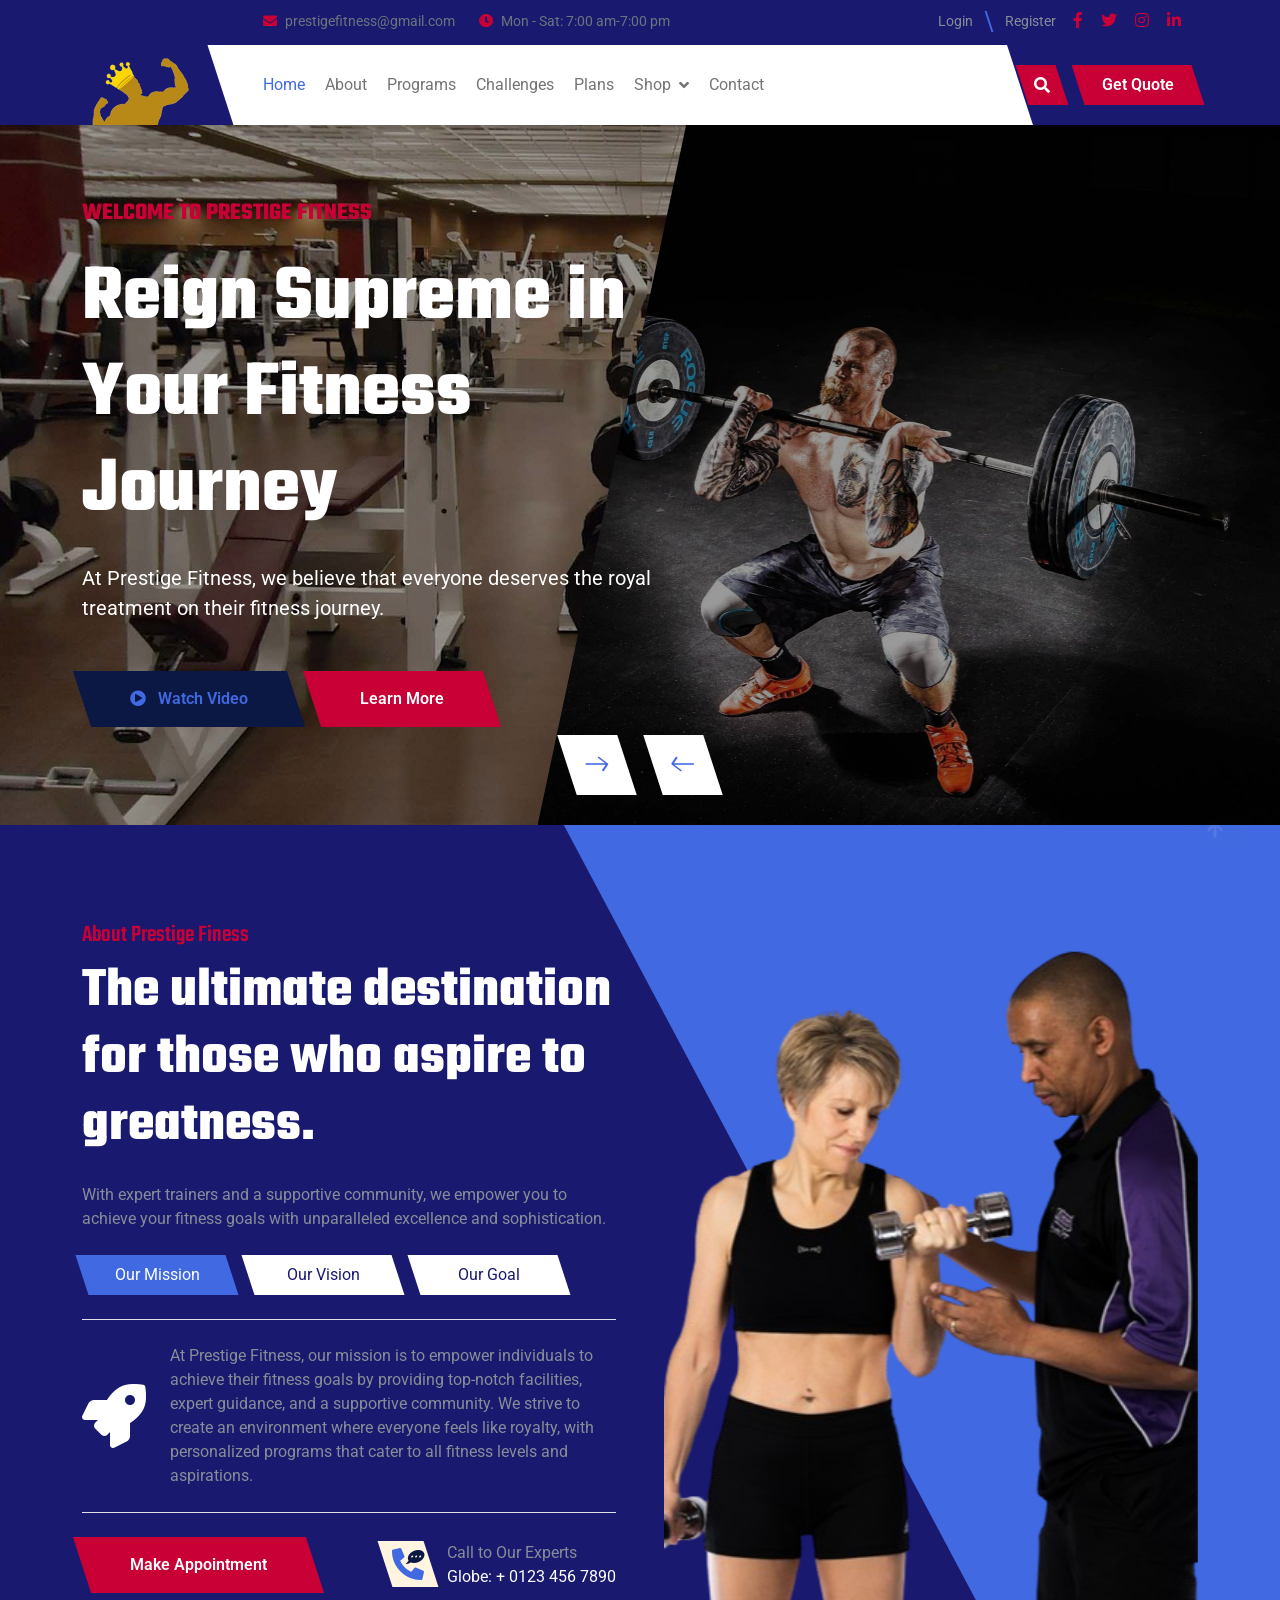
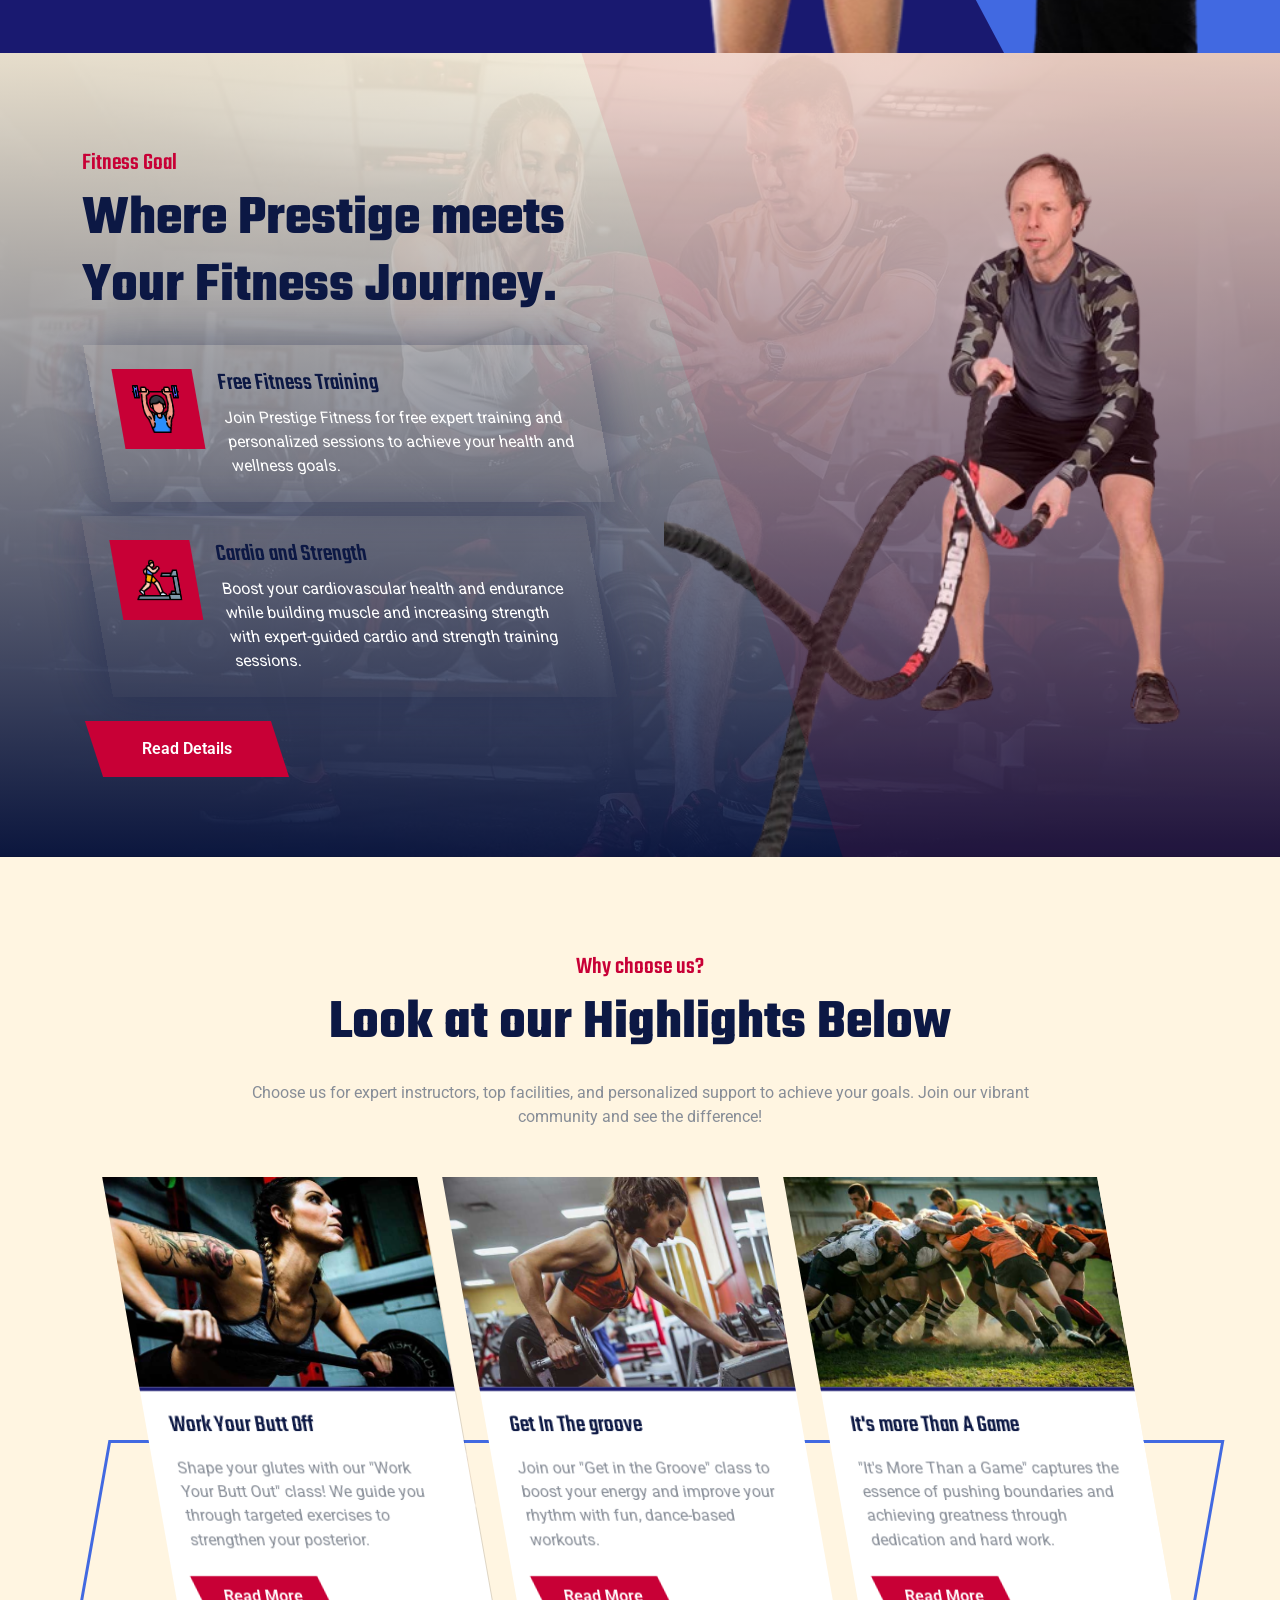
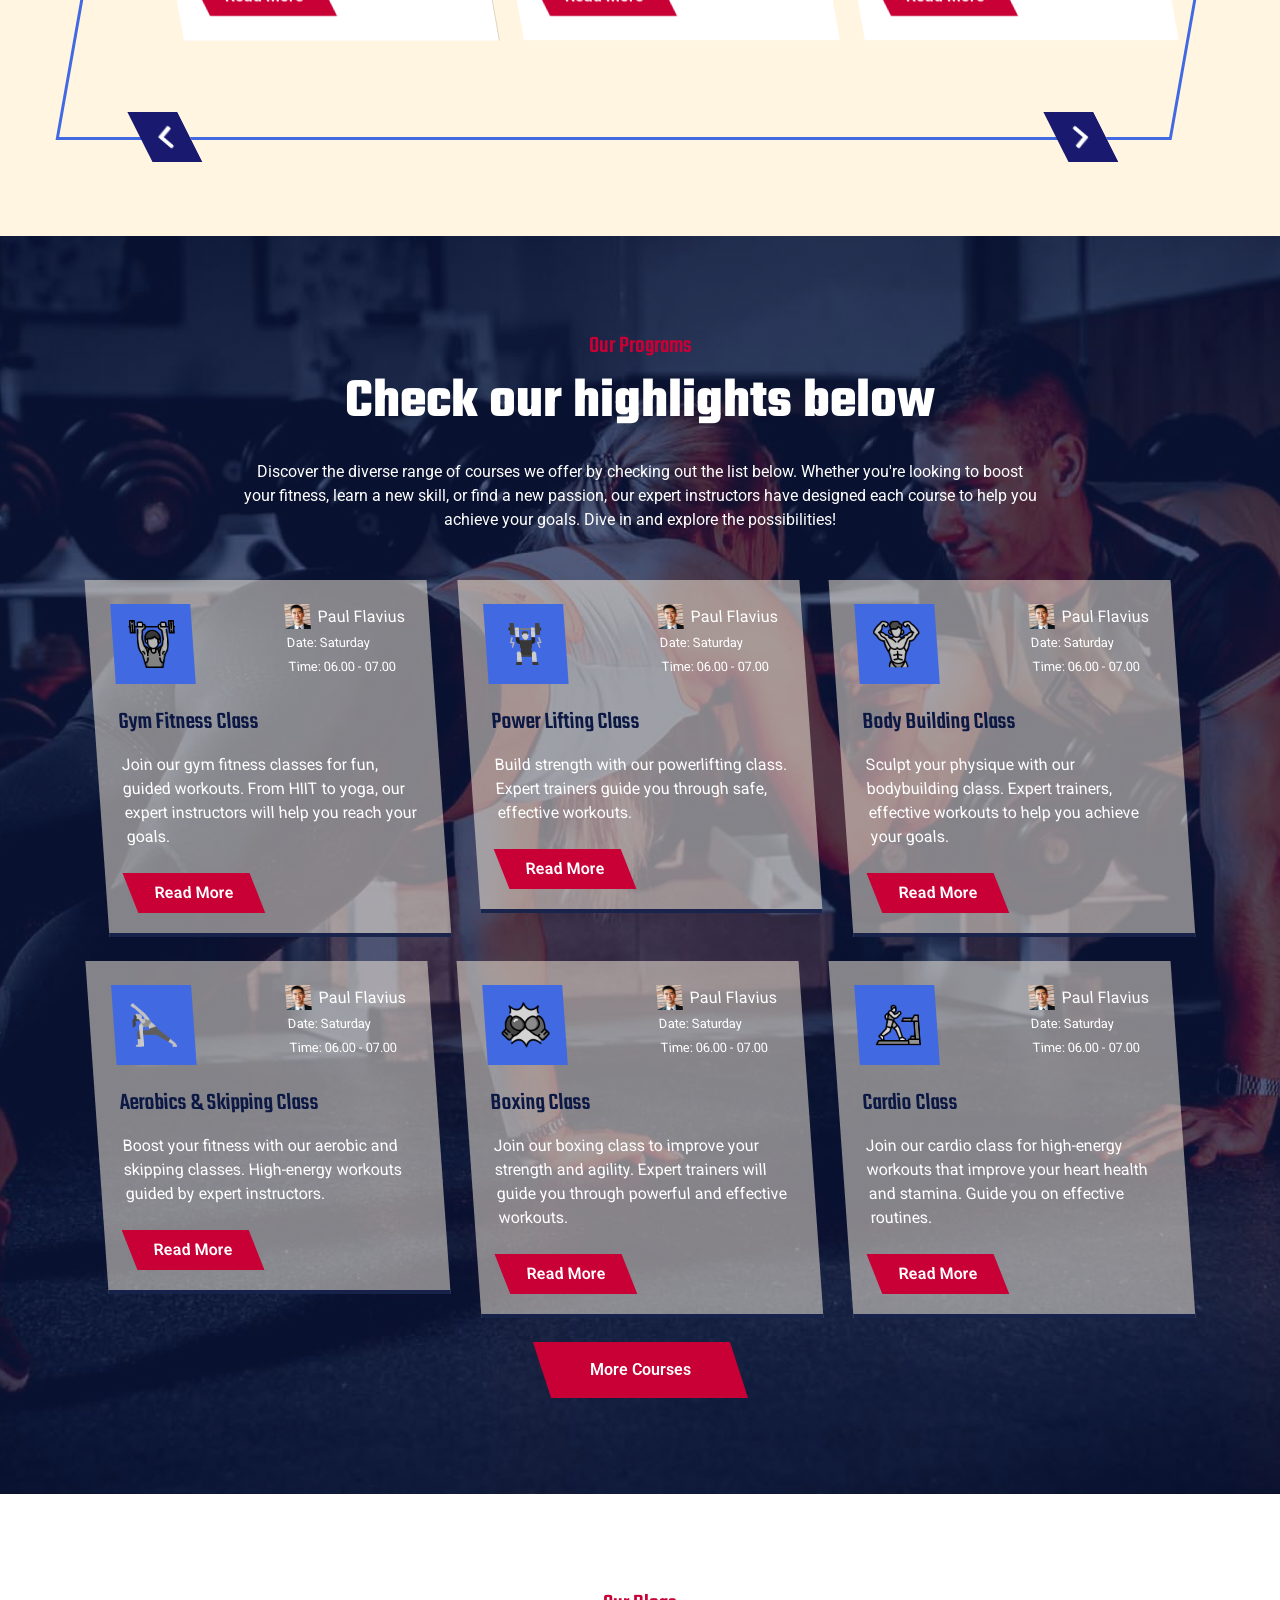
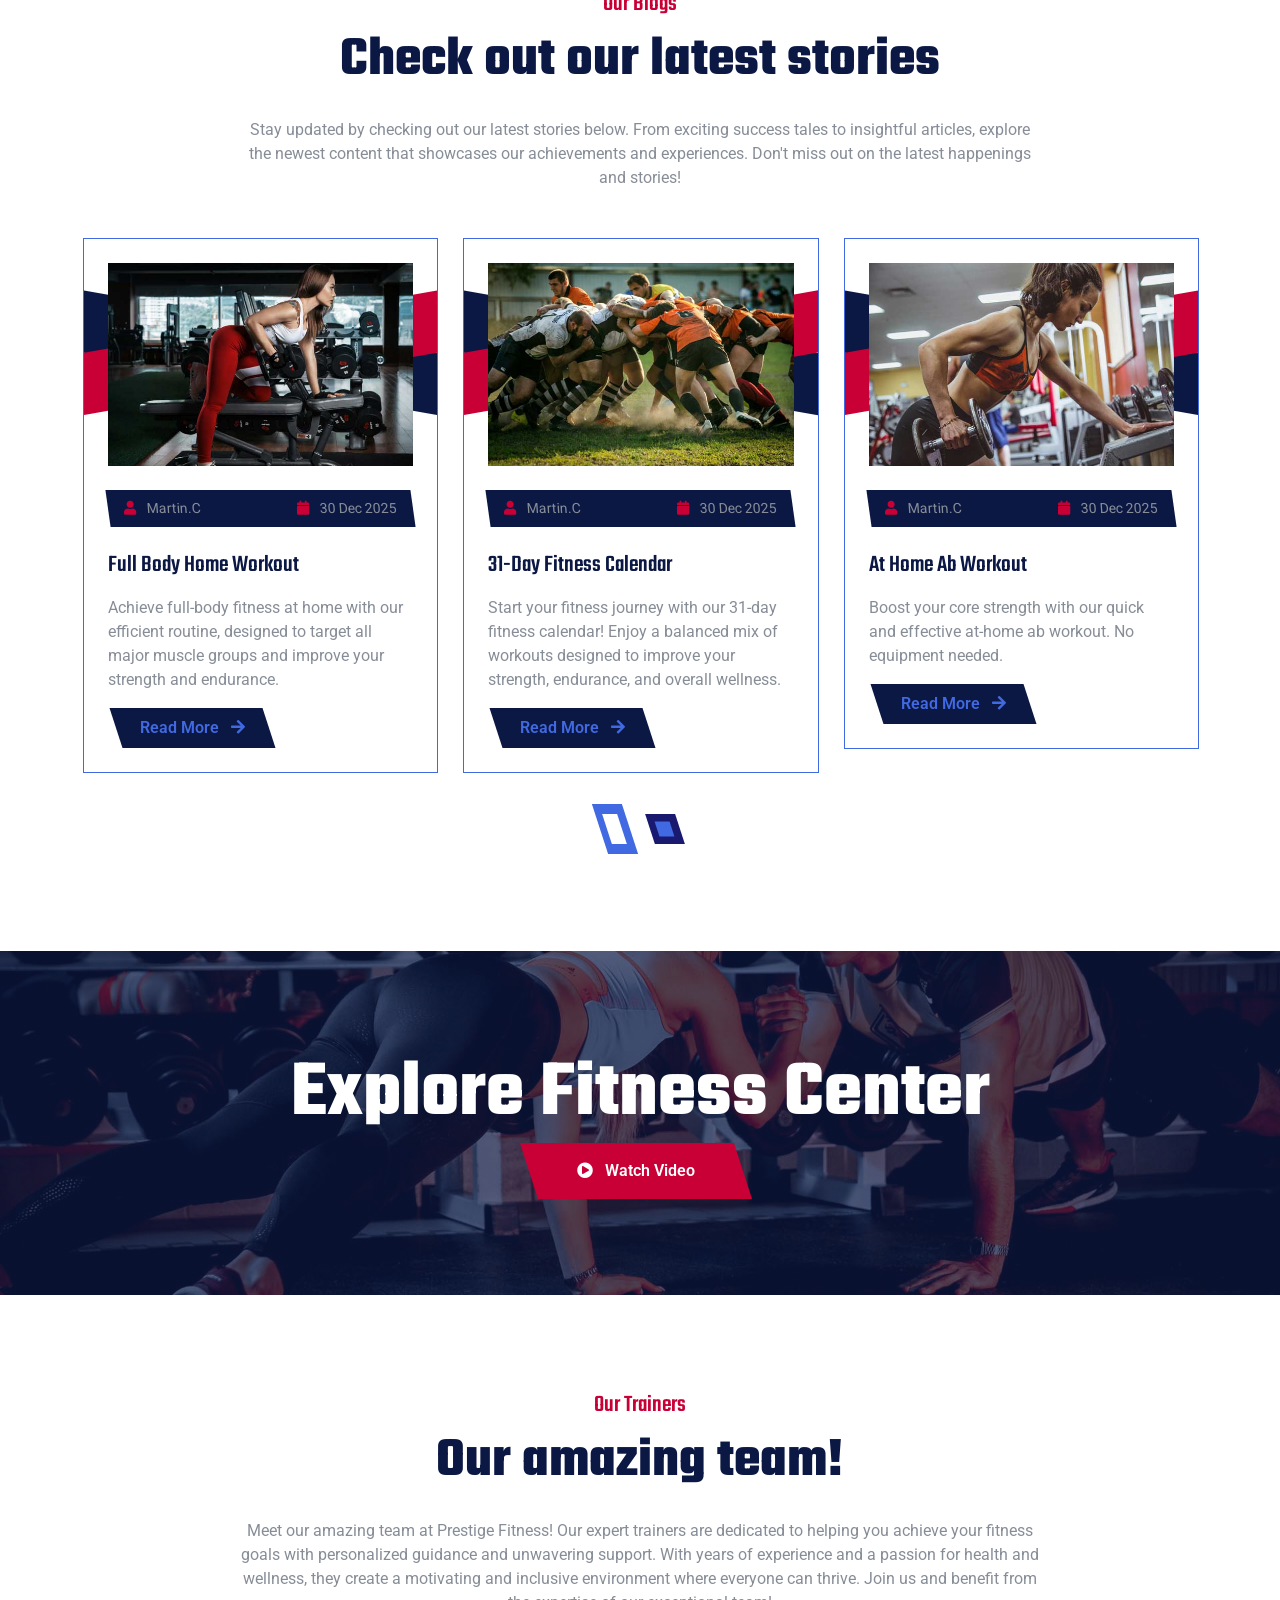
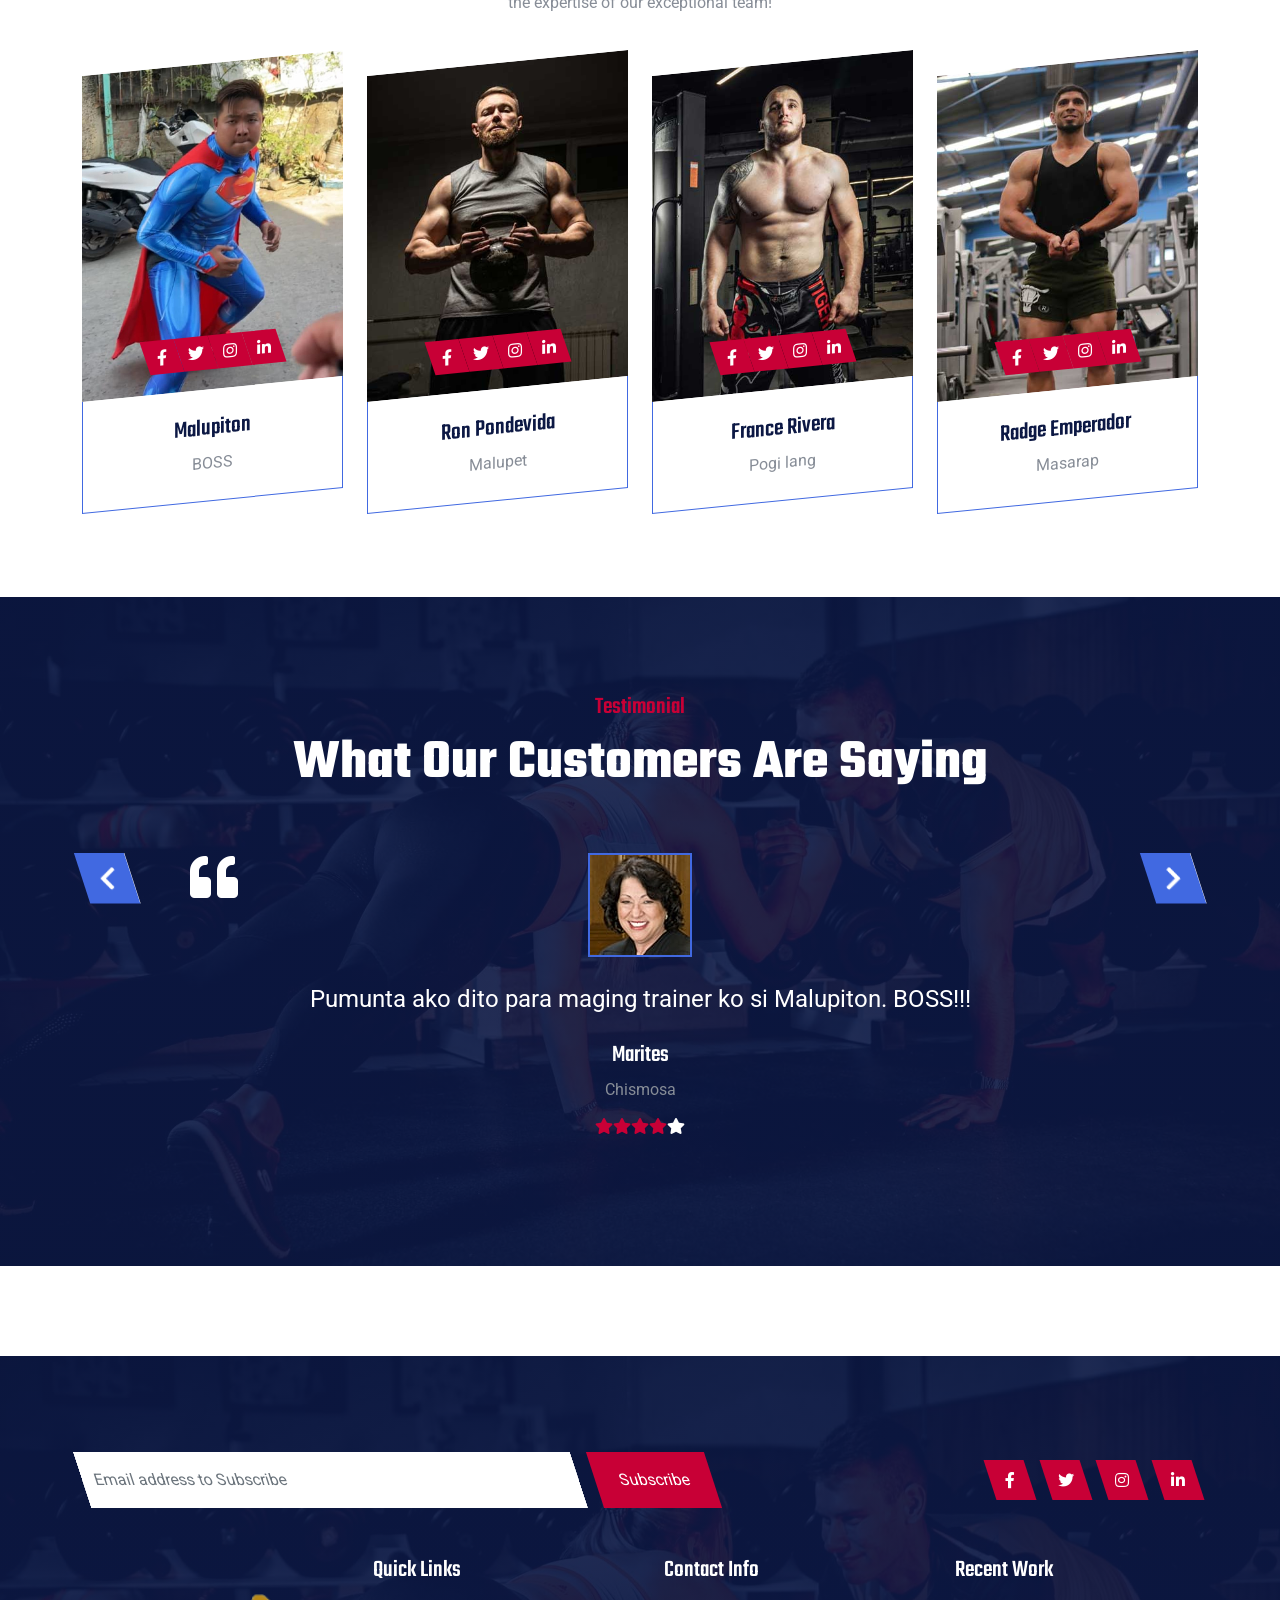
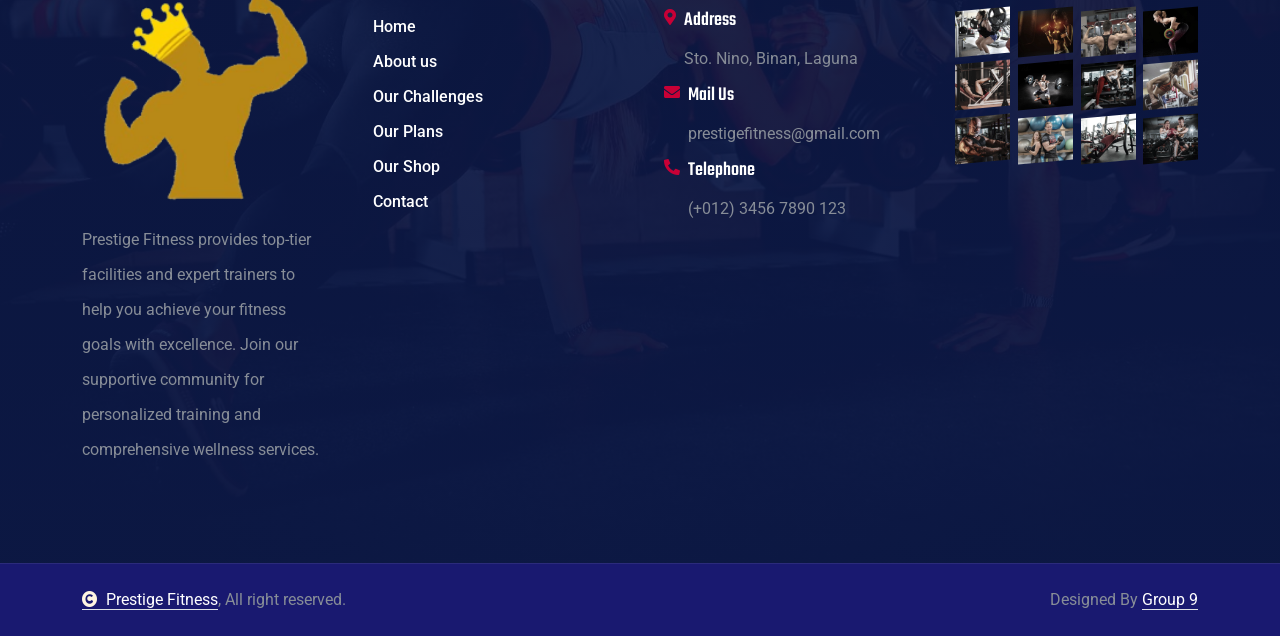
<file: index.html>
<!DOCTYPE html>
<html lang="en">

    <head>
        <meta charset="utf-8">
        <title>Prestige Fitness</title>
        <meta content="width=device-width, initial-scale=1.0" name="viewport">
        <meta content="" name="keywords">
        <meta content="" name="description">

        <!-- Google Web Fonts -->
        <link rel="preconnect" href="https://fonts.googleapis.com">
        <link rel="preconnect" href="https://fonts.gstatic.com" crossorigin>
        <link href="https://fonts.googleapis.com/css2?family=Roboto:ital,wght@0,100;0,300;0,400;0,500;0,700;0,900;1,100;1,300;1,400;1,500;1,700;1,900&family=Teko:wght@300..700&display=swap" rel="stylesheet">

        <!-- Icon Font Stylesheet -->
        <link rel="stylesheet" href="https://use.fontawesome.com/releases/v5.15.4/css/all.css"/>
        <link href="https://cdn.jsdelivr.net/npm/bootstrap-icons@1.4.1/font/bootstrap-icons.css" rel="stylesheet">

        <!-- Libraries Stylesheet -->
        <link rel="stylesheet" href="lib/animate/animate.min.css"/>
        <link href="lib/owlcarousel/assets/owl.carousel.min.css" rel="stylesheet">


        <!-- Customized Bootstrap Stylesheet -->
        <link href="css/bootstrap.min.css" rel="stylesheet">

        <!-- Template Stylesheet -->
        <link href="css/style.css" rel="stylesheet">
    </head>

    <body>

        <!-- Spinner Start -->
        <div id="spinner" class="show bg-white position-fixed translate-middle w-100 vh-100 top-50 start-50 d-flex align-items-center justify-content-center">
            <div class="spinner-border text-primary" style="width: 3rem; height: 3rem;" role="status">
                <span class="sr-only">Loading...</span>
            </div>
        </div>
        <!-- Spinner End -->

        <!-- Navbar & Hero Start -->
        <div class="container-fluid header-top">
            <div class="nav-shaps-2"></div>
            <div class="container d-flex align-items-center">
                <div class="d-flex align-items-center h-100">
                    <a href="index.html" class="navbar-brand" style="height: 125px;">
						<img src="img/macho.png" alt="Logo" class="responsive-logo">

                        <!-- <img src="img/logo.png" alt="Logo"> -->
                    </a>
                </div>
                <div class="w-100 h-100">
                    <div class="topbar px-0 py-2 d-none d-lg-block" style="height: 45px;">
                        <div class="row gx-0 align-items-center">
                            <div class="col-lg-8 text-center text-lg-center mb-lg-0">
                                <div class="d-flex flex-wrap">
                                    <div class="pe-4">
                                        <a href="mailto:example@gmail.com" class="text-muted small"><i class="fas fa-envelope text-primary me-2"></i>prestigefitness@gmail.com</a>
                                    </div>
                                    <div class="pe-0">
                                        <a href="mailto:example@gmail.com" class="text-muted small"><i class="fa fa-clock text-primary me-2"></i>Mon - Sat: 7:00 am-7:00 pm</a>
                                    </div>
                                </div>
                            </div>
<div class="col-lg-4 text-center text-lg-end"> 
    <div class="d-flex justify-content-end">
        <div class="d-flex align-items-center small">
            <a href="#" class="login-btn text-body me-3 pe-3" data-bs-toggle="modal" data-bs-target="#authModal" onclick="showLoginForm()">
                <span>Login</span>
            </a>
            <a href="#" class="text-body me-3" data-bs-toggle="modal" data-bs-target="#authModal" onclick="showRegisterForm()">
                Register
            </a>
        </div>
        <div class="d-flex pe-3">
            <a class="btn p-0 text-primary me-3" href="#"><i class="fab fa-facebook-f"></i></a>
            <a class="btn p-0 text-primary me-3" href="#"><i class="fab fa-twitter"></i></a>
            <a class="btn p-0 text-primary me-3" href="#"><i class="fab fa-instagram"></i></a>
            <a class="btn p-0 text-primary me-0" href="#"><i class="fab fa-linkedin-in"></i></a>
        </div>
    </div>
</div>

                        </div>
                    </div>
                    <div class="nav-bar px-0 py-lg-0" style="height: 80px;">
                        <nav class="navbar navbar-expand-lg navbar-light d-flex justify-content-lg-end">
                            <a href="index.html" class="navbar-brand-2">
								<img src="img/macho.png" alt="Logo">
                                <!-- <img src="img/logo.png" alt="Logo"> -->
                            </a> 
                            <button class="navbar-toggler" type="button" data-bs-toggle="collapse" data-bs-target="#navbarCollapse">
                                <span class="fa fa-bars"></span>
                            </button>
                            <div class="collapse navbar-collapse" id="navbarCollapse">
                                <div class="navbar-nav mx-0 mx-lg-auto">
                                    <a href="index.html" class="nav-item nav-link active">Home</a>
                                    <a href="about.html" class="nav-item nav-link">About</a>
                                    <a href="course.html" class="nav-item nav-link">Programs</a>
                                    <a href="blog.html" class="nav-item nav-link">Challenges</a>
									<a href="blog.html" class="nav-item nav-link">Plans</a>
                                    <div class="nav-item dropdown">
                                        <a href="#" class="nav-link" data-bs-toggle="dropdown">
                                            <span class="dropdown-toggle">Shop</span>
                                        </a>
                                        <div class="dropdown-menu">
                                            <a href="feature.html" class="dropdown-item">Supplements</a>
                                            <a href="team.html" class="dropdown-item">Equipments</a>
                                            <a href="testimonial.html" class="dropdown-item">Accessories</a>
                                            <a href="404.html" class="dropdown-item">Merchandises</a>
                                        </div>
                                    </div>
                                    <a href="contact.html" class="nav-item nav-link">Contact</a>
                                    <div class="nav-btn ps-3">
                                        <button class="btn-search btn btn-primary btn-md-square mt-2 mt-lg-0 mb-4 mb-lg-0 flex-shrink-0" data-bs-toggle="modal" data-bs-target="#searchModal"><i class="fas fa-search"></i></button>
                                        <a href="#" class="btn btn-primary py-2 px-4 ms-0 ms-lg-3"> <span>Get Quote</span></a>
                                    </div>
                                    <div class="nav-shaps-1"></div>
                                </div>
                            </div>
                        </nav>
                    </div>
                </div>
            </div>
        </div>
        <!-- Navbar & Hero End -->

        <!-- Modal Search Start -->
        <div class="modal fade" id="searchModal" tabindex="-1" aria-labelledby="exampleModalLabel" aria-hidden="true">
            <div class="modal-dialog modal-fullscreen">
                <div class="modal-content rounded-0">
                    <div class="modal-header">
                        <h5 class="modal-title" id="exampleModalLabel">Search by keyword</h5>
                        <button type="button" class="btn-close" data-bs-dismiss="modal" aria-label="Close"></button>
                    </div>
                    <div class="modal-body d-flex align-items-center bg-primary">
                        <div class="input-group w-75 mx-auto d-flex">
                            <input type="search" class="form-control p-3" placeholder="keywords" aria-describedby="search-icon-1">
                            <span id="search-icon-1" class="btn bg-light border nput-group-text p-3"><i class="fa fa-search"></i></span>
                        </div>
                    </div>
                </div>
            </div>
        </div>
        <!-- Modal Search End -->
		
<!-- Authentication Modal -->
<div class="modal fade" id="authModal" tabindex="-1" aria-labelledby="authModalLabel" aria-hidden="true">
    <div class="modal-dialog">
        <div class="modal-content">
            <div class="modal-header">
                <h5 class="modal-title" id="authModalLabel">Login</h5>
                <button type="button" class="btn-close" data-bs-dismiss="modal" aria-label="Close"></button>
            </div>
            <div class="modal-body">
                <!-- Login Form -->
                <form id="loginForm">
                    <div class="mb-3">
                        <label for="loginEmail" class="form-label">Email address</label>
                        <input type="email" class="form-control" id="loginEmail" required>
                    </div>
                    <div class="mb-3">
                        <label for="loginPassword" class="form-label">Password</label>
                        <input type="password" class="form-control" id="loginPassword" required>
                    </div>
                    <button type="submit" class="btn btn-primary w-100">Continue</button>
                    <p class="mt-3 text-center">
                        Don't have an account? <a href="#" id="toggleToRegister">Sign up</a>
                    </p>
                </form>

                <!-- Register Form (Hidden Initially) -->
                <form id="registerForm" style="display: none;">
                    <div class="mb-3">
                        <label for="registerEmail" class="form-label">Email address</label>
                        <input type="email" class="form-control" id="registerEmail" required>
                    </div>
                    <div class="mb-3">
                        <label for="registerPassword" class="form-label">Password</label>
                        <input type="password" class="form-control" id="registerPassword" required>
                    </div>
                    <div class="mb-3">
                        <label for="firstName" class="form-label">First Name</label>
                        <input type="text" class="form-control" id="firstName" required>
                    </div>
                    <div class="mb-3">
                        <label for="lastName" class="form-label">Last Name</label>
                        <input type="text" class="form-control" id="lastName" required>
                    </div>
                    <div class="mb-3">
                        <label for="city" class="form-label">City</label>
                        <input type="text" class="form-control" id="city" required>
                    </div>
                    <button type="submit" class="btn btn-success w-100">Continue</button>
                    <p class="mt-3 text-center">
                        Already have an account? <a href="#" id="toggleToLogin">Log in</a>
                    </p>
                </form>
            </div>
        </div>
    </div>
</div>


        <!-- Carousel Start -->
        <div class="header-carousel owl-carousel overflow-hidden bg-dark">
            <div class="header-carousel-item hero-section">
                <div class="hero-bg-half-1"></div>
                <div class="carousel-caption">
                    <div class="container">
                        <div class="row g-4 align-items-center">
                            <div class="col-lg-7 animated fadeInLeft">
                                <div class="text-sm-center text-md-start">
                                    <h4 class="text-primary text-uppercase fw-bold mb-4">Welcome to Prestige Fitness</h4>
                                    <h1 class="display-1 text-white mb-4">Reign Supreme in Your Fitness Journey</h1>
                                    <p class="mb-5 fs-5">At Prestige Fitness, we believe that everyone deserves the royal treatment on their fitness journey. 
                                    </p>
                                    <div class="d-flex justify-content-center justify-content-md-start flex-shrink-0 mb-4">
                                        <a class="btn btn-dark py-3 px-4 px-md-5 me-2" href="https://www.youtube.com/watch?v=dQw4w9WgXcQ"><i class="fas fa-play-circle me-2"></i> <span>Watch Video</span></a>
                                        <a class="btn btn-primary py-3 px-4 px-md-5 ms-2" href="#"><span>Learn More</span></a>
                                    </div>
                                </div>
                            </div>
                        </div>
                    </div>
                </div>
            </div>
            <div class="header-carousel-item hero-section">
                <div class="hero-bg-half-2"></div>
                <div class="carousel-caption">
                    <div class="container">
                        <div class="row g-4 align-items-center">
                            <div class="col-lg-7 animated fadeInLeft">
                                <div class="text-sm-center text-md-start">
                                    <h4 class="text-primary text-uppercase fw-bold mb-4">Welcome to Prestige Fitness</h4>
                                    <h1 class="display-2 text-white mb-4">Ascend to greatness with every session.</h1>
                                    <p class="mb-5 fs-5">Discover the ultimate fitness excellence at Prestige Fitness. Our cutting-edge facilities and expert trainers are dedicated to helping you achieve your goals with style and sophistication.
                                    </p>
                                    <div class="d-flex justify-content-center justify-content-md-start flex-shrink-0 mb-4">
                                        <a class="btn btn-dark py-3 px-4 px-md-5 me-2" href="#"><i class="fas fa-play-circle me-2"></i> <span>Watch Video</span></a>
                                        <a class="btn btn-primary py-3 px-4 px-md-5 ms-2" href="#"><span>Learn More</span></a>
                                    </div>
                                </div>
                            </div>
                        </div>
                    </div>
                </div>
            </div>
        </div>
        <!-- Carousel End -->

        <!-- About Start -->
        <div class="container-fluid about pt-5">
            <div class="container pt-5">
                <div class="row g-5">
                    <div class="col-xl-6 wow fadeInLeft" data-wow-delay="0.2s">
                        <div class="about-content h-100">
                            <h4 class="text-primary">About Prestige Finess</h4>
                            <h1 class="display-4 text-white mb-4">The ultimate destination for those who aspire to greatness.</h1>
                            <p class="mb-4">With expert trainers and a supportive community, we empower you to achieve your fitness goals with unparalleled excellence and sophistication.</p>
                            <div class="tab-class pb-4">
                                <ul class="nav d-flex mb-2">
                                    <li class="nav-item mb-3">
                                        <a class="d-flex py-2 active" data-bs-toggle="pill" href="#tab-1">
                                            <span style="width: 150px;">Our Mission</span>
                                        </a>
                                    </li>
                                    <li class="nav-item mb-3">
                                        <a class="d-flex py-2 mx-3" data-bs-toggle="pill" href="#tab-2">
                                            <span style="width: 150px;">Our Vision</span>
                                        </a>
                                    </li>
                                    <li class="nav-item mb-3">
                                        <a class="d-flex py-2" data-bs-toggle="pill" href="#tab-3">
                                            <span style="width: 150px;">Our Goal</span>
                                        </a>
                                    </li>
                                </ul>
                                <div class="tab-content">
                                    <div id="tab-1" class="tab-pane fade show p-0 active">
                                        <div class="row">
                                            <div class="col-12">
                                                <div class="d-flex align-items-center border-top border-bottom py-4">
                                                    <span class="fas fa-rocket text-white fa-4x me-4"></span>
                                                    <p class="mb-0">At Prestige Fitness, our mission is to empower individuals to achieve their fitness goals by providing top-notch facilities, expert guidance, and a supportive community. We strive to create an environment where everyone feels like royalty, with personalized programs that cater to all fitness levels and aspirations.
                                                    </p>
                                                </div>
                                            </div>
                                        </div>
                                    </div>
                                    <div id="tab-2" class="tab-pane fade show p-0">
                                        <div class="row">
                                            <div class="col-12">
                                                <div class="d-flex align-items-center border-top border-bottom py-4">
                                                    <span class="fas fa-rocket text-white fa-4x me-4"></span>
                                                    <p class="mb-0">Our vision is to be the premier fitness destination where individuals reign supreme in their fitness journeys. We aim to inspire and transform lives by fostering a culture of excellence, inclusivity, and motivation. We envision a world where fitness is not just a routine but a regal experience that enhances overall well-being and confidence.
                                                    </p>
                                                </div>
                                            </div>
                                        </div>
                                    </div>
                                    <div id="tab-3" class="tab-pane fade show p-0">
                                        <div class="row">
                                            <div class="col-12">
                                                <div class="d-flex align-items-center border-top border-bottom py-4">
                                                    <span class="fas fa-rocket text-white fa-4x me-4"></span>
                                                    <p class="mb-0">Our goal is to help every member unlock their full potential and achieve their fitness aspirations. We are committed to delivering exceptional service, continuously improving our offerings, and creating a community where every individual feels valued and empowered. By providing the best resources and support, we aim to make fitness a lifelong journey of growth and success.
                                                    </p>
                                                </div>
                                            </div>
                                        </div>
                                    </div>
                                </div>
                            </div>
                            <div class="row g-4 align-items-center">
                                <div class="col-sm-6">
                                    <a href="#" class="btn btn-primary py-3 px-5"> <span>Make Appointment</span></a>
                                </div>
                                <div class="col-sm-6">
                                    <div class="d-flex flex-shrink-0 ps-4">
                                        <a href="#" class="btn btn-light btn-lg-square position-relative wow tada" data-wow-delay=".9s">
                                            <i class="fa fa-phone-alt fa-2x"></i>
                                            <div class="position-absolute" style="top: 5px; right: 5px;">
                                                <span><i class="fa fa-comment-dots text-dark"></i></span>
                                            </div>
                                        </a>
                                        <div class="d-flex flex-column ms-3">
                                            <span>Call to Our Experts</span>
                                            <a href="tel:+ 0123 456 7890"><span class="text-white">Globe: + 0123 456 7890</span></a>
                                        </div>
                                    </div>
                                </div>
                            </div>
                        </div>
                    </div>
                    <div class="col-xl-6 wow fadeInUp" data-wow-delay="0.2s">
                        <div class="about-img h-100">
                            <div class="about-img-inner d-flex h-100">
                                <img src="img/about-2.png" class="img-fluid w-100" style="object-fit: cover;" alt="">
                            </div>
                        </div>
                    </div>
                </div>
            </div>
        </div>
        <!-- About End -->

        <!-- Fitness Goal start -->
        <div class="container-fluid goal pt-5">
            <div class="container pt-5">
                <div class="row g-5">
                    <div class="col-lg-6 wow fadeInLeft" data-wow-delay="0.2s">
                        <div class="goal-content">
                            <h4 class="text-primary">Fitness Goal</h4>
                            <h1 class="display-4 mb-4">Where Prestige meets Your Fitness Journey.</h1>
                            <div class="goal-item d-flex p-4">
                                <div class="d-flex me-4">
                                    <div class="bg-primary d-inline p-3" style="width: 80px; height: 80px;">
                                        <img src="img/icon-1.png" class="img-fluid" alt="">
                                    </div>
                                </div>
                                <div>
                                    <h4>Free Fitness Training</h4>
                                    <p class="text-white mb-0">Join Prestige Fitness for free expert training and personalized sessions to achieve your health and wellness goals.</p>
                                </div>
                            </div>
                            <div class="goal-item d-flex p-4 mb-4">
                                <div class="d-flex me-4">
                                    <div class="bg-primary d-inline p-3" style="width: 80px; height: 80px;">
                                        <img src="img/icon-6.png" class="img-fluid" alt="">
                                    </div>
                                </div>
                                <div>
                                    <h4>Cardio and Strength</h4>
                                    <p class="text-white mb-0">Boost your cardiovascular health and endurance while building muscle and increasing strength with expert-guided cardio and strength training sessions.</p>
                                </div>
                            </div>
                            <div class="ms-1">
                                <a href="#" class="btn btn-primary py-3 px-5 ms-2"> <span>Read Details</span></a>
                            </div>
                        </div>
                    </div>
                    <div class="col-lg-6 wow fadeInRight" data-wow-delay="0.2s">
                        <div class="h-100">
                            <img src="img/fitness-goal-banner.png" class="img-fluid h-100" style="object-fit: cover;" alt="">
                        </div>
                    </div>
                </div>
            </div>
        </div>
        <!-- Fitness Goal End -->

        <!-- Features Start -->
        <div class="container-fluid feature bg-light py-5">
            <div class="container py-5">
                <div class="text-center mx-auto pb-5 wow fadeInUp" data-wow-delay="0.2s" style="max-width: 800px;">
                    <h4 class="text-primary"> Why choose us?</h4>
                    <h1 class="display-4 mb-4">Look at our Highlights Below</h1>
                    <p class="mb-0">Choose us for expert instructors, top facilities, and personalized support to achieve your goals. Join our vibrant community and see the difference!
                    </p>
                </div>
                <div class="feature-carousel owl-carousel">
                    <div class="feature-item wow fadeInUp" data-wow-delay="0.2s">
                        <div class="feature-img">
                            <img src="img/feature-1.jpg" class="img-fluid w-100"  alt="">
                        </div>
                        <div class="feature-content p-4">
                            <h4 class="mb-3">Work Your Butt Off</h4>
                            <p class="mb-4">Shape your glutes with our "Work Your Butt Out" class! We guide you through targeted exercises to strengthen your posterior.
                            </p>
                            <a href="#" class="btn btn-primary py-2 px-4"> <span>Read More</span></a>
                        </div>
                    </div>
                    <div class="feature-item wow fadeInUp" data-wow-delay="0.4s">
                        <div class="feature-img">
                            <img src="img/feature-2.jpg" class="img-fluid w-100"  alt="">
                        </div>
                        <div class="feature-content p-4">
                            <h4 class="mb-3">Get In The groove</h4>
                            <p class="mb-4">Join our "Get in the Groove" class to boost your energy and improve your rhythm with fun, dance-based workouts.
                            </p>
                            <a href="#" class="btn btn-primary py-2 px-4"> <span>Read More</span></a>
                        </div>
                    </div>
                    <div class="feature-item wow fadeInUp" data-wow-delay="0.6s">
                        <div class="feature-img">
                            <img src="img/feature-3.jpg" class="img-fluid w-100"  alt="">
                        </div>
                        <div class="feature-content p-4">
                            <h4 class="mb-3">It's more Than A Game</h4>
                            <p class="mb-4">"It's More Than a Game" captures the essence of pushing boundaries and achieving greatness through dedication and hard work.
                            </p>
                            <a href="#" class="btn btn-primary py-2 px-4"> <span>Read More</span></a>
                        </div>
                    </div>
                    <div class="feature-item">
                        <div class="feature-img">
                            <img src="img/feature-4.jpg" class="img-fluid w-100"  alt="">
                        </div>
                        <div class="feature-content p-4">
                            <h4 class="mb-3">Get Fit Don't Quit</h4>
                            <p class="mb-4">"Get Fit, Don't Quit" motivates you to stay on track with your fitness goals through persistence and determination. Keep pushing forward!
                            </p>
                            <a href="#" class="btn btn-primary py-2 px-4"> <span>Read More</span></a>
                        </div>
                    </div>
                </div>
                <div class="feature-shaps"></div>
            </div>
        </div>
        <!-- Features End -->


        <!-- Courses Start -->
        <div class="container-fluid courses overflow-hidden py-5">
            <div class="container py-5">
                <div class="text-center mx-auto pb-5 wow fadeInUp" data-wow-delay="0.2s" style="max-width: 800px;">
                    <h4 class="text-primary"> Our Programs</h4>
                    <h1 class="display-4 text-white mb-4">Check our highlights below</h1>
                    <p class="text-white mb-0">Discover the diverse range of courses we offer by checking out the list below. Whether you're looking to boost your fitness, learn a new skill, or find a new passion, our expert instructors have designed each course to help you achieve your goals. Dive in and explore the possibilities!
                    </p>
                </div>
                <div class="row gy-4 gx-0 justify-content-center">
                    <div class="col-md-6 col-lg-4 wow fadeInUp" data-wow-delay="0.2s">
                        <div class="courses-item">
                            <div class="courses-item-inner p-4">
                                <div class="d-flex justify-content-between mb-4">
                                    <div class="courses-icon-img p-3">
                                        <img src="img/icon-1.png" class="img-fluid" alt="">
                                    </div>
                                    <div class="data-info d-flex flex-column">
                                        <div class="courses-trainer d-flex align-items-center mb-1">
                                            <div class="me-2" style="width: 25px; height: 25px;">
                                                <img src="img/testimonial-3.jpg" class="img-fluid" alt="">
                                            </div>
                                            <p class="mb-0">Paul Flavius</p>
                                        </div>
                                        <div class="courses-date">
                                            <p class="mb-1">Date: Saturday</p>
                                            <p class="mb-0">Time: 06.00 - 07.00</p>
                                        </div>
                                    </div>
                                </div>
                                <a href="#" class="d-inline-block h4 mb-3"> Gym Fitness Class</a>
                                <p class="mb-4">Join our gym fitness classes for fun, guided workouts. From HIIT to yoga, our expert instructors will help you reach your goals.
                                </p>
                                <a href="#" class="btn btn-primary py-2 px-4"> <span>Read More</span></a>
                            </div>
                        </div>
                    </div>
                    <div class="col-md-6 col-lg-4 wow fadeInUp" data-wow-delay="0.4s">
                        <div class="courses-item">
                            <div class="courses-item-inner p-4">
                                <div class="d-flex justify-content-between mb-4">
                                    <div class="courses-icon-img p-3">
                                        <img src="img/icon-2.png" class="img-fluid" alt="">
                                    </div>
                                    <div class="data-info d-flex flex-column">
                                        <div class="courses-trainer d-flex align-items-center mb-1">
                                            <div class="me-2" style="width: 25px; height: 25px;">
                                                <img src="img/testimonial-3.jpg" class="img-fluid" alt="">
                                            </div>
                                            <p class="mb-0">Paul Flavius</p>
                                        </div>
                                        <div class="courses-date">
                                            <p class="mb-1">Date: Saturday</p>
                                            <p class="mb-0">Time: 06.00 - 07.00</p>
                                        </div>
                                    </div>
                                </div>
                                <a href="#" class="d-inline-block h4 mb-3"> Power Lifting Class</a>
                                <p class="mb-4">Build strength with our powerlifting class. Expert trainers guide you through safe, effective workouts.
                                </p>
                                <a href="#" class="btn btn-primary py-2 px-4"> <span>Read More</span></a>
                            </div>
                        </div>
                    </div>
                    <div class="col-md-6 col-lg-4 wow fadeInUp" data-wow-delay="0.6s">
                        <div class="courses-item">
                            <div class="courses-item-inner p-4">
                                <div class="d-flex justify-content-between mb-4">
                                    <div class="courses-icon-img p-3">
                                        <img src="img/icon-3.png" class="img-fluid" alt="">
                                    </div>
                                    <div class="data-info d-flex flex-column">
                                        <div class="courses-trainer d-flex align-items-center mb-1">
                                            <div class="me-2" style="width: 25px; height: 25px;">
                                                <img src="img/testimonial-3.jpg" class="img-fluid" alt="">
                                            </div>
                                            <p class="mb-0">Paul Flavius</p>
                                        </div>
                                        <div class="courses-date">
                                            <p class="mb-1">Date: Saturday</p>
                                            <p class="mb-0">Time: 06.00 - 07.00</p>
                                        </div>
                                    </div>
                                </div>
                                <a href="#" class="d-inline-block h4 mb-3"> Body Building Class</a>
                                <p class="mb-4">Sculpt your physique with our bodybuilding class. Expert trainers, effective workouts to help you achieve your goals.
                                </p>
                                <a href="#" class="btn btn-primary py-2 px-4"> <span>Read More</span></a>
                            </div>
                        </div>
                    </div>
                    <div class="col-md-6 col-lg-4 wow fadeInUp" data-wow-delay="0.2s">
                        <div class="courses-item">
                            <div class="courses-item-inner p-4">
                                <div class="d-flex justify-content-between mb-4">
                                    <div class="courses-icon-img p-3">
                                        <img src="img/icon-4.png" class="img-fluid" alt="">
                                    </div>
                                    <div class="data-info d-flex flex-column">
                                        <div class="courses-trainer d-flex align-items-center mb-1">
                                            <div class="me-2" style="width: 25px; height: 25px;">
                                                <img src="img/testimonial-3.jpg" class="img-fluid" alt="">
                                            </div>
                                            <p class="mb-0">Paul Flavius</p>
                                        </div>
                                        <div class="courses-date">
                                            <p class="mb-1">Date: Saturday</p>
                                            <p class="mb-0">Time: 06.00 - 07.00</p>
                                        </div>
                                    </div>
                                </div>
                                <a href="#" class="d-inline-block h4 mb-3"> Aerobics & Skipping Class</a>
                                
                                <p class="mb-4">Boost your fitness with our aerobic and skipping classes. High-energy workouts guided by expert instructors.
                                </p>
                                <a href="#" class="btn btn-primary py-2 px-4"> <span>Read More</span></a>
                            </div>
                        </div>
                    </div>
                    <div class="col-md-6 col-lg-4 wow fadeInUp" data-wow-delay="0.4s">
                        <div class="courses-item">
                            <div class="courses-item-inner p-4">
                                <div class="d-flex justify-content-between mb-4">
                                    <div class="courses-icon-img p-3">
                                        <img src="img/icon-5.png" class="img-fluid" alt="">
                                    </div>
                                    <div class="data-info d-flex flex-column">
                                        <div class="courses-trainer d-flex align-items-center mb-1">
                                            <div class="me-2" style="width: 25px; height: 25px;">
                                                <img src="img/testimonial-3.jpg" class="img-fluid" alt="">
                                            </div>
                                            <p class="mb-0">Paul Flavius</p>
                                        </div>
                                        <div class="courses-date">
                                            <p class="mb-1">Date: Saturday</p>
                                            <p class="mb-0">Time: 06.00 - 07.00</p>
                                        </div>
                                    </div>
                                </div>
                                <a href="#" class="d-inline-block h4 mb-3"> Boxing Class</a>
                                <p class="mb-4">Join our boxing class to improve your strength and agility. Expert trainers will guide you through powerful and effective workouts.
                                </p>
                                <a href="#" class="btn btn-primary py-2 px-4"> <span>Read More</span></a>
                            </div>
                        </div>
                    </div>
                    <div class="col-md-6 col-lg-4 wow fadeInUp" data-wow-delay="0.6s">
                        <div class="courses-item">
                            <div class="courses-item-inner p-4">
                                <div class="d-flex justify-content-between mb-4">
                                    <div class="courses-icon-img p-3">
                                        <img src="img/icon-6.png" class="img-fluid" alt="">
                                    </div>
                                    <div class="data-info d-flex flex-column">
                                        <div class="courses-trainer d-flex align-items-center mb-1">
                                            <div class="me-2" style="width: 25px; height: 25px;">
                                                <img src="img/testimonial-3.jpg" class="img-fluid" alt="">
                                            </div>
                                            <p class="mb-0">Paul Flavius</p>
                                        </div>
                                        <div class="courses-date">
                                            <p class="mb-1">Date: Saturday</p>
                                            <p class="mb-0">Time: 06.00 - 07.00</p>
                                        </div>
                                    </div>
                                </div>
                                <a href="#" class="d-inline-block h4 mb-3"> Cardio Class</a>
                                <p class="mb-4">Join our cardio class for high-energy workouts that improve your heart health and stamina. Guide you on effective routines.
                                </p>
                                <a href="#" class="btn btn-primary py-2 px-4"> <span>Read More</span></a>
                            </div>
                        </div>
                    </div>
                    <div class="col-12 text-center wow fadeInUp" data-wow-delay="0.2s">
                        <a href="#" class="btn btn-primary py-3 px-5"> <span>More Courses</span></a>
                    </div>
                </div>
            </div>
        </div>
        <!-- Courses End -->

        <!-- Blog Start -->
        <div class="container-fluid blog py-5">
            <div class="container py-5">
                <div class="text-center mx-auto pb-5 wow fadeInUp" data-wow-delay="0.2s" style="max-width: 800px;">
                    <h4 class="text-primary">  Our Blogs</h4>
                    <h1 class="display-4 mb-4">Check out our latest stories</h1>
                    <p class="mb-0">Stay updated by checking out our latest stories below. From exciting success tales to insightful articles, explore the newest content that showcases our achievements and experiences. Don't miss out on the latest happenings and stories!
                    </p>
                </div>
                <div class="blog-carousel owl-carousel">
                    <div class="blog-item wow fadeInUp" data-wow-delay="0.2s">
                        <div class="blog-img p-4 pb-0">
                            <a href="#">
                                <img src="img/feature-4.jpg" class="img-fluid w-100" alt="">
                            </a>
                        </div>
                        <div class="blog-content p-4">
                            <div class="blog-comment d-flex justify-content-between py-2 px-3 mb-4">
                                <div class="small"><span class="fa fa-user text-primary me-2"></span> Martin.C</div>
                                <div class="small"><span class="fa fa-calendar text-primary me-2"></span> 30 Dec 2025</div>
                            </div>
                            <a href="#" class="h4 d-inline-block mb-3">Full Body Home Workout</a>
                            <p class="mb-3">Achieve full-body fitness at home with our efficient routine, designed to target all major muscle groups and improve your strength and endurance.</p>
                            <a href="#" class="btn btn-dark py-2 px-4 ms-2"> <span class="me-2">Read More</span>  <i class="fa fa-arrow-right"></i></a>
                        </div>
                    </div>
                    <div class="blog-item wow fadeInUp" data-wow-delay="0.4s">
                        <div class="blog-img p-4 pb-0">
                            <a href="#">
                                <img src="img/feature-3.jpg" class="img-fluid w-100" alt="">
                            </a>
                        </div>
                        <div class="blog-content p-4">
                            <div class="blog-comment d-flex justify-content-between py-2 px-3 mb-4">
                                <div class="small"><span class="fa fa-user text-primary me-2"></span> Martin.C</div>
                                <div class="small"><span class="fa fa-calendar text-primary me-2"></span> 30 Dec 2025</div>
                            </div>
                            <a href="#" class="h4 d-inline-block mb-3">31-Day Fitness Calendar</a>
                            <p class="mb-3">Start your fitness journey with our 31-day fitness calendar! Enjoy a balanced mix of workouts designed to improve your strength, endurance, and overall wellness.</p>
                            <a href="#" class="btn btn-dark py-2 px-4 ms-2"> <span class="me-2">Read More</span>  <i class="fa fa-arrow-right"></i></a>
                        </div>
                    </div>
                    <div class="blog-item wow fadeInUp" data-wow-delay="0.6s">
                        <div class="blog-img p-4 pb-0">
                            <a href="#">
                                <img src="img/feature-2.jpg" class="img-fluid w-100" alt="">
                            </a>
                        </div>
                        <div class="blog-content p-4">
                            <div class="blog-comment d-flex justify-content-between py-2 px-3 mb-4">
                                <div class="small"><span class="fa fa-user text-primary me-2"></span> Martin.C</div>
                                <div class="small"><span class="fa fa-calendar text-primary me-2"></span> 30 Dec 2025</div>
                            </div>
                            <a href="#" class="h4 d-inline-block mb-3">At Home Ab Workout</a>
                            <p class="mb-3">Boost your core strength with our quick and effective at-home ab workout. No equipment needed.</p>
                            <a href="#" class="btn btn-dark py-2 px-4 ms-2"> <span class="me-2">Read More</span>  <i class="fa fa-arrow-right"></i></a>
                        </div>
                    </div>
                    <div class="blog-item">
                        <div class="blog-img p-4 pb-0">
                            <a href="#">
                                <img src="img/feature-1.jpg" class="img-fluid w-100" alt="">
                            </a>
                        </div>
                        <div class="blog-content p-4">
                            <div class="blog-comment d-flex justify-content-between py-2 px-3 mb-4">
                                <div class="small"><span class="fa fa-user text-primary me-2"></span> Martin.C</div>
                                <div class="small"><span class="fa fa-calendar text-primary me-2"></span> 30 Dec 2025</div>
                            </div>
                            <a href="#" class="h4 d-inline-block mb-3">Full Body Home Workout</a>
                            <p class="mb-3">Stay fit at home with our full-body workout, designed to target all major muscle groups efficiently.</p>
                            <a href="#" class="btn btn-dark py-2 px-4 ms-2"> <span class="me-2">Read More</span>  <i class="fa fa-arrow-right"></i></a>
                        </div>
                    </div>
                </div>
            </div>
        </div>
        <!-- Blog End -->

        <!-- Explore Fitness Start -->
        <div class="container-fluid explore py-5 wow zoomIn" data-wow-delay="0.2s">
            <div class="container py-5 text-center">
                <h1 class="display-1 text-white mb-0"> Explore Fitness Center</h1>
                <a class="btn btn-primary py-3 px-4 px-md-5 me-2" href="https://www.youtube.com/embed/DWRcNpR6Kdc"><i class="fas fa-play-circle me-2"></i> <span>Watch Video</span></a>
            </div>
        </div>
        <!-- Explore Fitness End -->


        <!-- Team Start -->
        <div class="container-fluid team py-5">
            <div class="container py-5">
                <div class="text-center mx-auto pb-5 wow fadeInUp" data-wow-delay="0.2s" style="max-width: 800px;">
                    <h4 class="text-primary">Our Trainers</h4>
                    <h1 class="display-4 mb-4">Our amazing team!</h1>
                    <p class="mb-0">Meet our amazing team at Prestige Fitness! Our expert trainers are dedicated to helping you achieve your fitness goals with personalized guidance and unwavering support. With years of experience and a passion for health and wellness, they create a motivating and inclusive environment where everyone can thrive. Join us and benefit from the expertise of our exceptional team!
                    </p>
                </div>
                <div class="row gy-5 gy-lg-4 gx-4">
                    <div class="col-md-6 col-lg-3 wow fadeInUp" data-wow-delay="0.2s">
                        <div class="team-item">
                            <div class="team-img">
                                <img src="img/malupiton.jpg" class="img-fluid w-100" alt="Image">
                                <div class="team-icon">
                                    <a href="#" class="btn btn-primary btn-sm-square"><i class="fab fa-facebook-f"></i></a>
                                    <a href="#" class="btn btn-primary btn-sm-square"><i class="fab fa-twitter"></i></a>
                                    <a href="#" class="btn btn-primary btn-sm-square"><i class="fab fa-instagram"></i></a>
                                    <a href="#" class="btn btn-primary btn-sm-square"><i class="fab fa-linkedin-in"></i></a>
                                </div>
                            </div>
                            <div class="team-content">
                                <h4>Malupiton</h4>
                                <p class="mb-0">BOSS</p>
                            </div>
                        </div>
                    </div>
                    <div class="col-md-6 col-lg-3 wow fadeInUp" data-wow-delay="0.4s">
                        <div class="team-item">
                            <div class="team-img">
                                <img src="img/team-2.jpg" class="img-fluid w-100" alt="Image">
                                <div class="team-icon">
                                    <a href="#" class="btn btn-primary btn-sm-square"><i class="fab fa-facebook-f"></i></a>
                                    <a href="#" class="btn btn-primary btn-sm-square"><i class="fab fa-twitter"></i></a>
                                    <a href="#" class="btn btn-primary btn-sm-square"><i class="fab fa-instagram"></i></a>
                                    <a href="#" class="btn btn-primary btn-sm-square"><i class="fab fa-linkedin-in"></i></a>
                                </div>
                            </div>
                            <div class="team-content">
                                <h4>Ron Pondevida</h4>
                                <p class="mb-0">Malupet</p>
                            </div>
                        </div>
                    </div>
                    <div class="col-md-6 col-lg-3 wow fadeInUp" data-wow-delay="0.6s">
                        <div class="team-item">
                            <div class="team-img">
                                <img src="img/team-3.jpg" class="img-fluid w-100" alt="Image">
                                <div class="team-icon">
                                    <a href="#" class="btn btn-primary btn-sm-square"><i class="fab fa-facebook-f"></i></a>
                                    <a href="#" class="btn btn-primary btn-sm-square"><i class="fab fa-twitter"></i></a>
                                    <a href="#" class="btn btn-primary btn-sm-square"><i class="fab fa-instagram"></i></a>
                                    <a href="#" class="btn btn-primary btn-sm-square"><i class="fab fa-linkedin-in"></i></a>
                                </div>
                            </div>
                            <div class="team-content">
                                <h4>France Rivera</h4>
                                <p class="mb-0">Pogi lang</p>
                            </div>
                        </div>
                    </div>
                    <div class="col-md-6 col-lg-3 wow fadeInUp" data-wow-delay="0.8s">
                        <div class="team-item">
                            <div class="team-img">
                                <img src="img/team-4.jpg" class="img-fluid w-100" alt="Image">
                                <div class="team-icon">
                                    <a href="#" class="btn btn-primary btn-sm-square"><i class="fab fa-facebook-f"></i></a>
                                    <a href="#" class="btn btn-primary btn-sm-square"><i class="fab fa-twitter"></i></a>
                                    <a href="#" class="btn btn-primary btn-sm-square"><i class="fab fa-instagram"></i></a>
                                    <a href="#" class="btn btn-primary btn-sm-square"><i class="fab fa-linkedin-in"></i></a>
                                </div>
                            </div>
                            <div class="team-content">
                                <h4>Radge Emperador&nbsp;</h4>
                                <p class="mb-0">Masarap</p>
                            </div>
                        </div>
                    </div>
                </div>
            </div>
        </div>
        <!-- Team End -->

        <!-- Testimonial Start -->
        <div class="container-fluid testimonial bg-dark py-5" style="margin-bottom: 90px;">
            <div class="container py-5">
                <div class="text-center mx-auto pb-5 wow fadeInUp" data-wow-delay="0.2s" style="max-width: 800px;">
                    <h4 class="text-primary">Testimonial</h4>
                    <h1 class="display-4 text-white">What Our Customers Are Saying</h1>
                </div>
                <div class="testimonial-carousel owl-carousel wow fadeInUp" data-wow-delay="0.2s">
                    <div class="testimonial-item mx-auto" style="max-width: 900px;">
                        <span class="fa fa-quote-left fa-3x quote-icon"></span>
                        <div class="testimonial-img mb-4">
                            <img src="img/testimonial-1.jpg" class="img-fluid" alt="Image">
                        </div>
                        <p class="fs-4 text-white mb-4">Pumunta ako dito para maging trainer ko si Malupiton. BOSS!!!
                        </p>
                        <div class="d-block">
                            <h4 class="text-white">Marites</h4>
                            <p class="m-0 pb-3">Chismosa</p>
                            <div class="d-flex">
                                <i class="fas fa-star text-primary"></i>
                                <i class="fas fa-star text-primary"></i>
                                <i class="fas fa-star text-primary"></i>
                                <i class="fas fa-star text-primary"></i>
                                <i class="fas fa-star text-white"></i>
                            </div>
                        </div>
                    </div>
                    <div class="testimonial-item mx-auto" style="max-width: 900px;">
                        <span class="fa fa-quote-left fa-3x quote-icon"></span>
                        <div class="testimonial-img mb-4">
                            <img src="img/testimonial-2.jpg" class="img-fluid" alt="Image">
                        </div>
                        <p class="fs-4 text-white mb-4">Sa una akala ko parang bakal gym lang, pero nung pumasok ako napakaganda ng gym nila!
                        </p>
                        <div class="d-block">
                            <h4 class="text-white">Michelle Obama</h4>
                            <p class="m-0 pb-3">Asawa ni Barack</p>
                            <div class="d-flex">
                                <i class="fas fa-star text-primary"></i>
                                <i class="fas fa-star text-primary"></i>
                                <i class="fas fa-star text-primary"></i>
                                <i class="fas fa-star text-primary"></i>
                                <i class="fas fa-star text-white"></i>
                            </div>
                        </div>
                    </div>
                    <div class="testimonial-item mx-auto" style="max-width: 900px;">
                        <span class="fa fa-quote-left fa-3x quote-icon"></span>
                        <div class="testimonial-img mb-4">
                            <img src="img/testimonial-3.jpg" class="img-fluid" alt="Image">
                        </div>
                        <p class="fs-4 text-white mb-4">Da best po dito! Ang sasarap ng mga trainers! Babalik-balikan ko 'tong gym!
                        </p>
                        <div class="d-block">
                            <h4 class="text-white">Yao Ming</h4>
                            <p class="m-0 pb-3">Basketball Player</p>
                            <div class="d-flex">
                                <i class="fas fa-star text-primary"></i>
                                <i class="fas fa-star text-primary"></i>
                                <i class="fas fa-star text-primary"></i>
                                <i class="fas fa-star text-primary"></i>
                                <i class="fas fa-star text-white"></i>
                            </div>
                        </div>
                    </div>
                </div>
            </div>
        </div>
        <!-- Testimonial End -->


        <!-- Footer Start -->
        <div class="container-fluid footer py-5 wow fadeIn" data-wow-delay="0.2s">
            <div class="container py-5">
                <div class="row g-5 mb-5 align-items-center">
                    <div class="col-lg-7">
                        <div class="position-relative d-flex" style="transform: skew(18deg);">
                            <input class="form-control border-0 w-100 py-3 pe-5" type="text" placeholder="Email address to Subscribe">
                            <button type="button" class="btn-primary py-2 px-4 ms-3"> <span>Subscribe</span></button>
                        </div>
                    </div>
                    <div class="col-lg-5">
                        <div class="d-flex align-items-center justify-content-center justify-content-lg-end">
                            <a class="btn btn-primary btn-md-square me-3" href=""><i class="fab fa-facebook-f"></i></a>
                            <a class="btn btn-primary btn-md-square me-3" href=""><i class="fab fa-twitter"></i></a>
                            <a class="btn btn-primary btn-md-square me-3" href=""><i class="fab fa-instagram"></i></a>
                            <a class="btn btn-primary btn-md-square me-0" href=""><i class="fab fa-linkedin-in"></i></a>
                        </div>
                    </div>
                </div>
                <div class="row g-5">
                    <div class="col-md-6 col-lg-6 col-xl-3">
                        <div class="footer-item">
                            <img src="img/macho.png" alt="Logo">
                            <p class="mb-0">Prestige Fitness provides top-tier facilities and expert trainers to help you achieve your fitness goals with excellence. Join our supportive community for personalized training and comprehensive wellness services.</p>
                        </div>
                    </div>
                    <div class="col-md-6 col-lg-6 col-xl-3">
                        <div class="footer-item">
                            <h4 class="text-white mb-4">Quick Links</h4>
                            <a href="#"> Home</a>
                            <a href="#"> About us</a>
                            <a href="#"> Our Challenges</a>
                            <a href="#"> Our Plans</a>
                            <a href="#"> Our Shop</a>
                            <a href="#"> Contact</a>
                        </div>
                    </div>
                    <div class="col-md-6 col-lg-6 col-xl-3">
                        <div class="footer-item">
                            <h4 class="text-white mb-4"> Contact Info</h4>
                            <div class="row g-2">
                                <div class="col-12">
                                    <div class="d-flex">
                                        <i class="fas fa-map-marker-alt text-primary me-2"></i>
                                        <div>
                                            <h5 class="text-white mb-2">Address</h5>
                                            <p class="mb-0">Sto. Nino, Binan, Laguna&nbsp;</p>
                                        </div>
                                    </div>
                                </div>
                                <div class="col-12">
                                    <div class="d-flex">
                                        <i class="fas fa-envelope text-primary me-2"></i>
                                        <div>
                                            <h5 class="text-white mb-2">Mail Us</h5>
                                            <p class="mb-0">prestigefitness@gmail.com&nbsp;</p>
                                        </div>
                                    </div>
                                </div>
                                <div class="col-12">
                                    <div class="d-flex">
                                        <i class="fa fa-phone-alt text-primary me-2"></i>
                                        <div>
                                            <h5 class="text-white mb-2">Telephone</h5>
                                            <p class="mb-0">(+012) 3456 7890 123</p>
                                        </div>
                                    </div>
                                </div>
                            </div>
                        </div>
                    </div>
                    <div class="col-md-6 col-lg-6 col-xl-3">
                        <div class="footer-item">
                            <h4 class="text-white mb-4">Recent Work</h4>
                            <div class="row g-2">
                                <div class="col-3">
                                    <div class="footer-item-img">
                                        <a href="#"><img src="img/work-9.jpg" class="img-fluid" alt=""></a>
                                    </div>
                                </div>
                                <div class="col-3">
                                    <div class="footer-item-img">
                                        <a href="#"><img src="img/work-10.jpg" class="img-fluid" alt=""></a>
                                    </div>
                                </div>
                                <div class="col-3">
                                    <div class="footer-item-img">
                                        <a href="#"><img src="img/work-11.jpg" class="img-fluid" alt=""></a>
                                    </div>
                                </div>
                                <div class="col-3">
                                    <div class="footer-item-img">
                                        <a href="#"><img src="img/work-12.jpg" class="img-fluid" alt=""></a>
                                    </div>
                                </div>
                                <div class="col-3">
                                    <div class="footer-item-img">
                                        <a href="#"><img src="img/work-1.jpg" class="img-fluid" alt=""></a>
                                    </div>
                                </div>
                                <div class="col-3">
                                    <div class="footer-item-img">
                                        <a href="#"><img src="img/work-2.jpg" class="img-fluid" alt=""></a>
                                    </div>
                                </div>
                                <div class="col-3">
                                    <div class="footer-item-img">
                                        <a href="#"><img src="img/work-3.jpg" class="img-fluid" alt=""></a>
                                    </div>
                                </div>
                                <div class="col-3">
                                    <div class="footer-item-img">
                                        <a href="#"><img src="img/work-4.jpg" class="img-fluid" alt=""></a>
                                    </div>
                                </div>
                                <div class="col-3">
                                    <div class="footer-item-img">
                                        <a href="#"><img src="img/work-5.jpg" class="img-fluid" alt=""></a>
                                    </div>
                                </div>
                                <div class="col-3">
                                    <div class="footer-item-img">
                                        <a href="#"><img src="img/work-6.jpg" class="img-fluid" alt=""></a>
                                    </div>
                                </div>
                                <div class="col-3">
                                    <div class="footer-item-img">
                                        <a href="#"><img src="img/work-7.jpg" class="img-fluid" alt=""></a>
                                    </div>
                                </div>
                                <div class="col-3">
                                    <div class="footer-item-img">
                                        <a href="#"><img src="img/work-8.jpg" class="img-fluid" alt=""></a>
                                    </div>
                                </div>
                            </div>
                        </div>
                    </div>
                </div>
            </div>
        </div>
        <!-- Footer End -->

        
        <!-- Copyright Start -->
        <div class="container-fluid copyright py-4">
            <div class="container">
                <div class="row g-4 align-items-center">
                    <div class="col-md-6 text-center text-md-start mb-md-0">
                        <span class="text-body"><a href="#" class="border-bottom text-white"><i class="fas fa-copyright text-light me-2"></i>Prestige Fitness</a>, All right reserved.</span>
                    </div>
                    <div class="col-md-6 text-center text-md-end text-body">
                        <!--/*** This template is free as long as you keep the below author’s credit link/attribution link/backlink. ***/-->
                        <!--/*** If you'd like to use the template without the below author’s credit link/attribution link/backlink, ***/-->
                        <!--/*** you can purchase the Credit Removal License from "https://htmlcodex.com/credit-removal". ***/-->
                        Designed By <a class="border-bottom text-white" href="https://htmlcodex.com">Group 9</a>
                    </div>
                </div>
            </div>
        </div>
        <!-- Copyright End -->


        <!-- Back to Top -->
        <div class="back-to-top">
            <a href="#" class="btn"><i class="fa fa-arrow-up"></i></a>  
        </div> 

        
        <!-- JavaScript Libraries -->
        <script src="https://ajax.googleapis.com/ajax/libs/jquery/3.6.4/jquery.min.js"></script>
        <script src="https://cdn.jsdelivr.net/npm/bootstrap@5.3.0/dist/js/bootstrap.bundle.min.js"></script>
        <script src="lib/wow/wow.min.js"></script>
        <script src="lib/easing/easing.min.js"></script>
        <script src="lib/waypoints/waypoints.min.js"></script>
        <script src="lib/owlcarousel/owl.carousel.min.js"></script>
        

        <!-- Template Javascript -->
        <script src="js/main.js"></script>
    </body>

</html>
</file>
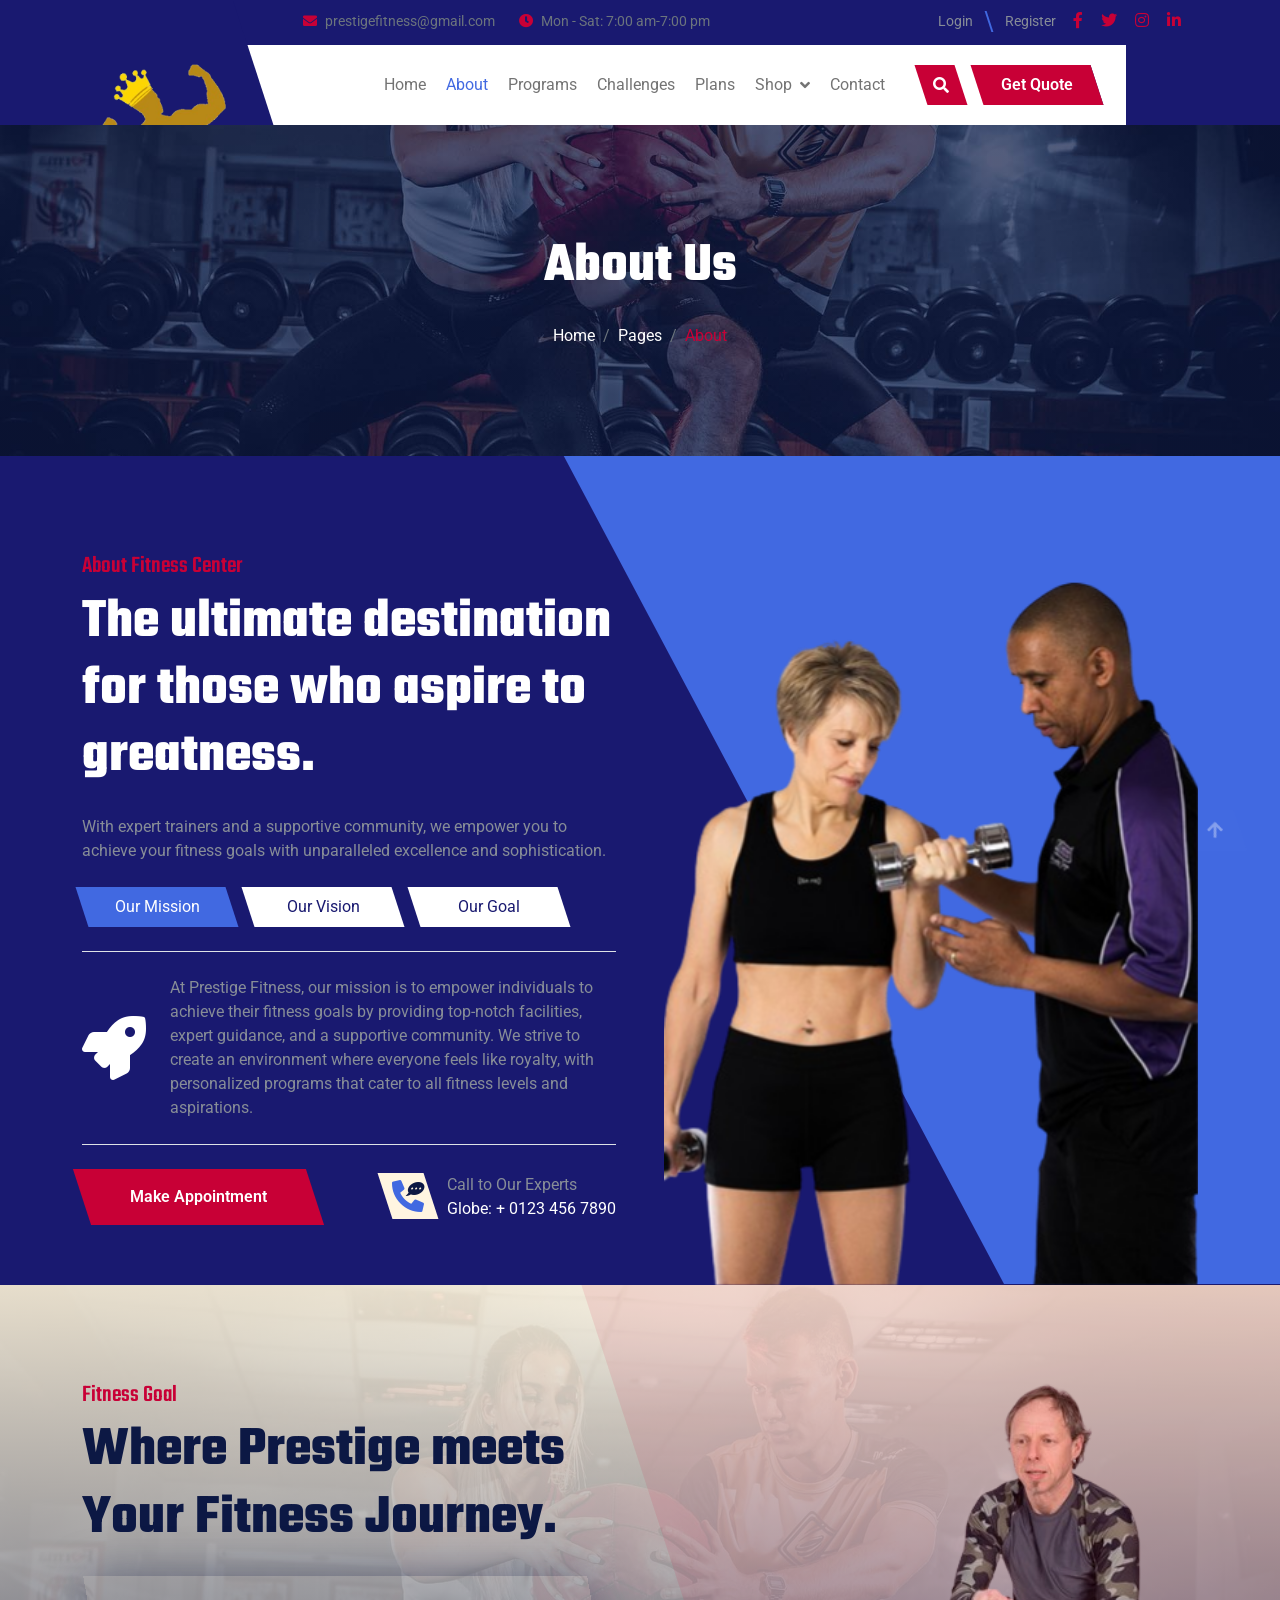
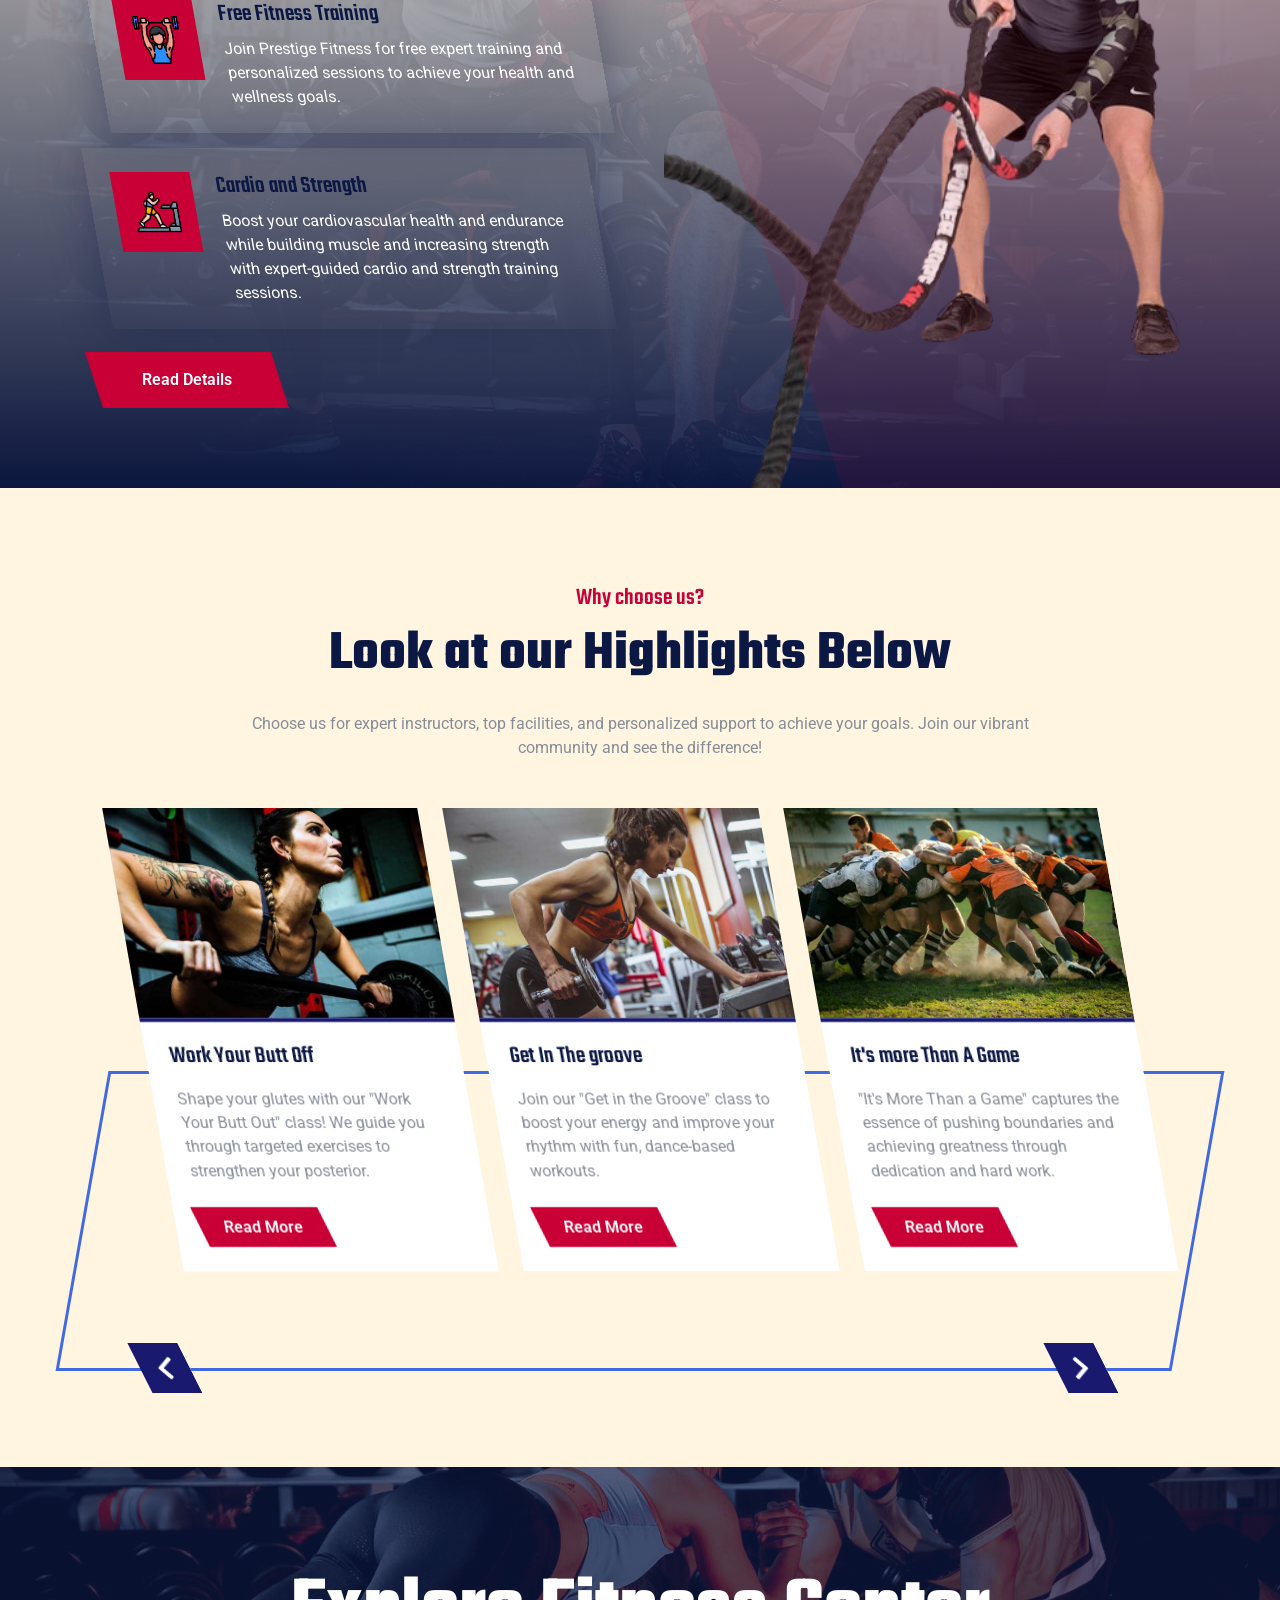
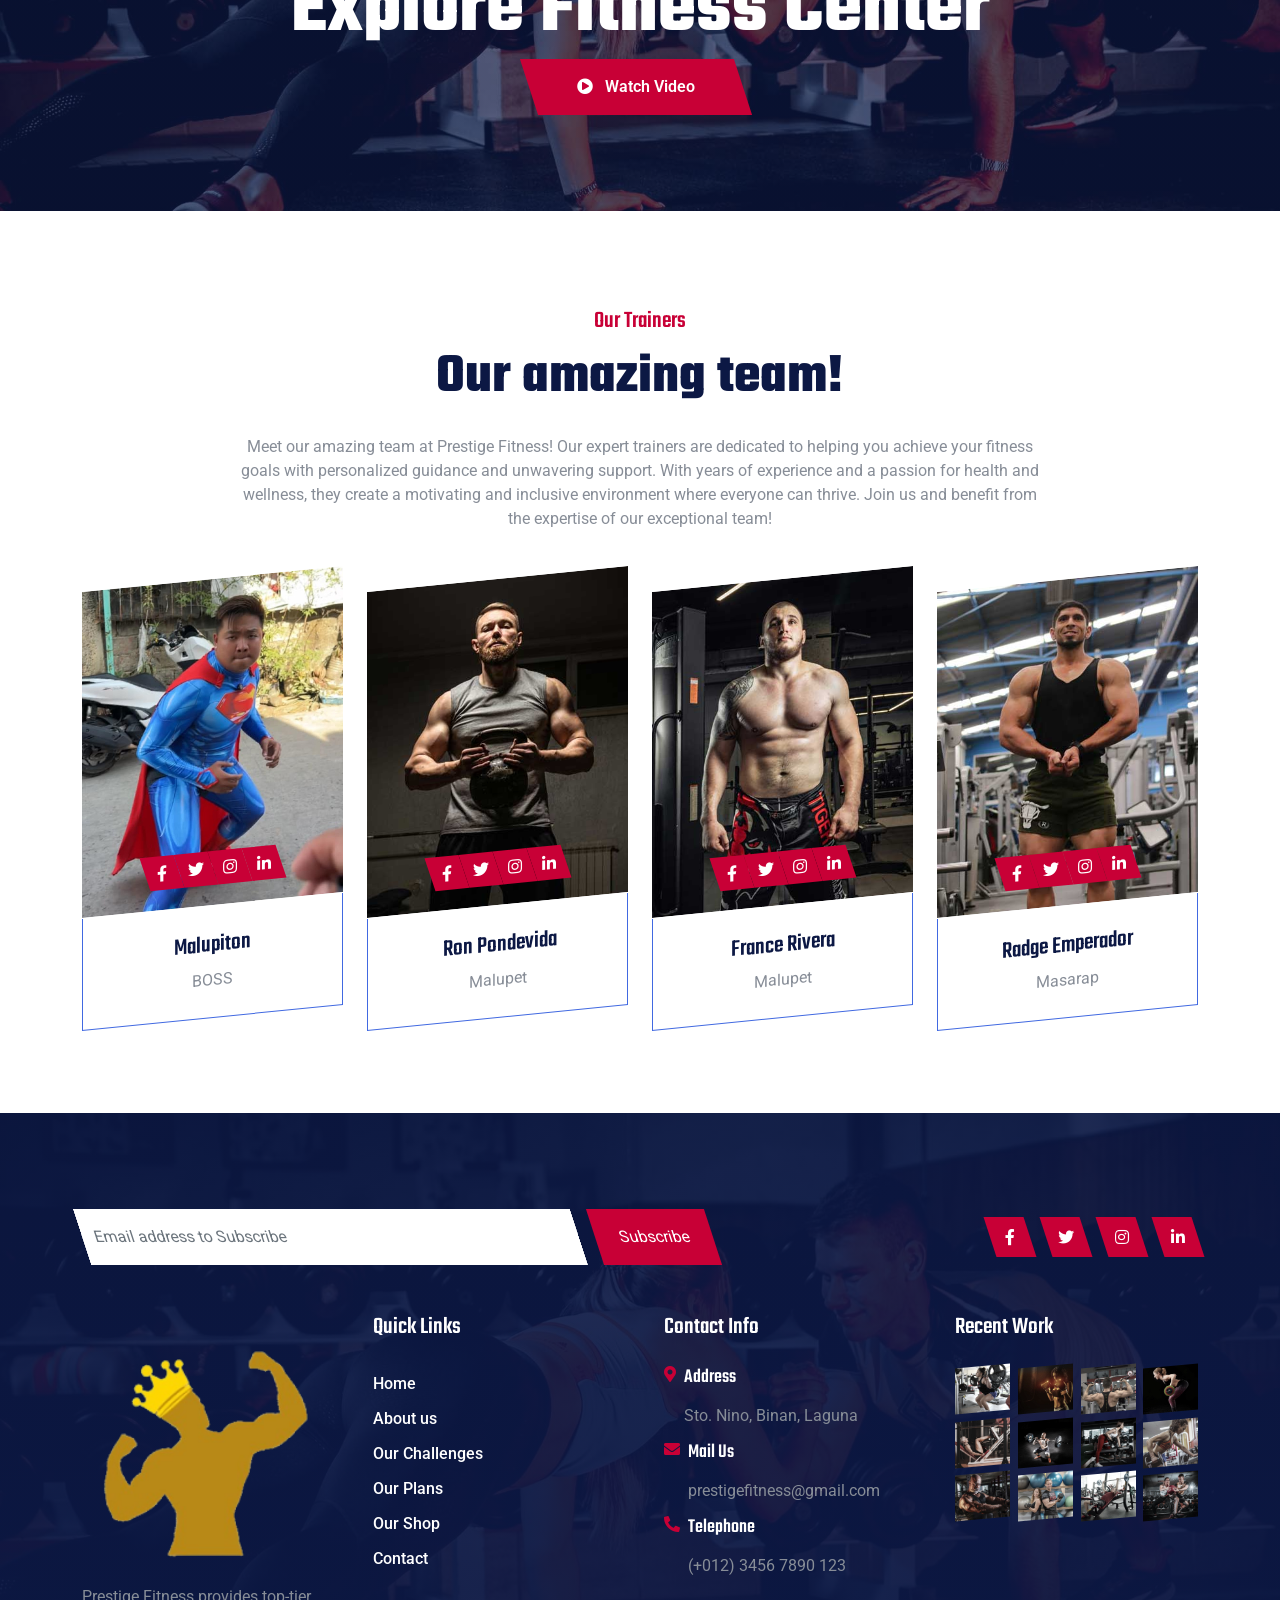
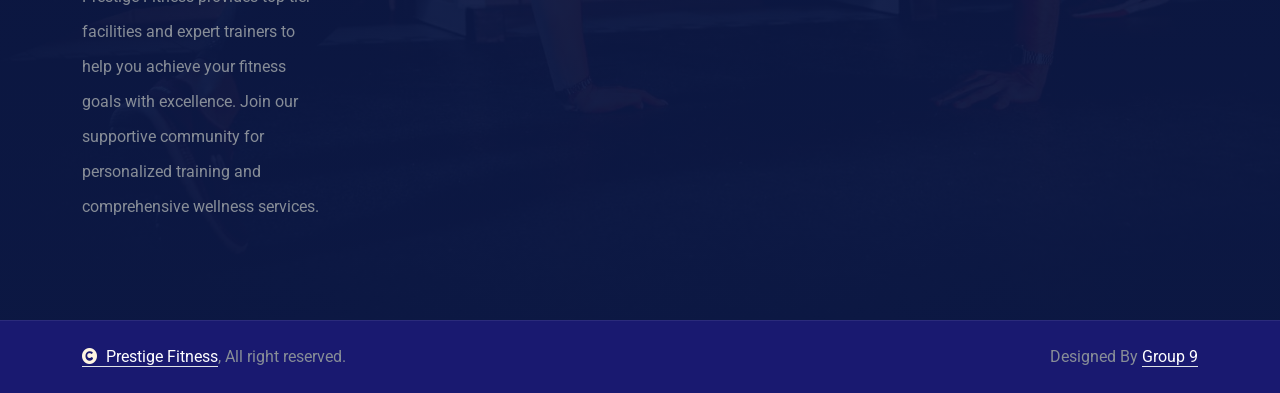
<file: about.html>
<!DOCTYPE html>
<html lang="en">

    <head>
        <meta charset="utf-8">
        <title>Prestige Fitness</title>
        <meta content="width=device-width, initial-scale=1.0" name="viewport">
        <meta content="" name="keywords">
        <meta content="" name="description">

        <!-- Google Web Fonts -->
        <link rel="preconnect" href="https://fonts.googleapis.com">
        <link rel="preconnect" href="https://fonts.gstatic.com" crossorigin>
        <link href="https://fonts.googleapis.com/css2?family=Roboto:ital,wght@0,100;0,300;0,400;0,500;0,700;0,900;1,100;1,300;1,400;1,500;1,700;1,900&family=Teko:wght@300..700&display=swap" rel="stylesheet">

        <!-- Icon Font Stylesheet -->
        <link rel="stylesheet" href="https://use.fontawesome.com/releases/v5.15.4/css/all.css"/>
        <link href="https://cdn.jsdelivr.net/npm/bootstrap-icons@1.4.1/font/bootstrap-icons.css" rel="stylesheet">

        <!-- Libraries Stylesheet -->
        <link rel="stylesheet" href="lib/animate/animate.min.css"/>
        <link href="lib/owlcarousel/assets/owl.carousel.min.css" rel="stylesheet">


        <!-- Customized Bootstrap Stylesheet -->
        <link href="css/bootstrap.min.css" rel="stylesheet">

        <!-- Template Stylesheet -->
        <link href="css/style.css" rel="stylesheet">
    </head>

    <body>

        <!-- Spinner Start -->
        <div id="spinner" class="show bg-white position-fixed translate-middle w-100 vh-100 top-50 start-50 d-flex align-items-center justify-content-center">
            <div class="spinner-border text-primary" style="width: 3rem; height: 3rem;" role="status">
                <span class="sr-only">Loading...</span>
            </div>
        </div>
        <!-- Spinner End -->

        <!-- Navbar & Hero Start -->
        <div class="container-fluid header-top">
            <div class="nav-shaps-2"></div>
            <div class="container d-flex align-items-center">
                <div class="d-flex align-items-center h-100">
                    <a href="index.html" class="navbar-brand" style="height: 125px;">
                        <img src="img/macho.png" alt="Logo">

                        <!-- <img src="img/logo.png" alt="Logo"> -->
                    </a>
                </div>
                <div class="w-100 h-100">
                    <div class="topbar px-0 py-2 d-none d-lg-block" style="height: 45px;">
                        <div class="row gx-0 align-items-center">
                            <div class="col-lg-8 text-center text-lg-center mb-lg-0">
                                <div class="d-flex flex-wrap">
                                    <div class="pe-4">
                                        <a href="mailto:example@gmail.com" class="text-muted small"><i class="fas fa-envelope text-primary me-2"></i>prestigefitness@gmail.com</a>
                                    </div>
                                    <div class="pe-0">
                                        <a href="mailto:example@gmail.com" class="text-muted small"><i class="fa fa-clock text-primary me-2"></i>Mon - Sat: 7:00 am-7:00 pm</a>
                                    </div>
                                </div>
                            </div>
                            <div class="col-lg-4 text-center text-lg-end"> 
                                <div class="d-flex justify-content-end">
                                    <div class="d-flex align-items-center small">
                                        <a href="#" class="login-btn text-body me-3 pe-3" data-bs-toggle="modal" data-bs-target="#authModal" onclick="showLoginForm()">
                                            <span>Login</span>
                                        </a>
                                        <a href="#" class="text-body me-3" data-bs-toggle="modal" data-bs-target="#authModal" onclick="showRegisterForm()">
                                            Register
                                        </a>
                                    </div>
                                    <div class="d-flex pe-3">
                                        <a class="btn p-0 text-primary me-3" href="#"><i class="fab fa-facebook-f"></i></a>
                                        <a class="btn p-0 text-primary me-3" href="#"><i class="fab fa-twitter"></i></a>
                                        <a class="btn p-0 text-primary me-3" href="#"><i class="fab fa-instagram"></i></a>
                                        <a class="btn p-0 text-primary me-0" href="#"><i class="fab fa-linkedin-in"></i></a>
                                    </div>
                                </div>
                            </div>
                        </div>
                    </div>
                    <div class="nav-bar px-0 py-lg-0" style="height: 80px;">
                        <nav class="navbar navbar-expand-lg navbar-light d-flex justify-content-lg-end">
                            <a href="index.html" class="navbar-brand-2">
                                <img src="img/macho.png" alt="Logo">
 
                                <!-- <img src="img/logo.png" alt="Logo"> -->
                            </a> 
                            <button class="navbar-toggler" type="button" data-bs-toggle="collapse" data-bs-target="#navbarCollapse">
                                <span class="fa fa-bars"></span>
                            </button>
                            <div class="collapse navbar-collapse" id="navbarCollapse">
                                <div class="navbar-nav mx-0 mx-lg-auto">
                                    <a href="index.html" class="nav-item nav-link">Home</a>
                                    <a href="about.html" class="nav-item nav-link active">About</a>
                                    <a href="course.html" class="nav-item nav-link">Programs</a>
                                    <a href="blog.html" class="nav-item nav-link">Challenges</a>
                                    <div class="nav-item dropdown">
									<a href="blog.html" class="nav-item nav-link">Plans</a>
                                    <div class="nav-item dropdown">
                                        <a href="#" class="nav-link" data-bs-toggle="dropdown">
                                            <span class="dropdown-toggle">Shop</span>
                                        </a>
                                        <div class="dropdown-menu">
                                            <a href="feature.html" class="dropdown-item">Supplements</a>
                                            <a href="team.html" class="dropdown-item">Equipments</a>
                                            <a href="testimonial.html" class="dropdown-item">Accessories</a>
                                            <a href="404.html" class="dropdown-item">Merchandises</a>
                                        </div>
                                    </div>
                                    <a href="contact.html" class="nav-item nav-link">Contact</a>
                                    <div class="nav-btn ps-3">
                                        <button class="btn-search btn btn-primary btn-md-square mt-2 mt-lg-0 mb-4 mb-lg-0 flex-shrink-0" data-bs-toggle="modal" data-bs-target="#searchModal"><i class="fas fa-search"></i></button>
                                        <a href="#" class="btn btn-primary py-2 px-4 ms-0 ms-lg-3"> <span>Get Quote</span></a>
                                    </div>
                                    <div class="nav-shaps-1"></div>
                                </div>
                            </div>
                        </nav>
                    </div>
                </div>
            </div>
        </div>
        <!-- Navbar & Hero End -->
        <div class="modal fade" id="authModal" tabindex="-1" aria-labelledby="authModalLabel" aria-hidden="true">
            <div class="modal-dialog">
                <div class="modal-content">
                    <div class="modal-header">
                        <h5 class="modal-title" id="authModalLabel">Login</h5>
                        <button type="button" class="btn-close" data-bs-dismiss="modal" aria-label="Close"></button>
                    </div>
                    <div class="modal-body">
                        <!-- Login Form -->
                        <form id="loginForm">
                            <div class="mb-3">
                                <label for="loginEmail" class="form-label">Email address</label>
                                <input type="email" class="form-control" id="loginEmail" required>
                            </div>
                            <div class="mb-3">
                                <label for="loginPassword" class="form-label">Password</label>
                                <input type="password" class="form-control" id="loginPassword" required>
                            </div>
                            <button type="submit" class="btn btn-primary w-100">Continue</button>
                            <p class="mt-3 text-center">
                                Don't have an account? <a href="#" id="toggleToRegister">Sign up</a>
                            </p>
                        </form>
        
                        <!-- Register Form (Hidden Initially) -->
                        <form id="registerForm" style="display: none;">
                            <div class="mb-3">
                                <label for="registerEmail" class="form-label">Email address</label>
                                <input type="email" class="form-control" id="registerEmail" required>
                            </div>
                            <div class="mb-3">
                                <label for="registerPassword" class="form-label">Password</label>
                                <input type="password" class="form-control" id="registerPassword" required>
                            </div>
                            <div class="mb-3">
                                <label for="firstName" class="form-label">First Name</label>
                                <input type="text" class="form-control" id="firstName" required>
                            </div>
                            <div class="mb-3">
                                <label for="lastName" class="form-label">Last Name</label>
                                <input type="text" class="form-control" id="lastName" required>
                            </div>
                            <div class="mb-3">
                                <label for="city" class="form-label">City</label>
                                <input type="text" class="form-control" id="city" required>
                            </div>
                            <button type="submit" class="btn btn-success w-100">Continue</button>
                            <p class="mt-3 text-center">
                                Already have an account? <a href="#" id="toggleToLogin">Log in</a>
                            </p>
                        </form>
                    </div>
                </div>
            </div>
        </div>
        <!-- Modal Search Start -->
        <div class="modal fade" id="searchModal" tabindex="-1" aria-labelledby="exampleModalLabel" aria-hidden="true">
            <div class="modal-dialog modal-fullscreen">
                <div class="modal-content rounded-0">
                    <div class="modal-header">
                        <h5 class="modal-title" id="exampleModalLabel">Search by keyword</h5>
                        <button type="button" class="btn-close" data-bs-dismiss="modal" aria-label="Close"></button>
                    </div>
                    <div class="modal-body d-flex align-items-center bg-primary">
                        <div class="input-group w-75 mx-auto d-flex">
                            <input type="search" class="form-control p-3" placeholder="keywords" aria-describedby="search-icon-1">
                            <span id="search-icon-1" class="btn bg-light border nput-group-text p-3"><i class="fa fa-search"></i></span>
                        </div>
                    </div>
                </div>
            </div>
        </div>
        <!-- Modal Search End -->

        <!-- Header Start -->
        <div class="container-fluid bg-breadcrumb">
            <div class="container text-center py-5" style="max-width: 900px;">
                <h4 class="text-white display-4 mb-4 wow fadeInDown" data-wow-delay="0.1s">About Us</h4>
                <ol class="breadcrumb d-flex justify-content-center mb-0 wow fadeInDown" data-wow-delay="0.3s">
                    <li class="breadcrumb-item"><a href="index.html">Home</a></li>
                    <li class="breadcrumb-item"><a href="#">Pages</a></li>
                    <li class="breadcrumb-item active text-primary">About</li>
                </ol>    
            </div>
        </div>
        <!-- Header End -->

        <!-- About Start -->
        <div class="container-fluid about pt-5">
            <div class="container pt-5">
                <div class="row g-5">
                    <div class="col-xl-6 wow fadeInLeft" data-wow-delay="0.2s">
                        <div class="about-content h-100">
                            <h4 class="text-primary">About Fitness Center</h4>
                            <h1 class="display-4 text-white mb-4">The ultimate destination for those who aspire to greatness.</h1>
                            <p class="mb-4">With expert trainers and a supportive community, we empower you to achieve your fitness goals with unparalleled excellence and sophistication.</p>
                            <div class="tab-class pb-4">
                                <ul class="nav d-flex mb-2">
                                    <li class="nav-item mb-3">
                                        <a class="d-flex py-2 active" data-bs-toggle="pill" href="#tab-1">
                                            <span style="width: 150px;">Our Mission</span>
                                        </a>
                                    </li>
                                    <li class="nav-item mb-3">
                                        <a class="d-flex py-2 mx-3" data-bs-toggle="pill" href="#tab-2">
                                            <span style="width: 150px;">Our Vision</span>
                                        </a>
                                    </li>
                                    <li class="nav-item mb-3">
                                        <a class="d-flex py-2" data-bs-toggle="pill" href="#tab-3">
                                            <span style="width: 150px;">Our Goal</span>
                                        </a>
                                    </li>
                                </ul>
                                <div class="tab-content">
                                    <div id="tab-1" class="tab-pane fade show p-0 active">
                                        <div class="row">
                                            <div class="col-12">
                                                <div class="d-flex align-items-center border-top border-bottom py-4">
                                                    <span class="fas fa-rocket text-white fa-4x me-4"></span>
                                                    <p class="mb-0">At Prestige Fitness, our mission is to empower individuals to achieve their fitness goals by providing top-notch facilities, expert guidance, and a supportive community. We strive to create an environment where everyone feels like royalty, with personalized programs that cater to all fitness levels and aspirations.
                                                    </p>
                                                </div>
                                            </div>
                                        </div>
                                    </div>
                                    <div id="tab-2" class="tab-pane fade show p-0">
                                        <div class="row">
                                            <div class="col-12">
                                                <div class="d-flex align-items-center border-top border-bottom py-4">
                                                    <span class="fas fa-rocket text-white fa-4x me-4"></span>
                                                    <p class="mb-0">Our vision is to be the premier fitness destination where individuals reign supreme in their fitness journeys. We aim to inspire and transform lives by fostering a culture of excellence, inclusivity, and motivation. We envision a world where fitness is not just a routine but a regal experience that enhances overall well-being and confidence.
                                                    </p>
                                                </div>
                                            </div>
                                        </div>
                                    </div>
                                    <div id="tab-3" class="tab-pane fade show p-0">
                                        <div class="row">
                                            <div class="col-12">
                                                <div class="d-flex align-items-center border-top border-bottom py-4">
                                                    <span class="fas fa-rocket text-white fa-4x me-4"></span>
                                                    <p class="mb-0">Our goal is to help every member unlock their full potential and achieve their fitness aspirations. We are committed to delivering exceptional service, continuously improving our offerings, and creating a community where every individual feels valued and empowered. By providing the best resources and support, we aim to make fitness a lifelong journey of growth and success.
                                                    </p>
                                                </div>
                                            </div>
                                        </div>
                                    </div>
                                </div>
                            </div>
                            <div class="row g-4 align-items-center">
                                <div class="col-sm-6">
                                    <a href="#" class="btn btn-primary py-3 px-5"> <span>Make Appointment</span></a>
                                </div>
                                <div class="col-sm-6">
                                    <div class="d-flex flex-shrink-0 ps-4">
                                        <a href="#" class="btn btn-light btn-lg-square position-relative wow tada" data-wow-delay=".9s">
                                            <i class="fa fa-phone-alt fa-2x"></i>
                                            <div class="position-absolute" style="top: 5px; right: 5px;">
                                                <span><i class="fa fa-comment-dots text-dark"></i></span>
                                            </div>
                                        </a>
                                        <div class="d-flex flex-column ms-3">
                                            <span>Call to Our Experts</span>
                                            <a href="tel:+ 0123 456 7890"><span class="text-white">Globe: + 0123 456 7890</span></a>
                                        </div>
                                    </div>
                                </div>
                            </div>
                        </div>
                    </div>
                    <div class="col-xl-6 wow fadeInUp" data-wow-delay="0.2s">
                        <div class="about-img h-100">
                            <div class="about-img-inner d-flex h-100">
                                <img src="img/about-2.png" class="img-fluid w-100" style="object-fit: cover;" alt="">
                            </div>
                        </div>
                    </div>
                </div>
            </div>
        </div>
        <!-- About End -->

        <!-- Fitness Goal start -->
        <div class="container-fluid goal pt-5">
            <div class="container pt-5">
                <div class="row g-5">
                    <div class="col-lg-6 wow fadeInLeft" data-wow-delay="0.2s">
                        <div class="goal-content">
                            <h4 class="text-primary">Fitness Goal</h4>
                            <h1 class="display-4 mb-4">Where Prestige meets Your Fitness Journey.</h1>
                            <div class="goal-item d-flex p-4">
                                <div class="d-flex me-4">
                                    <div class="bg-primary d-inline p-3" style="width: 80px; height: 80px;">
                                        <img src="img/icon-1.png" class="img-fluid" alt="">
                                    </div>
                                </div>
                                <div>
                                    <h4>Free Fitness Training</h4>
                                    <p class="text-white mb-0">Join Prestige Fitness for free expert training and personalized sessions to achieve your health and wellness goals.</p>
                                </div>
                            </div>
                            <div class="goal-item d-flex p-4 mb-4">
                                <div class="d-flex me-4">
                                    <div class="bg-primary d-inline p-3" style="width: 80px; height: 80px;">
                                        <img src="img/icon-6.png" class="img-fluid" alt="">
                                    </div>
                                </div>
                                <div>
                                    <h4>Cardio and Strength</h4>
                                    <p class="text-white mb-0">Boost your cardiovascular health and endurance while building muscle and increasing strength with expert-guided cardio and strength training sessions.</p>
                                </div>
                            </div>
                            <div class="ms-1">
                                <a href="#" class="btn btn-primary py-3 px-5 ms-2"> <span>Read Details</span></a>
                            </div>
                        </div>
                    </div>
                    <div class="col-lg-6 wow fadeInRight" data-wow-delay="0.2s">
                        <div class="h-100">
                            <img src="img/fitness-goal-banner.png" class="img-fluid h-100" style="object-fit: cover;" alt="">
                        </div>
                    </div>
                </div>
            </div>
        </div>
        <!-- Fitness Goal End -->

        <!-- Features Start -->
        <div class="container-fluid feature bg-light py-5">
            <div class="container py-5">
                <div class="text-center mx-auto pb-5 wow fadeInUp" data-wow-delay="0.2s" style="max-width: 800px;">
                    <h4 class="text-primary"> Why choose us?</h4>
                    <h1 class="display-4 mb-4">Look at our Highlights Below</h1>
                    <p class="mb-0">Choose us for expert instructors, top facilities, and personalized support to achieve your goals. Join our vibrant community and see the difference!
                    </p>
                </div>
                <div class="feature-carousel owl-carousel">
                    <div class="feature-item wow fadeInUp" data-wow-delay="0.2s">
                        <div class="feature-img">
                            <img src="img/feature-1.jpg" class="img-fluid w-100"  alt="">
                        </div>
                        <div class="feature-content p-4">
                            <h4 class="mb-3">Work Your Butt Off</h4>
                            <p class="mb-4">Shape your glutes with our "Work Your Butt Out" class! We guide you through targeted exercises to strengthen your posterior.
                            </p>
                            <a href="#" class="btn btn-primary py-2 px-4"> <span>Read More</span></a>
                        </div>
                    </div>
                    <div class="feature-item wow fadeInUp" data-wow-delay="0.4s">
                        <div class="feature-img">
                            <img src="img/feature-2.jpg" class="img-fluid w-100"  alt="">
                        </div>
                        <div class="feature-content p-4">
                            <h4 class="mb-3">Get In The groove</h4>
                            <p class="mb-4">Join our "Get in the Groove" class to boost your energy and improve your rhythm with fun, dance-based workouts.
                            </p>
                            <a href="#" class="btn btn-primary py-2 px-4"> <span>Read More</span></a>
                        </div>
                    </div>
                    <div class="feature-item wow fadeInUp" data-wow-delay="0.6s">
                        <div class="feature-img">
                            <img src="img/feature-3.jpg" class="img-fluid w-100"  alt="">
                        </div>
                        <div class="feature-content p-4">
                            <h4 class="mb-3">It's more Than A Game</h4>
                            <p class="mb-4">"It's More Than a Game" captures the essence of pushing boundaries and achieving greatness through dedication and hard work.
                            </p>
                            <a href="#" class="btn btn-primary py-2 px-4"> <span>Read More</span></a>
                        </div>
                    </div>
                    <div class="feature-item">
                        <div class="feature-img">
                            <img src="img/feature-4.jpg" class="img-fluid w-100"  alt="">
                        </div>
                        <div class="feature-content p-4">
                            <h4 class="mb-3">Get Fit Don't Quit</h4>
                            <p class="mb-4">"Get Fit, Don't Quit" motivates you to stay on track with your fitness goals through persistence and determination. Keep pushing forward!
                            </p>
                            <a href="#" class="btn btn-primary py-2 px-4"> <span>Read More</span></a>
                        </div>
                    </div>
                </div>
                <div class="feature-shaps"></div>
            </div>
        </div>
        <!-- Features End -->

        <!-- Explore Fitness Start -->
        <div class="container-fluid explore py-5 wow zoomIn" data-wow-delay="0.2s">
            <div class="container py-5 text-center">
                <h1 class="display-1 text-white mb-0"> Explore Fitness Center</h1>
                <a class="btn btn-primary py-3 px-4 px-md-5 me-2" href="https://www.youtube.com/embed/DWRcNpR6Kdc"><i class="fas fa-play-circle me-2"></i> <span>Watch Video</span></a>
            </div>
        </div>
        <!-- Explore Fitness End -->

        <!-- Team Start -->
        <div class="container-fluid team py-5">
            <div class="container py-5">
                <div class="text-center mx-auto pb-5 wow fadeInUp" data-wow-delay="0.2s" style="max-width: 800px;">
                    <h4 class="text-primary">Our Trainers</h4>
                    <h1 class="display-4 mb-4">Our amazing team!</h1>
                    <p class="mb-0">Meet our amazing team at Prestige Fitness! Our expert trainers are dedicated to helping you achieve your fitness goals with personalized guidance and unwavering support. With years of experience and a passion for health and wellness, they create a motivating and inclusive environment where everyone can thrive. Join us and benefit from the expertise of our exceptional team!
                    </p>
                </div>
                <div class="row gy-5 gy-lg-4 gx-4">
                    <div class="col-md-6 col-lg-3 wow fadeInUp" data-wow-delay="0.2s">
                        <div class="team-item">
                            <div class="team-img">
                                <img src="img/malupiton.jpg" class="img-fluid w-100" alt="Image">
                                <div class="team-icon">
                                    <a href="#" class="btn btn-primary btn-sm-square"><i class="fab fa-facebook-f"></i></a>
                                    <a href="#" class="btn btn-primary btn-sm-square"><i class="fab fa-twitter"></i></a>
                                    <a href="#" class="btn btn-primary btn-sm-square"><i class="fab fa-instagram"></i></a>
                                    <a href="#" class="btn btn-primary btn-sm-square"><i class="fab fa-linkedin-in"></i></a>
                                </div>
                            </div>
                            <div class="team-content">
                                <h4>Malupiton</h4>
                                <p class="mb-0">BOSS</p>
                            </div>
                        </div>
                    </div>
                    <div class="col-md-6 col-lg-3 wow fadeInUp" data-wow-delay="0.4s">
                        <div class="team-item">
                            <div class="team-img">
                                <img src="img/team-2.jpg" class="img-fluid w-100" alt="Image">
                                <div class="team-icon">
                                    <a href="#" class="btn btn-primary btn-sm-square"><i class="fab fa-facebook-f"></i></a>
                                    <a href="#" class="btn btn-primary btn-sm-square"><i class="fab fa-twitter"></i></a>
                                    <a href="#" class="btn btn-primary btn-sm-square"><i class="fab fa-instagram"></i></a>
                                    <a href="#" class="btn btn-primary btn-sm-square"><i class="fab fa-linkedin-in"></i></a>
                                </div>
                            </div>
                            <div class="team-content">
                                <h4>&nbsp;Ron Pondevida</h4>
                                <p class="mb-0">Malupet</p>
                            </div>
                        </div>
                    </div>
                    <div class="col-md-6 col-lg-3 wow fadeInUp" data-wow-delay="0.6s">
                        <div class="team-item">
                            <div class="team-img">
                                <img src="img/team-3.jpg" class="img-fluid w-100" alt="Image">
                                <div class="team-icon">
                                    <a href="#" class="btn btn-primary btn-sm-square"><i class="fab fa-facebook-f"></i></a>
                                    <a href="#" class="btn btn-primary btn-sm-square"><i class="fab fa-twitter"></i></a>
                                    <a href="#" class="btn btn-primary btn-sm-square"><i class="fab fa-instagram"></i></a>
                                    <a href="#" class="btn btn-primary btn-sm-square"><i class="fab fa-linkedin-in"></i></a>
                                </div>
                            </div>
                            <div class="team-content">
                                <h4>France Rivera</h4>
                                <p class="mb-0">Malupet</p>
                            </div>
                        </div>
                    </div>
                    <div class="col-md-6 col-lg-3 wow fadeInUp" data-wow-delay="0.8s">
                        <div class="team-item">
                            <div class="team-img">
                                <img src="img/team-4.jpg" class="img-fluid w-100" alt="Image">
                                <div class="team-icon">
                                    <a href="#" class="btn btn-primary btn-sm-square"><i class="fab fa-facebook-f"></i></a>
                                    <a href="#" class="btn btn-primary btn-sm-square"><i class="fab fa-twitter"></i></a>
                                    <a href="#" class="btn btn-primary btn-sm-square"><i class="fab fa-instagram"></i></a>
                                    <a href="#" class="btn btn-primary btn-sm-square"><i class="fab fa-linkedin-in"></i></a>
                                </div>
                            </div>
                            <div class="team-content">
                                <h4>Radge Emperador</h4>
                                <p class="mb-0">Masarap</p>
                            </div>
                        </div>
                    </div>
                </div>
            </div>
        </div>
        <!-- Team End -->

        <!-- Footer Start -->
        <div class="container-fluid footer py-5 wow fadeIn" data-wow-delay="0.2s">
            <div class="container py-5">
                <div class="row g-5 mb-5 align-items-center">
                    <div class="col-lg-7">
                        <div class="position-relative d-flex" style="transform: skew(18deg);">
                            <input class="form-control border-0 w-100 py-3 pe-5" type="text" placeholder="Email address to Subscribe">
                            <button type="button" class="btn-primary py-2 px-4 ms-3"> <span>Subscribe</span></button>
                        </div>
                    </div>
                    <div class="col-lg-5">
                        <div class="d-flex align-items-center justify-content-center justify-content-lg-end">
                            <a class="btn btn-primary btn-md-square me-3" href=""><i class="fab fa-facebook-f"></i></a>
                            <a class="btn btn-primary btn-md-square me-3" href=""><i class="fab fa-twitter"></i></a>
                            <a class="btn btn-primary btn-md-square me-3" href=""><i class="fab fa-instagram"></i></a>
                            <a class="btn btn-primary btn-md-square me-0" href=""><i class="fab fa-linkedin-in"></i></a>
                        </div>
                    </div>
                </div>
                <div class="row g-5">
                    <div class="col-md-6 col-lg-6 col-xl-3">
                        <div class="footer-item">
							<img src="img/macho.png" alt="Logo">
                            <p class="mb-0">Prestige Fitness provides top-tier facilities and expert trainers to help you achieve your fitness goals with excellence. Join our supportive community for personalized training and comprehensive wellness services.</p>
                        </div>
                    </div>
                    <div class="col-md-6 col-lg-6 col-xl-3">
                        <div class="footer-item">
                            <h4 class="text-white mb-4">Quick Links</h4>
                            <a href="#"> Home</a>
                            <a href="#"> About us</a>
                            <a href="#"> Our Challenges</a>
                            <a href="#"> Our Plans</a>
                            <a href="#"> Our Shop</a>
                            <a href="#"> Contact</a>
                        </div>
                    </div>
                    <div class="col-md-6 col-lg-6 col-xl-3">
                        <div class="footer-item">
                            <h4 class="text-white mb-4"> Contact Info</h4>
                            <div class="row g-2">
                                <div class="col-12">
                                    <div class="d-flex">
                                        <i class="fas fa-map-marker-alt text-primary me-2"></i>
                                        <div>
                                            <h5 class="text-white mb-2">Address</h5>
                                            <p class="mb-0">Sto. Nino, Binan, Laguna </p>
                                        </div>
                                    </div>
                                </div>
                                <div class="col-12">
                                    <div class="d-flex">
                                        <i class="fas fa-envelope text-primary me-2"></i>
                                        <div>
                                            <h5 class="text-white mb-2">Mail Us</h5>
                                            <p class="mb-0">prestigefitness@gmail.com</p>
                                        </div>
                                    </div>
                                </div>
                                <div class="col-12">
                                    <div class="d-flex">
                                        <i class="fa fa-phone-alt text-primary me-2"></i>
                                        <div>
                                            <h5 class="text-white mb-2">Telephone</h5>
                                            <p class="mb-0">(+012) 3456 7890 123</p>
                                        </div>
                                    </div>
                                </div>
                            </div>
                        </div>
                    </div>
                    <div class="col-md-6 col-lg-6 col-xl-3">
                        <div class="footer-item">
                            <h4 class="text-white mb-4">Recent Work</h4>
                            <div class="row g-2">
                                <div class="col-3">
                                    <div class="footer-item-img">
                                        <a href="#"><img src="img/work-9.jpg" class="img-fluid" alt=""></a>
                                    </div>
                                </div>
                                <div class="col-3">
                                    <div class="footer-item-img">
                                        <a href="#"><img src="img/work-10.jpg" class="img-fluid" alt=""></a>
                                    </div>
                                </div>
                                <div class="col-3">
                                    <div class="footer-item-img">
                                        <a href="#"><img src="img/work-11.jpg" class="img-fluid" alt=""></a>
                                    </div>
                                </div>
                                <div class="col-3">
                                    <div class="footer-item-img">
                                        <a href="#"><img src="img/work-12.jpg" class="img-fluid" alt=""></a>
                                    </div>
                                </div>
                                <div class="col-3">
                                    <div class="footer-item-img">
                                        <a href="#"><img src="img/work-1.jpg" class="img-fluid" alt=""></a>
                                    </div>
                                </div>
                                <div class="col-3">
                                    <div class="footer-item-img">
                                        <a href="#"><img src="img/work-2.jpg" class="img-fluid" alt=""></a>
                                    </div>
                                </div>
                                <div class="col-3">
                                    <div class="footer-item-img">
                                        <a href="#"><img src="img/work-3.jpg" class="img-fluid" alt=""></a>
                                    </div>
                                </div>
                                <div class="col-3">
                                    <div class="footer-item-img">
                                        <a href="#"><img src="img/work-4.jpg" class="img-fluid" alt=""></a>
                                    </div>
                                </div>
                                <div class="col-3">
                                    <div class="footer-item-img">
                                        <a href="#"><img src="img/work-5.jpg" class="img-fluid" alt=""></a>
                                    </div>
                                </div>
                                <div class="col-3">
                                    <div class="footer-item-img">
                                        <a href="#"><img src="img/work-6.jpg" class="img-fluid" alt=""></a>
                                    </div>
                                </div>
                                <div class="col-3">
                                    <div class="footer-item-img">
                                        <a href="#"><img src="img/work-7.jpg" class="img-fluid" alt=""></a>
                                    </div>
                                </div>
                                <div class="col-3">
                                    <div class="footer-item-img">
                                        <a href="#"><img src="img/work-8.jpg" class="img-fluid" alt=""></a>
                                    </div>
                                </div>
                            </div>
                        </div>
                    </div>
                </div>
            </div>
        </div>
        <!-- Footer End -->

        
        <!-- Copyright Start -->
        <div class="container-fluid copyright py-4">
            <div class="container">
                <div class="row g-4 align-items-center">
                    <div class="col-md-6 text-center text-md-start mb-md-0">
                        <span class="text-body"><a href="#" class="border-bottom text-white"><i class="fas fa-copyright text-light me-2"></i>Prestige Fitness</a>, All right reserved.</span>
                    </div>
                    <div class="col-md-6 text-center text-md-end text-body">
                        <!--/*** This template is free as long as you keep the below author’s credit link/attribution link/backlink. ***/-->
                        <!--/*** If you'd like to use the template without the below author’s credit link/attribution link/backlink, ***/-->
                        <!--/*** you can purchase the Credit Removal License from "https://htmlcodex.com/credit-removal". ***/-->
                        Designed By <a class="border-bottom text-white" href="https://htmlcodex.com">Group 9</a>
                    </div>
                </div>
            </div>
        </div>
        <!-- Copyright End -->


        <!-- Back to Top -->
        <div class="back-to-top">
            <a href="#" class="btn"><i class="fa fa-arrow-up"></i></a>  
        </div> 

        
        <!-- JavaScript Libraries -->
        <script src="https://ajax.googleapis.com/ajax/libs/jquery/3.6.4/jquery.min.js"></script>
        <script src="https://cdn.jsdelivr.net/npm/bootstrap@5.0.0/dist/js/bootstrap.bundle.min.js"></script>
        <script src="lib/wow/wow.min.js"></script>
        <script src="lib/easing/easing.min.js"></script>
        <script src="lib/waypoints/waypoints.min.js"></script>
        <script src="lib/owlcarousel/owl.carousel.min.js"></script>
        

        <!-- Template Javascript -->
        <script src="js/main.js"></script>
    </body>

</html>
</file>
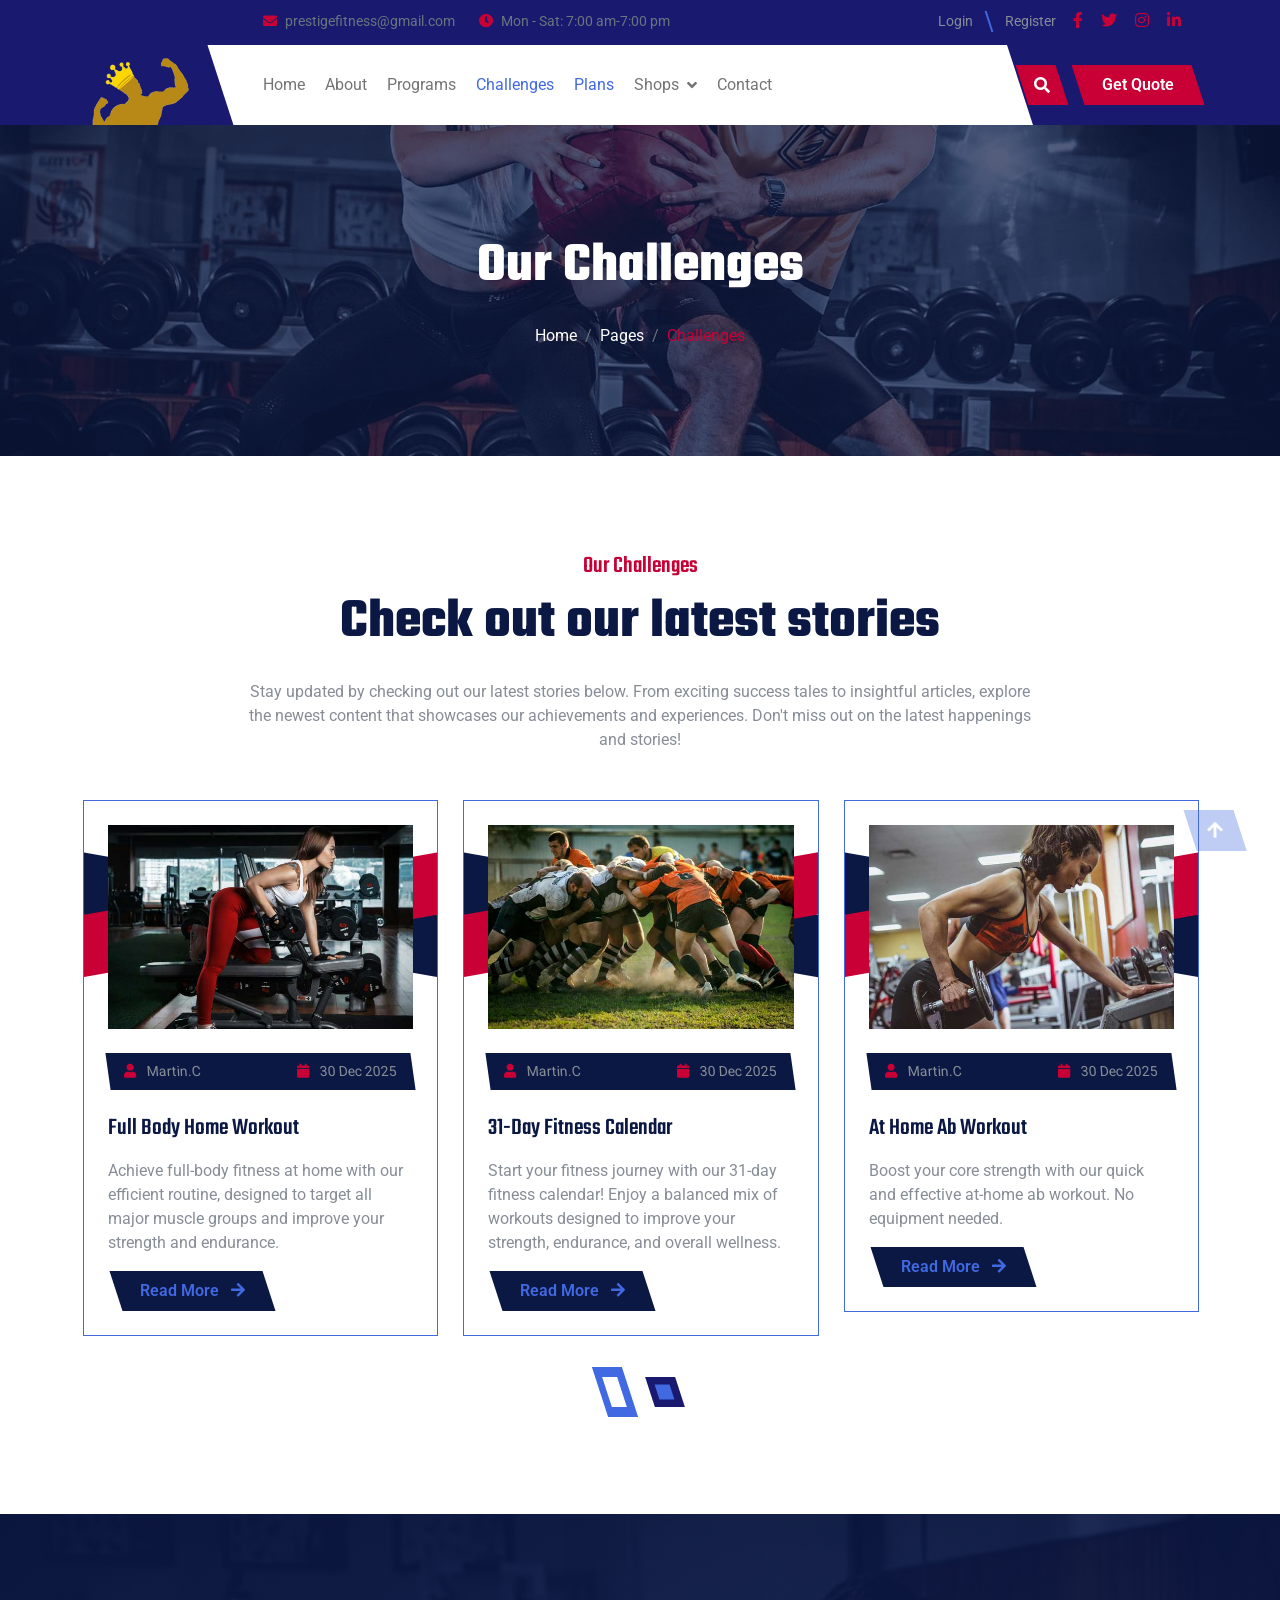
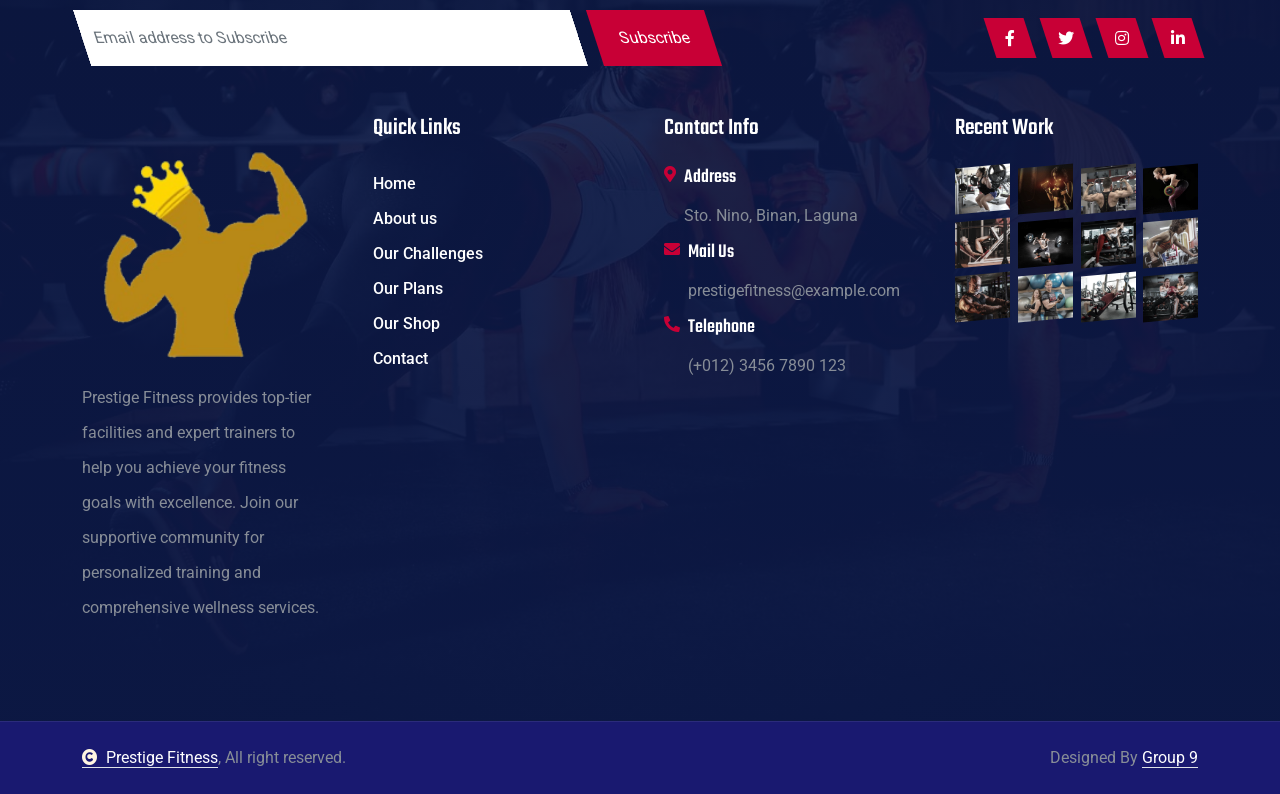
<file: blog.html>
<!DOCTYPE html>
<html lang="en">

    <head>
        <meta charset="utf-8">
        <title>Prestige Fitness</title>
        <meta content="width=device-width, initial-scale=1.0" name="viewport">
        <meta content="" name="keywords">
        <meta content="" name="description">

        <!-- Google Web Fonts -->
        <link rel="preconnect" href="https://fonts.googleapis.com">
        <link rel="preconnect" href="https://fonts.gstatic.com" crossorigin>
        <link href="https://fonts.googleapis.com/css2?family=Roboto:ital,wght@0,100;0,300;0,400;0,500;0,700;0,900;1,100;1,300;1,400;1,500;1,700;1,900&family=Teko:wght@300..700&display=swap" rel="stylesheet">

        <!-- Icon Font Stylesheet -->
        <link rel="stylesheet" href="https://use.fontawesome.com/releases/v5.15.4/css/all.css"/>
        <link href="https://cdn.jsdelivr.net/npm/bootstrap-icons@1.4.1/font/bootstrap-icons.css" rel="stylesheet">

        <!-- Libraries Stylesheet -->
        <link rel="stylesheet" href="lib/animate/animate.min.css"/>
        <link href="lib/owlcarousel/assets/owl.carousel.min.css" rel="stylesheet">


        <!-- Customized Bootstrap Stylesheet -->
        <link href="css/bootstrap.min.css" rel="stylesheet">

        <!-- Template Stylesheet -->
        <link href="css/style.css" rel="stylesheet">
    </head>

    <body>

        <!-- Spinner Start -->
        <div id="spinner" class="show bg-white position-fixed translate-middle w-100 vh-100 top-50 start-50 d-flex align-items-center justify-content-center">
            <div class="spinner-border text-primary" style="width: 3rem; height: 3rem;" role="status">
                <span class="sr-only">Loading...</span>
            </div>
        </div>
        <!-- Spinner End -->

        <!-- Navbar & Hero Start -->
        <div class="container-fluid header-top">
            <div class="nav-shaps-2"></div>
            <div class="container d-flex align-items-center">
                <div class="d-flex align-items-center h-100">
                    <a href="index.html" class="navbar-brand" style="height: 125px;">
                        <img src="img/macho.png" alt="Logo" class="responsive-logo">
                        <!-- <img src="img/logo.png" alt="Logo"> -->
                    </a>
                </div>
                <div class="w-100 h-100">
                    <div class="topbar px-0 py-2 d-none d-lg-block" style="height: 45px;">
                        <div class="row gx-0 align-items-center">
                            <div class="col-lg-8 text-center text-lg-center mb-lg-0">
                                <div class="d-flex flex-wrap">
                                    <div class="pe-4">
                                        <a href="mailto:example@gmail.com" class="text-muted small"><i class="fas fa-envelope text-primary me-2"></i>prestigefitness@gmail.com</a>
                                    </div>
                                    <div class="pe-0">
                                        <a href="mailto:example@gmail.com" class="text-muted small"><i class="fa fa-clock text-primary me-2"></i>Mon - Sat: 7:00 am-7:00 pm</a>
                                    </div>
                                </div>
                            </div>
                            <div class="col-lg-4 text-center text-lg-end"> 
                                <div class="d-flex justify-content-end">
                                    <div class="d-flex align-items-center small">
                                        <a href="#" class="login-btn text-body me-3 pe-3" data-bs-toggle="modal" data-bs-target="#authModal" onclick="showLoginForm()">
                                            <span>Login</span>
                                        </a>
                                        <a href="#" class="text-body me-3" data-bs-toggle="modal" data-bs-target="#authModal" onclick="showRegisterForm()">
                                            Register
                                        </a>
                                    </div>
                                    <div class="d-flex pe-3">
                                        <a class="btn p-0 text-primary me-3" href="#"><i class="fab fa-facebook-f"></i></a>
                                        <a class="btn p-0 text-primary me-3" href="#"><i class="fab fa-twitter"></i></a>
                                        <a class="btn p-0 text-primary me-3" href="#"><i class="fab fa-instagram"></i></a>
                                        <a class="btn p-0 text-primary me-0" href="#"><i class="fab fa-linkedin-in"></i></a>
                                    </div>
                                </div>
                            </div>
                        </div>
                    </div>
                    <div class="nav-bar px-0 py-lg-0" style="height: 80px;">
                        <nav class="navbar navbar-expand-lg navbar-light d-flex justify-content-lg-end">
                            <a href="index.html" class="navbar-brand-2">
                                <img src="img/macho.png" alt="Logo" class="responsive-logo">
                                <!-- <img src="img/logo.png" alt="Logo"> -->
                            </a> 
                            <button class="navbar-toggler" type="button" data-bs-toggle="collapse" data-bs-target="#navbarCollapse">
                                <span class="fa fa-bars"></span>
                            </button>
                            <div class="collapse navbar-collapse" id="navbarCollapse">
                                <div class="navbar-nav mx-0 mx-lg-auto">
                                    <a href="index.html" class="nav-item nav-link">Home</a>
                                    <a href="about.html" class="nav-item nav-link">About</a>
                                    <a href="course.html" class="nav-item nav-link">Programs</a>
                                    <a href="blog.html" class="nav-item nav-link active">Challenges</a>
									<a href="blog.html" class="nav-item nav-link active">Plans</a>
                                    <div class="nav-item dropdown">
                                        <a href="#" class="nav-link" data-bs-toggle="dropdown">
                                            <span class="dropdown-toggle">Shops</span>
                                        </a>
                                        <div class="dropdown-menu">
                                            <a href="feature.html" class="dropdown-item">Supplements</a>
                                            <a href="team.html" class="dropdown-item">Equipments</a>
                                            <a href="testimonial.html" class="dropdown-item">Accessories</a>
                                            <a href="404.html" class="dropdown-item">Merchandises</a>
                                        </div>
                                    </div>
                                    <a href="contact.html" class="nav-item nav-link">Contact</a>
                                    <div class="nav-btn ps-3">
                                        <button class="btn-search btn btn-primary btn-md-square mt-2 mt-lg-0 mb-4 mb-lg-0 flex-shrink-0" data-bs-toggle="modal" data-bs-target="#searchModal"><i class="fas fa-search"></i></button>
                                        <a href="#" class="btn btn-primary py-2 px-4 ms-0 ms-lg-3"> <span>Get Quote</span></a>
                                    </div>
                                    <div class="nav-shaps-1"></div>
                                </div>
                            </div>
                        </nav>
                    </div>
                </div>
            </div>
        </div>
        <!-- Navbar & Hero End -->
        <div class="modal fade" id="authModal" tabindex="-1" aria-labelledby="authModalLabel" aria-hidden="true">
            <div class="modal-dialog">
                <div class="modal-content">
                    <div class="modal-header">
                        <h5 class="modal-title" id="authModalLabel">Login</h5>
                        <button type="button" class="btn-close" data-bs-dismiss="modal" aria-label="Close"></button>
                    </div>
                    <div class="modal-body">
                        <!-- Login Form -->
                        <form id="loginForm">
                            <div class="mb-3">
                                <label for="loginEmail" class="form-label">Email address</label>
                                <input type="email" class="form-control" id="loginEmail" required>
                            </div>
                            <div class="mb-3">
                                <label for="loginPassword" class="form-label">Password</label>
                                <input type="password" class="form-control" id="loginPassword" required>
                            </div>
                            <button type="submit" class="btn btn-primary w-100">Continue</button>
                            <p class="mt-3 text-center">
                                Don't have an account? <a href="#" id="toggleToRegister">Sign up</a>
                            </p>
                        </form>
        
                        <!-- Register Form (Hidden Initially) -->
                        <form id="registerForm" style="display: none;">
                            <div class="mb-3">
                                <label for="registerEmail" class="form-label">Email address</label>
                                <input type="email" class="form-control" id="registerEmail" required>
                            </div>
                            <div class="mb-3">
                                <label for="registerPassword" class="form-label">Password</label>
                                <input type="password" class="form-control" id="registerPassword" required>
                            </div>
                            <div class="mb-3">
                                <label for="firstName" class="form-label">First Name</label>
                                <input type="text" class="form-control" id="firstName" required>
                            </div>
                            <div class="mb-3">
                                <label for="lastName" class="form-label">Last Name</label>
                                <input type="text" class="form-control" id="lastName" required>
                            </div>
                            <div class="mb-3">
                                <label for="city" class="form-label">City</label>
                                <input type="text" class="form-control" id="city" required>
                            </div>
                            <button type="submit" class="btn btn-success w-100">Continue</button>
                            <p class="mt-3 text-center">
                                Already have an account? <a href="#" id="toggleToLogin">Log in</a>
                            </p>
                        </form>
                    </div>
                </div>
            </div>
        </div>
        <!-- Modal Search Start -->
        <div class="modal fade" id="searchModal" tabindex="-1" aria-labelledby="exampleModalLabel" aria-hidden="true">
            <div class="modal-dialog modal-fullscreen">
                <div class="modal-content rounded-0">
                    <div class="modal-header">
                        <h5 class="modal-title" id="exampleModalLabel">Search by keyword</h5>
                        <button type="button" class="btn-close" data-bs-dismiss="modal" aria-label="Close"></button>
                    </div>
                    <div class="modal-body d-flex align-items-center bg-primary">
                        <div class="input-group w-75 mx-auto d-flex">
                            <input type="search" class="form-control p-3" placeholder="keywords" aria-describedby="search-icon-1">
                            <span id="search-icon-1" class="btn bg-light border nput-group-text p-3"><i class="fa fa-search"></i></span>
                        </div>
                    </div>
                </div>
            </div>
        </div>
        <!-- Modal Search End -->

        <!-- Header Start -->
        <div class="container-fluid bg-breadcrumb">
            <div class="container text-center py-5" style="max-width: 900px;">
                <h4 class="text-white display-4 mb-4 wow fadeInDown" data-wow-delay="0.1s">Our Challenges</h4>
                <ol class="breadcrumb d-flex justify-content-center mb-0 wow fadeInDown" data-wow-delay="0.3s">
                  <li class="breadcrumb-item"><a href="index.html">Home</a></li>
                    <li class="breadcrumb-item"><a href="#">Pages</a></li>
                    <li class="breadcrumb-item active text-primary">Challenges</li>
              </ol>    
          </div>
        </div>
        <!-- Header End -->

        <!-- Blog Start -->
        <div class="container-fluid blog py-5">
            <div class="container py-5">
                <div class="text-center mx-auto pb-5 wow fadeInUp" data-wow-delay="0.2s" style="max-width: 800px;">
                    <h4 class="text-primary">  Our Challenges</h4>
                    <h1 class="display-4 mb-4">Check out our latest stories</h1>
                    <p class="mb-0">Stay updated by checking out our latest stories below. From exciting success tales to insightful articles, explore the newest content that showcases our achievements and experiences. Don't miss out on the latest happenings and stories!
                    </p>
                </div>
                <div class="blog-carousel owl-carousel">
                    <div class="blog-item wow fadeInUp" data-wow-delay="0.2s">
                        <div class="blog-img p-4 pb-0">
                            <a href="#">
                                <img src="img/feature-4.jpg" class="img-fluid w-100" alt="">
                            </a>
                        </div>
                        <div class="blog-content p-4">
                            <div class="blog-comment d-flex justify-content-between py-2 px-3 mb-4">
                                <div class="small"><span class="fa fa-user text-primary me-2"></span> Martin.C</div>
                                <div class="small"><span class="fa fa-calendar text-primary me-2"></span> 30 Dec 2025</div>
                            </div>
                            <a href="#" class="h4 d-inline-block mb-3">Full Body Home Workout</a>
                            <p class="mb-3">Achieve full-body fitness at home with our efficient routine, designed to target all major muscle groups and improve your strength and endurance.</p>
                            <a href="#" class="btn btn-dark py-2 px-4 ms-2"> <span class="me-2">Read More</span>  <i class="fa fa-arrow-right"></i></a>
                        </div>
                    </div>
                    <div class="blog-item wow fadeInUp" data-wow-delay="0.4s">
                        <div class="blog-img p-4 pb-0">
                            <a href="#">
                                <img src="img/feature-3.jpg" class="img-fluid w-100" alt="">
                            </a>
                        </div>
                        <div class="blog-content p-4">
                            <div class="blog-comment d-flex justify-content-between py-2 px-3 mb-4">
                                <div class="small"><span class="fa fa-user text-primary me-2"></span> Martin.C</div>
                                <div class="small"><span class="fa fa-calendar text-primary me-2"></span> 30 Dec 2025</div>
                            </div>
                            <a href="#" class="h4 d-inline-block mb-3">31-Day Fitness Calendar</a>
                            <p class="mb-3">Start your fitness journey with our 31-day fitness calendar! Enjoy a balanced mix of workouts designed to improve your strength, endurance, and overall wellness.</p>
                            <a href="#" class="btn btn-dark py-2 px-4 ms-2"> <span class="me-2">Read More</span>  <i class="fa fa-arrow-right"></i></a>
                        </div>
                    </div>
                    <div class="blog-item wow fadeInUp" data-wow-delay="0.6s">
                        <div class="blog-img p-4 pb-0">
                            <a href="#">
                                <img src="img/feature-2.jpg" class="img-fluid w-100" alt="">
                            </a>
                        </div>
                        <div class="blog-content p-4">
                            <div class="blog-comment d-flex justify-content-between py-2 px-3 mb-4">
                                <div class="small"><span class="fa fa-user text-primary me-2"></span> Martin.C</div>
                                <div class="small"><span class="fa fa-calendar text-primary me-2"></span> 30 Dec 2025</div>
                            </div>
                            <a href="#" class="h4 d-inline-block mb-3">At Home Ab Workout</a>
                            <p class="mb-3">Boost your core strength with our quick and effective at-home ab workout. No equipment needed.</p>
                            <a href="#" class="btn btn-dark py-2 px-4 ms-2"> <span class="me-2">Read More</span>  <i class="fa fa-arrow-right"></i></a>
                        </div>
                    </div>
                    <div class="blog-item">
                        <div class="blog-img p-4 pb-0">
                            <a href="#">
                                <img src="img/feature-1.jpg" class="img-fluid w-100" alt="">
                            </a>
                        </div>
                        <div class="blog-content p-4">
                            <div class="blog-comment d-flex justify-content-between py-2 px-3 mb-4">
                                <div class="small"><span class="fa fa-user text-primary me-2"></span> Martin.C</div>
                                <div class="small"><span class="fa fa-calendar text-primary me-2"></span> 30 Dec 2025</div>
                            </div>
                            <a href="#" class="h4 d-inline-block mb-3">Full Body Home Workout</a>
                            <p class="mb-3">Stay fit at home with our full-body workout, designed to target all major muscle groups efficiently.</p>
                            <a href="#" class="btn btn-dark py-2 px-4 ms-2"> <span class="me-2">Read More</span>  <i class="fa fa-arrow-right"></i></a>
                        </div>
                    </div>
                </div>
            </div>
        </div>
        <!-- Blog End -->

        <!-- Footer Start -->
        <div class="container-fluid footer py-5 wow fadeIn" data-wow-delay="0.2s">
            <div class="container py-5">
                <div class="row g-5 mb-5 align-items-center">
                    <div class="col-lg-7">
                        <div class="position-relative d-flex" style="transform: skew(18deg);">
                            <input class="form-control border-0 w-100 py-3 pe-5" type="text" placeholder="Email address to Subscribe">
                            <button type="button" class="btn-primary py-2 px-4 ms-3"> <span>Subscribe</span></button>
                        </div>
                    </div>
                    <div class="col-lg-5">
                        <div class="d-flex align-items-center justify-content-center justify-content-lg-end">
                            <a class="btn btn-primary btn-md-square me-3" href=""><i class="fab fa-facebook-f"></i></a>
                            <a class="btn btn-primary btn-md-square me-3" href=""><i class="fab fa-twitter"></i></a>
                            <a class="btn btn-primary btn-md-square me-3" href=""><i class="fab fa-instagram"></i></a>
                            <a class="btn btn-primary btn-md-square me-0" href=""><i class="fab fa-linkedin-in"></i></a>
                        </div>
                    </div>
                </div>
                <div class="row g-5">
                    <div class="col-md-6 col-lg-6 col-xl-3">
                        <div class="footer-item">
                            <img src="img/macho.png" alt="Logo">
                            <p class="mb-0">Prestige Fitness provides top-tier facilities and expert trainers to help you achieve your fitness goals with excellence. Join our supportive community for personalized training and comprehensive wellness services.</p>
                        </div>
                    </div>
                    <div class="col-md-6 col-lg-6 col-xl-3">
                        <div class="footer-item">
                            <h4 class="text-white mb-4">Quick Links</h4>
                            <a href="#"> Home</a>
                            <a href="#"> About us</a>
                            <a href="#"> Our Challenges</a>
                            <a href="#"> Our Plans</a>
                            <a href="#"> Our Shop</a>
                            <a href="#"> Contact</a>
                        </div>
                    </div>
                    <div class="col-md-6 col-lg-6 col-xl-3">
                        <div class="footer-item">
                            <h4 class="text-white mb-4"> Contact Info</h4>
                            <div class="row g-2">
                                <div class="col-12">
                                    <div class="d-flex">
                                        <i class="fas fa-map-marker-alt text-primary me-2"></i>
                                        <div>
                                            <h5 class="text-white mb-2">Address</h5>
                                            <p class="mb-0">Sto. Nino, Binan, Laguna </p>
                                        </div>
                                    </div>
                                </div>
                                <div class="col-12">
                                    <div class="d-flex">
                                        <i class="fas fa-envelope text-primary me-2"></i>
                                        <div>
                                            <h5 class="text-white mb-2">Mail Us</h5>
                                            <p class="mb-0">prestigefitness@example.com</p>
                                        </div>
                                    </div>
                                </div>
                                <div class="col-12">
                                    <div class="d-flex">
                                        <i class="fa fa-phone-alt text-primary me-2"></i>
                                        <div>
                                            <h5 class="text-white mb-2">Telephone</h5>
                                            <p class="mb-0">(+012) 3456 7890 123</p>
                                        </div>
                                    </div>
                                </div>
                            </div>
                        </div>
                    </div>
                    <div class="col-md-6 col-lg-6 col-xl-3">
                        <div class="footer-item">
                            <h4 class="text-white mb-4">Recent Work</h4>
                            <div class="row g-2">
                                <div class="col-3">
                                    <div class="footer-item-img">
                                        <a href="#"><img src="img/work-9.jpg" class="img-fluid" alt=""></a>
                                    </div>
                                </div>
                                <div class="col-3">
                                    <div class="footer-item-img">
                                        <a href="#"><img src="img/work-10.jpg" class="img-fluid" alt=""></a>
                                    </div>
                                </div>
                                <div class="col-3">
                                    <div class="footer-item-img">
                                        <a href="#"><img src="img/work-11.jpg" class="img-fluid" alt=""></a>
                                    </div>
                                </div>
                                <div class="col-3">
                                    <div class="footer-item-img">
                                        <a href="#"><img src="img/work-12.jpg" class="img-fluid" alt=""></a>
                                    </div>
                                </div>
                                <div class="col-3">
                                    <div class="footer-item-img">
                                        <a href="#"><img src="img/work-1.jpg" class="img-fluid" alt=""></a>
                                    </div>
                                </div>
                                <div class="col-3">
                                    <div class="footer-item-img">
                                        <a href="#"><img src="img/work-2.jpg" class="img-fluid" alt=""></a>
                                    </div>
                                </div>
                                <div class="col-3">
                                    <div class="footer-item-img">
                                        <a href="#"><img src="img/work-3.jpg" class="img-fluid" alt=""></a>
                                    </div>
                                </div>
                                <div class="col-3">
                                    <div class="footer-item-img">
                                        <a href="#"><img src="img/work-4.jpg" class="img-fluid" alt=""></a>
                                    </div>
                                </div>
                                <div class="col-3">
                                    <div class="footer-item-img">
                                        <a href="#"><img src="img/work-5.jpg" class="img-fluid" alt=""></a>
                                    </div>
                                </div>
                                <div class="col-3">
                                    <div class="footer-item-img">
                                        <a href="#"><img src="img/work-6.jpg" class="img-fluid" alt=""></a>
                                    </div>
                                </div>
                                <div class="col-3">
                                    <div class="footer-item-img">
                                        <a href="#"><img src="img/work-7.jpg" class="img-fluid" alt=""></a>
                                    </div>
                                </div>
                                <div class="col-3">
                                    <div class="footer-item-img">
                                        <a href="#"><img src="img/work-8.jpg" class="img-fluid" alt=""></a>
                                    </div>
                                </div>
                            </div>
                        </div>
                    </div>
                </div>
            </div>
        </div>
        <!-- Footer End -->

        
        <!-- Copyright Start -->
        <div class="container-fluid copyright py-4">
            <div class="container">
                <div class="row g-4 align-items-center">
                    <div class="col-md-6 text-center text-md-start mb-md-0">
                        <span class="text-body"><a href="#" class="border-bottom text-white"><i class="fas fa-copyright text-light me-2"></i>Prestige Fitness</a>, All right reserved.</span>
                    </div>
                    <div class="col-md-6 text-center text-md-end text-body">
                        <!--/*** This template is free as long as you keep the below author’s credit link/attribution link/backlink. ***/-->
                        <!--/*** If you'd like to use the template without the below author’s credit link/attribution link/backlink, ***/-->
                        <!--/*** you can purchase the Credit Removal License from "https://htmlcodex.com/credit-removal". ***/-->
                        Designed By <a class="border-bottom text-white" href="https://htmlcodex.com">Group 9</a>
                    </div>
                </div>
            </div>
        </div>
        <!-- Copyright End -->


        <!-- Back to Top -->
        <div class="back-to-top">
            <a href="#" class="btn"><i class="fa fa-arrow-up"></i></a>  
        </div> 

        
        <!-- JavaScript Libraries -->
        <script src="https://ajax.googleapis.com/ajax/libs/jquery/3.6.4/jquery.min.js"></script>
        <script src="https://cdn.jsdelivr.net/npm/bootstrap@5.0.0/dist/js/bootstrap.bundle.min.js"></script>
        <script src="lib/wow/wow.min.js"></script>
        <script src="lib/easing/easing.min.js"></script>
        <script src="lib/waypoints/waypoints.min.js"></script>
        <script src="lib/owlcarousel/owl.carousel.min.js"></script>
        

        <!-- Template Javascript -->
        <script src="js/main.js"></script>
    </body>

</html>
</file>
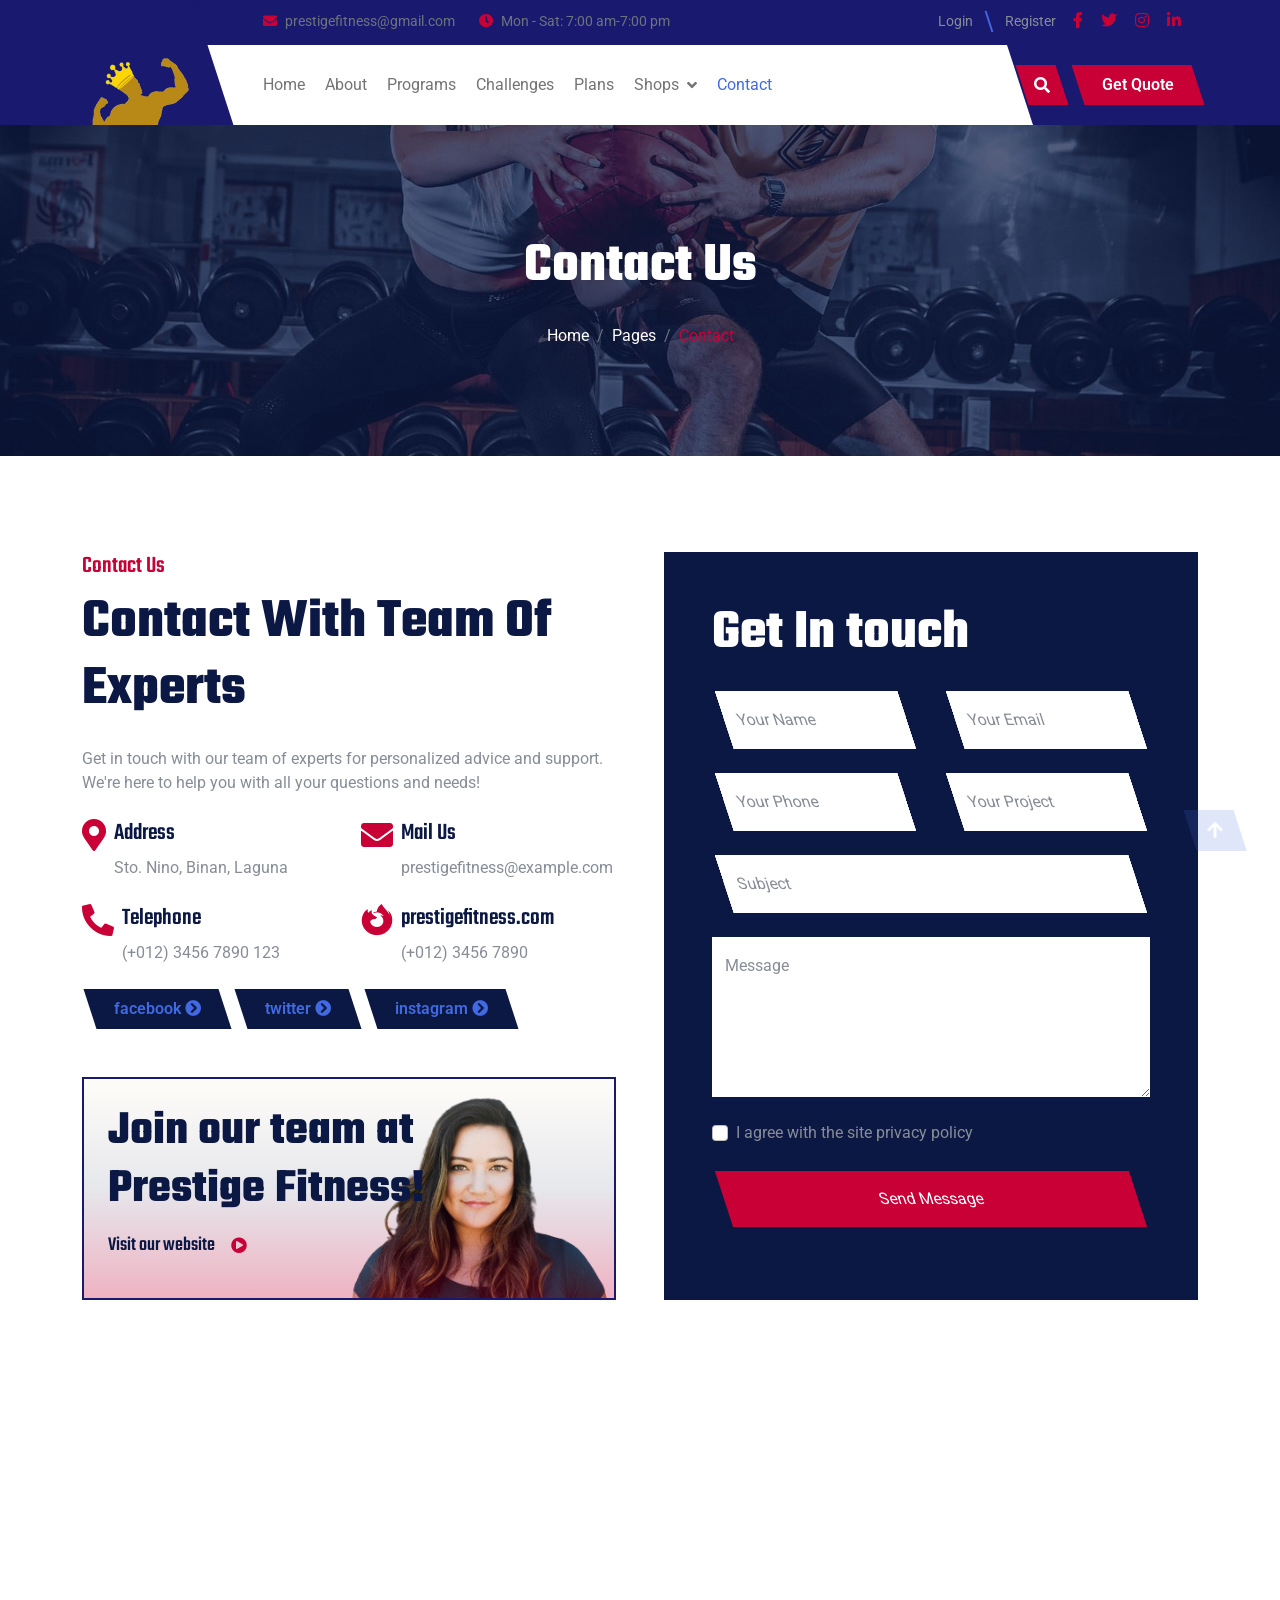
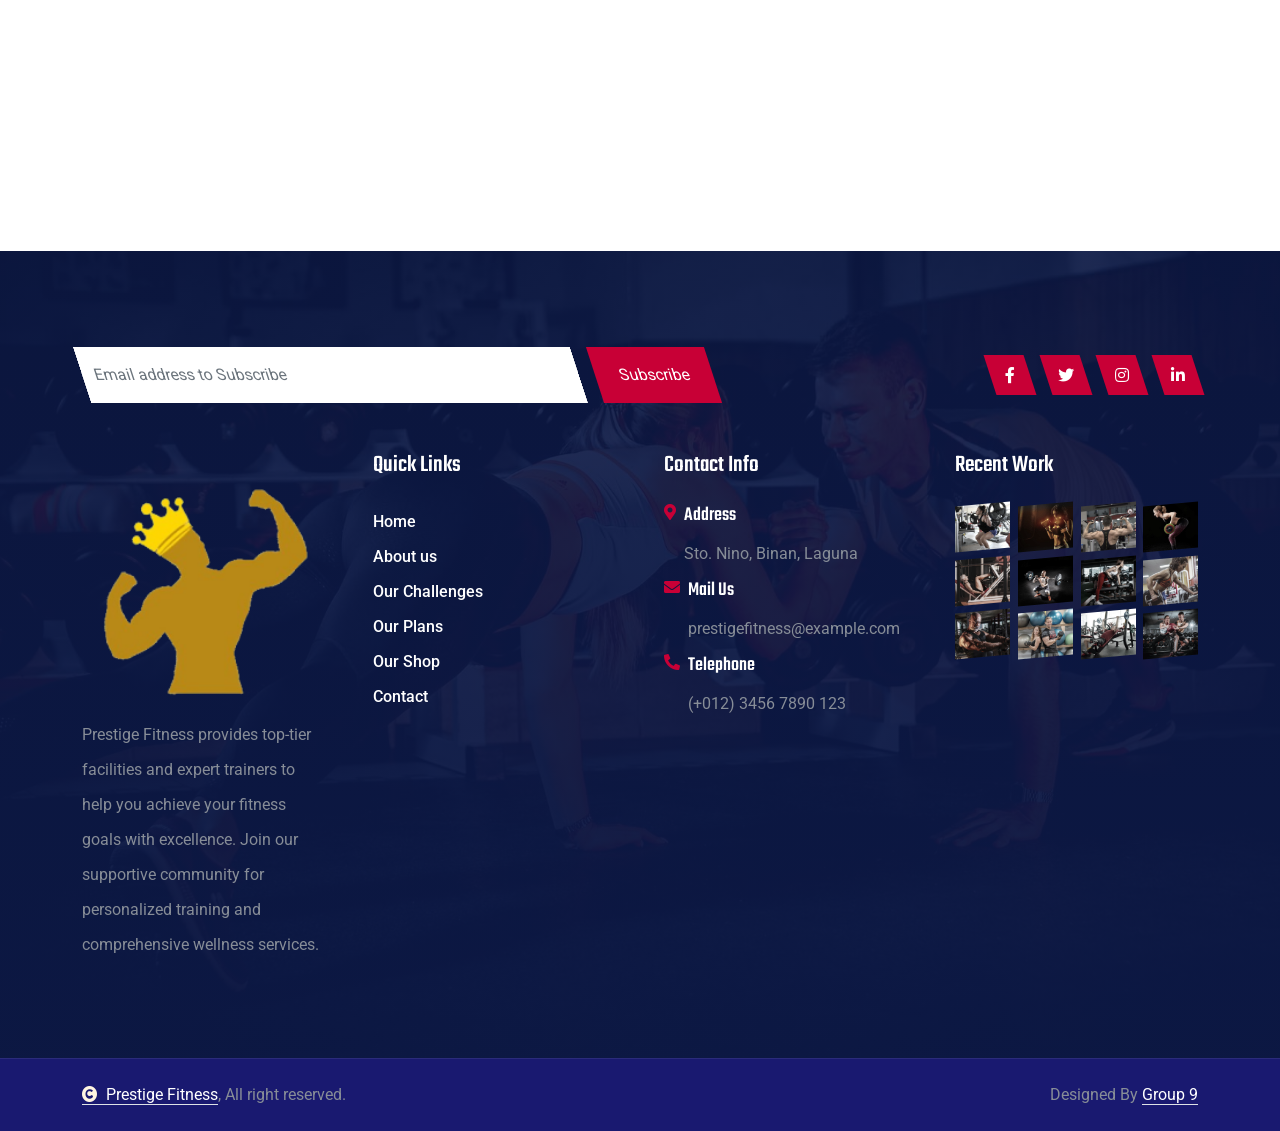
<file: contact.html>
<!DOCTYPE html>
<html lang="en">

    <head>
        <meta charset="utf-8">
        <title>Prestige Fitness</title>
        <meta content="width=device-width, initial-scale=1.0" name="viewport">
        <meta content="" name="keywords">
        <meta content="" name="description">

        <!-- Google Web Fonts -->
        <link rel="preconnect" href="https://fonts.googleapis.com">
        <link rel="preconnect" href="https://fonts.gstatic.com" crossorigin>
        <link href="https://fonts.googleapis.com/css2?family=Roboto:ital,wght@0,100;0,300;0,400;0,500;0,700;0,900;1,100;1,300;1,400;1,500;1,700;1,900&family=Teko:wght@300..700&display=swap" rel="stylesheet">

        <!-- Icon Font Stylesheet -->
        <link rel="stylesheet" href="https://use.fontawesome.com/releases/v5.15.4/css/all.css"/>
        <link href="https://cdn.jsdelivr.net/npm/bootstrap-icons@1.4.1/font/bootstrap-icons.css" rel="stylesheet">

        <!-- Libraries Stylesheet -->
        <link rel="stylesheet" href="lib/animate/animate.min.css"/>
        <link href="lib/owlcarousel/assets/owl.carousel.min.css" rel="stylesheet">


        <!-- Customized Bootstrap Stylesheet -->
        <link href="css/bootstrap.min.css" rel="stylesheet">

        <!-- Template Stylesheet -->
        <link href="css/style.css" rel="stylesheet">
    </head>

    <body>

        <!-- Spinner Start -->
        <div id="spinner" class="show bg-white position-fixed translate-middle w-100 vh-100 top-50 start-50 d-flex align-items-center justify-content-center">
            <div class="spinner-border text-primary" style="width: 3rem; height: 3rem;" role="status">
                <span class="sr-only">Loading...</span>
            </div>
        </div>
        <!-- Spinner End -->
        <div class="modal fade" id="authModal" tabindex="-1" aria-labelledby="authModalLabel" aria-hidden="true">
            <div class="modal-dialog">
                <div class="modal-content">
                    <div class="modal-header">
                        <h5 class="modal-title" id="authModalLabel">Login</h5>
                        <button type="button" class="btn-close" data-bs-dismiss="modal" aria-label="Close"></button>
                    </div>
                    <div class="modal-body">
                        <!-- Login Form -->
                        <form id="loginForm">
                            <div class="mb-3">
                                <label for="loginEmail" class="form-label">Email address</label>
                                <input type="email" class="form-control" id="loginEmail" required>
                            </div>
                            <div class="mb-3">
                                <label for="loginPassword" class="form-label">Password</label>
                                <input type="password" class="form-control" id="loginPassword" required>
                            </div>
                            <button type="submit" class="btn btn-primary w-100">Continue</button>
                            <p class="mt-3 text-center">
                                Don't have an account? <a href="#" id="toggleToRegister">Sign up</a>
                            </p>
                        </form>
        
                        <!-- Register Form (Hidden Initially) -->
                        <form id="registerForm" style="display: none;">
                            <div class="mb-3">
                                <label for="registerEmail" class="form-label">Email address</label>
                                <input type="email" class="form-control" id="registerEmail" required>
                            </div>
                            <div class="mb-3">
                                <label for="registerPassword" class="form-label">Password</label>
                                <input type="password" class="form-control" id="registerPassword" required>
                            </div>
                            <div class="mb-3">
                                <label for="firstName" class="form-label">First Name</label>
                                <input type="text" class="form-control" id="firstName" required>
                            </div>
                            <div class="mb-3">
                                <label for="lastName" class="form-label">Last Name</label>
                                <input type="text" class="form-control" id="lastName" required>
                            </div>
                            <div class="mb-3">
                                <label for="city" class="form-label">City</label>
                                <input type="text" class="form-control" id="city" required>
                            </div>
                            <button type="submit" class="btn btn-success w-100">Continue</button>
                            <p class="mt-3 text-center">
                                Already have an account? <a href="#" id="toggleToLogin">Log in</a>
                            </p>
                        </form>
                    </div>
                </div>
            </div>
        </div>
        <!-- Navbar & Hero Start -->
        <div class="container-fluid header-top">
            <div class="nav-shaps-2"></div>
            <div class="container d-flex align-items-center">
                <div class="d-flex align-items-center h-100">
                    <a href="index.html" class="navbar-brand" style="height: 125px;">
                        <img src="img/macho.png" alt="Logo" class="responsive-logo">
                        <!-- <img src="img/logo.png" alt="Logo"> -->
                    </a>
                </div>
                <div class="w-100 h-100">
                    <div class="topbar px-0 py-2 d-none d-lg-block" style="height: 45px;">
                        <div class="row gx-0 align-items-center">
                            <div class="col-lg-8 text-center text-lg-center mb-lg-0">
                                <div class="d-flex flex-wrap">
                                    <div class="pe-4">
                                        <a href="mailto:example@gmail.com" class="text-muted small"><i class="fas fa-envelope text-primary me-2"></i>prestigefitness@gmail.com</a>
                                    </div>
                                    <div class="pe-0">
                                        <a href="mailto:example@gmail.com" class="text-muted small"><i class="fa fa-clock text-primary me-2"></i>Mon - Sat: 7:00 am-7:00 pm</a>
                                    </div>
                                </div>
                            </div>
                            <div class="col-lg-4 text-center text-lg-end"> 
                                <div class="d-flex justify-content-end">
                                    <div class="d-flex align-items-center small">
                                        <a href="#" class="login-btn text-body me-3 pe-3" data-bs-toggle="modal" data-bs-target="#authModal" onclick="showLoginForm()">
                                            <span>Login</span>
                                        </a>
                                        <a href="#" class="text-body me-3" data-bs-toggle="modal" data-bs-target="#authModal" onclick="showRegisterForm()">
                                            Register
                                        </a>
                                    </div>
                                    <div class="d-flex pe-3">
                                        <a class="btn p-0 text-primary me-3" href="#"><i class="fab fa-facebook-f"></i></a>
                                        <a class="btn p-0 text-primary me-3" href="#"><i class="fab fa-twitter"></i></a>
                                        <a class="btn p-0 text-primary me-3" href="#"><i class="fab fa-instagram"></i></a>
                                        <a class="btn p-0 text-primary me-0" href="#"><i class="fab fa-linkedin-in"></i></a>
                                    </div>
                                </div>
                            </div>
                        </div>
                    </div>
                    <div class="nav-bar px-0 py-lg-0" style="height: 80px;">
                        <nav class="navbar navbar-expand-lg navbar-light d-flex justify-content-lg-end">
                            <a href="index.html" class="navbar-brand-2">
                                <img src="img/macho.png" alt="Logo" class="responsive-logo">
                                <!-- <img src="img/logo.png" alt="Logo"> -->
                            </a> 
                            <button class="navbar-toggler" type="button" data-bs-toggle="collapse" data-bs-target="#navbarCollapse">
                                <span class="fa fa-bars"></span>
                            </button>
                            <div class="collapse navbar-collapse" id="navbarCollapse">
                                <div class="navbar-nav mx-0 mx-lg-auto">
                                    <a href="index.html" class="nav-item nav-link">Home</a>
                                    <a href="about.html" class="nav-item nav-link">About</a>
                                    <a href="course.html" class="nav-item nav-link">Programs</a>
                                    <a href="blog.html" class="nav-item nav-link">Challenges</a>
									<a href="blog.html" class="nav-item nav-link">Plans</a>
                                    <div class="nav-item dropdown">
                                        <a href="#" class="nav-link" data-bs-toggle="dropdown">
                                            <span class="dropdown-toggle">Shops</span>
                                        </a>
                                        <div class="dropdown-menu">
                                            <a href="feature.html" class="dropdown-item">Supplements</a>
                                            <a href="team.html" class="dropdown-item">Equipments</a>
                                            <a href="testimonial.html" class="dropdown-item">Accessories</a>
                                            <a href="404.html" class="dropdown-item">Merchandises</a>
                                        </div>
                                    </div>
                                    <a href="contact.html" class="nav-item nav-link active">Contact</a>
                                    <div class="nav-btn ps-3">
                                        <button class="btn-search btn btn-primary btn-md-square mt-2 mt-lg-0 mb-4 mb-lg-0 flex-shrink-0" data-bs-toggle="modal" data-bs-target="#searchModal"><i class="fas fa-search"></i></button>
                                        <a href="#" class="btn btn-primary py-2 px-4 ms-0 ms-lg-3"> <span>Get Quote</span></a>
                                    </div>
                                    <div class="nav-shaps-1"></div>
                                </div>
                            </div>
                        </nav>
                    </div>
                </div>
            </div>
        </div>
        <!-- Navbar & Hero End -->

        <!-- Modal Search Start -->
        <div class="modal fade" id="searchModal" tabindex="-1" aria-labelledby="exampleModalLabel" aria-hidden="true">
            <div class="modal-dialog modal-fullscreen">
                <div class="modal-content rounded-0">
                    <div class="modal-header">
                        <h5 class="modal-title" id="exampleModalLabel">Search by keyword</h5>
                        <button type="button" class="btn-close" data-bs-dismiss="modal" aria-label="Close"></button>
                    </div>
                    <div class="modal-body d-flex align-items-center bg-primary">
                        <div class="input-group w-75 mx-auto d-flex">
                            <input type="search" class="form-control p-3" placeholder="keywords" aria-describedby="search-icon-1">
                            <span id="search-icon-1" class="btn bg-light border nput-group-text p-3"><i class="fa fa-search"></i></span>
                        </div>
                    </div>
                </div>
            </div>
        </div>
        <!-- Modal Search End -->

        <!-- Header Start -->
        <div class="container-fluid bg-breadcrumb">
            <div class="container text-center py-5" style="max-width: 900px;">
                <h4 class="text-white display-4 mb-4 wow fadeInDown" data-wow-delay="0.1s">Contact Us</h4>
                <ol class="breadcrumb d-flex justify-content-center mb-0 wow fadeInDown" data-wow-delay="0.3s">
                    <li class="breadcrumb-item"><a href="index.html">Home</a></li>
                    <li class="breadcrumb-item"><a href="#">Pages</a></li>
                    <li class="breadcrumb-item active text-primary">Contact</li>
                </ol>    
            </div>
        </div>
        <!-- Header End -->

        <!-- Contact Start -->
        <div class="container-fluid contact py-5">
            <div class="container py-5">
                <div class="row g-5">
                    <div class="col-lg-6 wow fadeInLeft" data-wow-delay="0.2s">
                        <div class="mb-4">
                            <h4 class="text-primary">Contact Us</h4>
                            <h1 class="display-4 mb-4">Contact With Team Of Experts</h1>
                            <p class="mb-4">Get in touch with our team of experts for personalized advice and support. We're here to help you with all your questions and needs!
                            </p>
                            <div class="row g-4">
                                <div class="col-lg-6">
                                    <div class="bg-white d-flex">
                                        <i class="fas fa-map-marker-alt fa-2x text-primary me-2"></i>
                                        <div>
                                            <h4>Address</h4>
                                            <p class="mb-0">Sto. Nino, Binan, Laguna</p>
                                        </div>
                                    </div>
                                </div>
                                <div class="col-lg-6">
                                    <div class="bg-white d-flex">
                                        <i class="fas fa-envelope fa-2x text-primary me-2"></i>
                                        <div>
                                            <h4>Mail Us</h4>
                                            <p class="mb-0">prestigefitness@example.com</p>
                                        </div>
                                    </div>
                                </div>
                                <div class="col-lg-6">
                                    <div class="bg-white d-flex">
                                        <i class="fa fa-phone-alt fa-2x text-primary me-2"></i>
                                        <div>
                                            <h4>Telephone</h4>
                                            <p class="mb-0">(+012) 3456 7890 123</p>
                                        </div>
                                    </div>
                                </div>
                                <div class="col-lg-6">
                                    <div class="bg-white d-flex">
                                        <i class="fab fa-firefox-browser fa-2x text-primary me-2"></i>
                                        <div>
                                            <h4>prestigefitness.com</h4>
                                            <p class="mb-0">(+012) 3456 7890</p>
                                        </div>
                                    </div>
                                </div>
                            </div>
                        </div>
                        <div class="d-flex ms-2 mb-5">
                            <a class="btn btn-dark py-2 px-3 px-sm-4 me-2" href="#"> <span>facebook</span> <i class="fas fa-chevron-circle-right"></i></a>
                            <a class="btn btn-dark py-2 px-3 px-sm-4 mx-2" href="#"> <span>twitter</span> <i class="fas fa-chevron-circle-right"></i></a>
                            <a class="btn btn-dark py-2 px-3 px-sm-4 ms-2" href="#"> <span>instagram</span> <i class="fas fa-chevron-circle-right"></i></a>
                        </div>
                        <div class="contact-banner">
                            <div class="row g-0">
                                <div class="col-9">
                                    <div class="p-4 pe-0">
                                        <h4 class="display-5 mb-0">Join our team at Prestige Fitness!</h4>
                                        <div class="d-flex align-items-center">
                                            <a href="index.html" class="h5 mb-0 me-3">Visit our website</a>
                                            <a class="text-primary py-3" href="https://www.youtube.com/embed/DWRcNpR6Kdc"><i class="fas fa-play-circle me-2"></i></a>
                                        </div>
                                  </div>
                                </div>
                            </div>
                        </div>
                    </div>
                    <div class="col-lg-6 wow fadeInRight" data-wow-delay="0.4s">
                        <div class="form-section bg-dark p-5 h-100">
                            <h1 class="display-4 text-white mb-4">Get In touch</h1>
                            <form>
                                <div class="row g-4">
                                    <div class="col-lg-12 col-xl-6">
                                        <div class="form-floating form-section-col">
                                            <input type="text" class="form-control border-0" id="name" placeholder="Your Name">
                                            <label for="name">Your Name</label>
                                        </div>
                                    </div>
                                    <div class="col-lg-12 col-xl-6">
                                        <div class="form-floating form-section-col">
                                            <input type="email" class="form-control border-0" id="email" placeholder="Your Email">
                                            <label for="email">Your Email</label>
                                        </div>
                                    </div>
                                    <div class="col-lg-12 col-xl-6">
                                        <div class="form-floating form-section-col">
                                            <input type="phone" class="form-control border-0" id="phone" placeholder="Phone">
                                            <label for="phone">Your Phone</label>
                                        </div>
                                    </div>
                                    <div class="col-lg-12 col-xl-6">
                                        <div class="form-floating form-section-col">
                                            <input type="text" class="form-control border-0" id="project" placeholder="Project">
                                            <label for="project">Your Project</label>
                                        </div>
                                    </div>
                                    <div class="col-12">
                                        <div class="form-floating form-section-col">
                                            <input type="text" class="form-control border-0" id="subject" placeholder="Subject">
                                            <label for="subject">Subject</label>
                                        </div>
                                    </div>
                                    <div class="col-12">
                                        <div class="form-floating">
                                            <textarea class="form-control border-0" placeholder="Leave a message here" id="message" style="height: 160px;"></textarea>
                                            <label for="message">Message</label>
                                        </div>
                                    </div>
                                    <div class="col-12">
                                        <div class="form-check">
                                            <input class="form-check-input" type="checkbox" value="#" id="flexCheck">
                                            <label class="form-check-label" for="flexCheck">I agree with the site privacy policy</label>
                                          </div>
                                    </div>
                                    <div class="col-12">
                                        <div class="form-section-col">
                                            <button class="btn-primary w-100 py-3 px-5">Send Message</button>
                                        </div>
                                    </div>
                                </div>
                            </form>
                        </div>
                    </div>
                    <div class="col-12 wow fadeInUp" data-wow-delay="0.2s">
                        <div class="h-100 overflow-hidden">
                            <iframe class="w-100" style="height: 400px;" src="https://www.google.com/maps/embed?pb=!1m18!1m12!1m3!1d387191.33750346623!2d-73.97968099999999!3d40.6974881!2m3!1f0!2f0!3f0!3m2!1i1024!2i768!4f13.1!3m3!1m2!1s0x89c24fa5d33f083b%3A0xc80b8f06e177fe62!2sNew%20York%2C%20NY%2C%20USA!5e0!3m2!1sen!2sbd!4v1694259649153!5m2!1sen!2sbd" 
                            loading="lazy" referrerpolicy="no-referrer-when-downgrade"></iframe>
                        </div>
                    </div>
                </div>
            </div>
        </div>
        <!-- Contact End -->

        <!-- Footer Start -->
        <div class="container-fluid footer py-5 wow fadeIn" data-wow-delay="0.2s">
            <div class="container py-5">
                <div class="row g-5 mb-5 align-items-center">
                    <div class="col-lg-7">
                        <div class="position-relative d-flex" style="transform: skew(18deg);">
                            <input class="form-control border-0 w-100 py-3 pe-5" type="text" placeholder="Email address to Subscribe">
                            <button type="button" class="btn-primary py-2 px-4 ms-3"> <span>Subscribe</span></button>
                        </div>
                    </div>
                    <div class="col-lg-5">
                        <div class="d-flex align-items-center justify-content-center justify-content-lg-end">
                            <a class="btn btn-primary btn-md-square me-3" href=""><i class="fab fa-facebook-f"></i></a>
                            <a class="btn btn-primary btn-md-square me-3" href=""><i class="fab fa-twitter"></i></a>
                            <a class="btn btn-primary btn-md-square me-3" href=""><i class="fab fa-instagram"></i></a>
                            <a class="btn btn-primary btn-md-square me-0" href=""><i class="fab fa-linkedin-in"></i></a>
                        </div>
                    </div>
                </div>
                <div class="row g-5">
                    <div class="col-md-6 col-lg-6 col-xl-3">
                        <div class="footer-item">
                            <img src="img/macho.png" alt="Logo">
                            <p class="mb-0">Prestige Fitness provides top-tier facilities and expert trainers to help you achieve your fitness goals with excellence. Join our supportive community for personalized training and comprehensive wellness services.</p>
                        </div>
                    </div>
                    <div class="col-md-6 col-lg-6 col-xl-3">
                        <div class="footer-item">
                            <h4 class="text-white mb-4">Quick Links</h4>
                            <a href="#"> Home</a>
                            <a href="#"> About us</a>
                            <a href="#"> Our Challenges</a>
                            <a href="#"> Our Plans</a>
                            <a href="#"> Our Shop</a>
                            <a href="#"> Contact</a>
                        </div>
                    </div>
                    <div class="col-md-6 col-lg-6 col-xl-3">
                        <div class="footer-item">
                            <h4 class="text-white mb-4"> Contact Info</h4>
                            <div class="row g-2">
                                <div class="col-12">
                                    <div class="d-flex">
                                        <i class="fas fa-map-marker-alt text-primary me-2"></i>
                                        <div>
                                            <h5 class="text-white mb-2">Address</h5>
                                            <p class="mb-0">Sto. Nino, Binan, Laguna</p>
                                        </div>
                                    </div>
                                </div>
                                <div class="col-12">
                                    <div class="d-flex">
                                        <i class="fas fa-envelope text-primary me-2"></i>
                                        <div>
                                            <h5 class="text-white mb-2">Mail Us</h5>
                                            <p class="mb-0">prestigefitness@example.com</p>
                                        </div>
                                    </div>
                                </div>
                                <div class="col-12">
                                    <div class="d-flex">
                                        <i class="fa fa-phone-alt text-primary me-2"></i>
                                        <div>
                                            <h5 class="text-white mb-2">Telephone</h5>
                                            <p class="mb-0">(+012) 3456 7890 123</p>
                                        </div>
                                    </div>
                                </div>
                            </div>
                        </div>
                    </div>
                    <div class="col-md-6 col-lg-6 col-xl-3">
                        <div class="footer-item">
                            <h4 class="text-white mb-4">Recent Work</h4>
                            <div class="row g-2">
                                <div class="col-3">
                                    <div class="footer-item-img">
                                        <a href="#"><img src="img/work-9.jpg" class="img-fluid" alt=""></a>
                                    </div>
                                </div>
                                <div class="col-3">
                                    <div class="footer-item-img">
                                        <a href="#"><img src="img/work-10.jpg" class="img-fluid" alt=""></a>
                                    </div>
                                </div>
                                <div class="col-3">
                                    <div class="footer-item-img">
                                        <a href="#"><img src="img/work-11.jpg" class="img-fluid" alt=""></a>
                                    </div>
                                </div>
                                <div class="col-3">
                                    <div class="footer-item-img">
                                        <a href="#"><img src="img/work-12.jpg" class="img-fluid" alt=""></a>
                                    </div>
                                </div>
                                <div class="col-3">
                                    <div class="footer-item-img">
                                        <a href="#"><img src="img/work-1.jpg" class="img-fluid" alt=""></a>
                                    </div>
                                </div>
                                <div class="col-3">
                                    <div class="footer-item-img">
                                        <a href="#"><img src="img/work-2.jpg" class="img-fluid" alt=""></a>
                                    </div>
                                </div>
                                <div class="col-3">
                                    <div class="footer-item-img">
                                        <a href="#"><img src="img/work-3.jpg" class="img-fluid" alt=""></a>
                                    </div>
                                </div>
                                <div class="col-3">
                                    <div class="footer-item-img">
                                        <a href="#"><img src="img/work-4.jpg" class="img-fluid" alt=""></a>
                                    </div>
                                </div>
                                <div class="col-3">
                                    <div class="footer-item-img">
                                        <a href="#"><img src="img/work-5.jpg" class="img-fluid" alt=""></a>
                                    </div>
                                </div>
                                <div class="col-3">
                                    <div class="footer-item-img">
                                        <a href="#"><img src="img/work-6.jpg" class="img-fluid" alt=""></a>
                                    </div>
                                </div>
                                <div class="col-3">
                                    <div class="footer-item-img">
                                        <a href="#"><img src="img/work-7.jpg" class="img-fluid" alt=""></a>
                                    </div>
                                </div>
                                <div class="col-3">
                                    <div class="footer-item-img">
                                        <a href="#"><img src="img/work-8.jpg" class="img-fluid" alt=""></a>
                                    </div>
                                </div>
                            </div>
                        </div>
                    </div>
                </div>
            </div>
        </div>
        <!-- Footer End -->

        
        <!-- Copyright Start -->
        <div class="container-fluid copyright py-4">
            <div class="container">
                <div class="row g-4 align-items-center">
                    <div class="col-md-6 text-center text-md-start mb-md-0">
                        <span class="text-body"><a href="#" class="border-bottom text-white"><i class="fas fa-copyright text-light me-2"></i>Prestige Fitness</a>, All right reserved.</span>
                    </div>
                    <div class="col-md-6 text-center text-md-end text-body">
                        <!--/*** This template is free as long as you keep the below author’s credit link/attribution link/backlink. ***/-->
                        <!--/*** If you'd like to use the template without the below author’s credit link/attribution link/backlink, ***/-->
                        <!--/*** you can purchase the Credit Removal License from "https://htmlcodex.com/credit-removal". ***/-->
                        Designed By <a class="border-bottom text-white" href="https://htmlcodex.com">Group 9</a>
                    </div>
                </div>
            </div>
        </div>
        <!-- Copyright End -->


        <!-- Back to Top -->
        <div class="back-to-top">
            <a href="#" class="btn"><i class="fa fa-arrow-up"></i></a>  
        </div> 

        
        <!-- JavaScript Libraries -->
        <script src="https://ajax.googleapis.com/ajax/libs/jquery/3.6.4/jquery.min.js"></script>
        <script src="https://cdn.jsdelivr.net/npm/bootstrap@5.0.0/dist/js/bootstrap.bundle.min.js"></script>
        <script src="lib/wow/wow.min.js"></script>
        <script src="lib/easing/easing.min.js"></script>
        <script src="lib/waypoints/waypoints.min.js"></script>
        <script src="lib/owlcarousel/owl.carousel.min.js"></script>
        

        <!-- Template Javascript -->
        <script src="js/main.js"></script>
    </body>

</html>
</file>
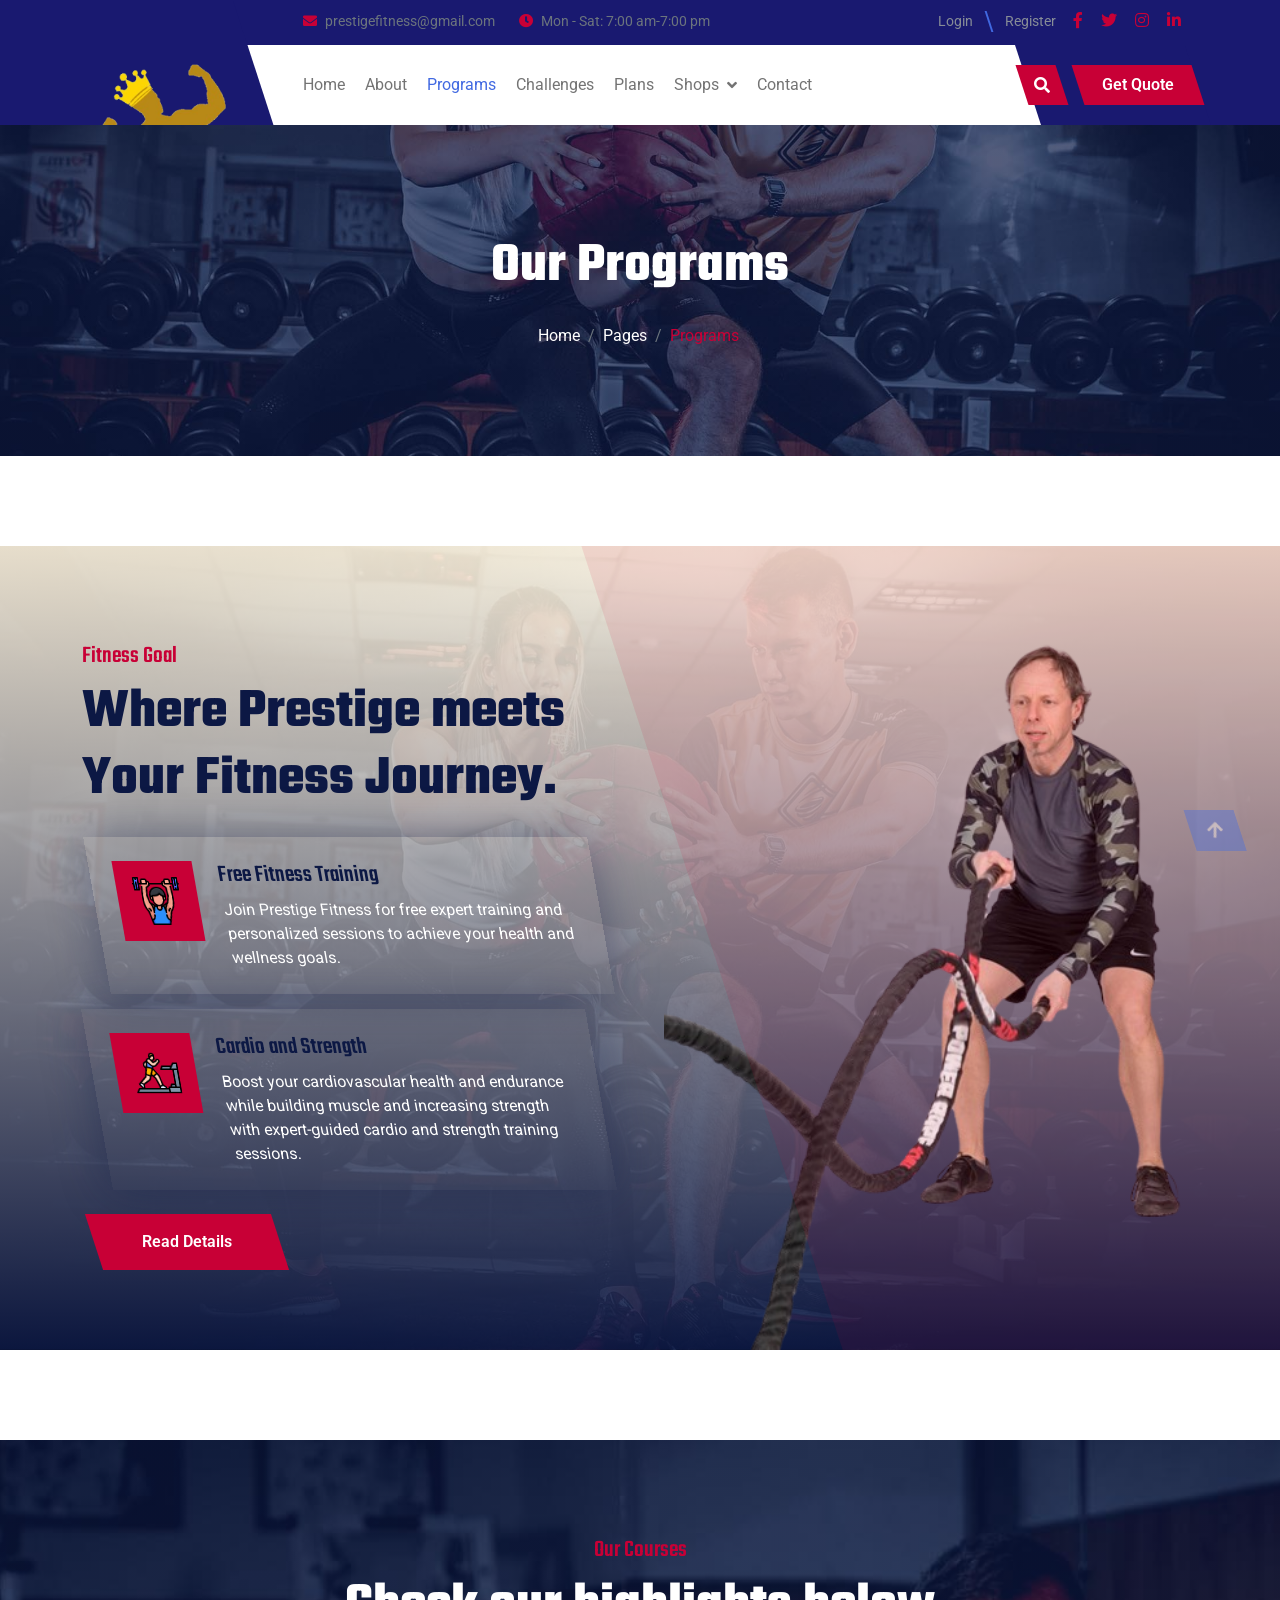
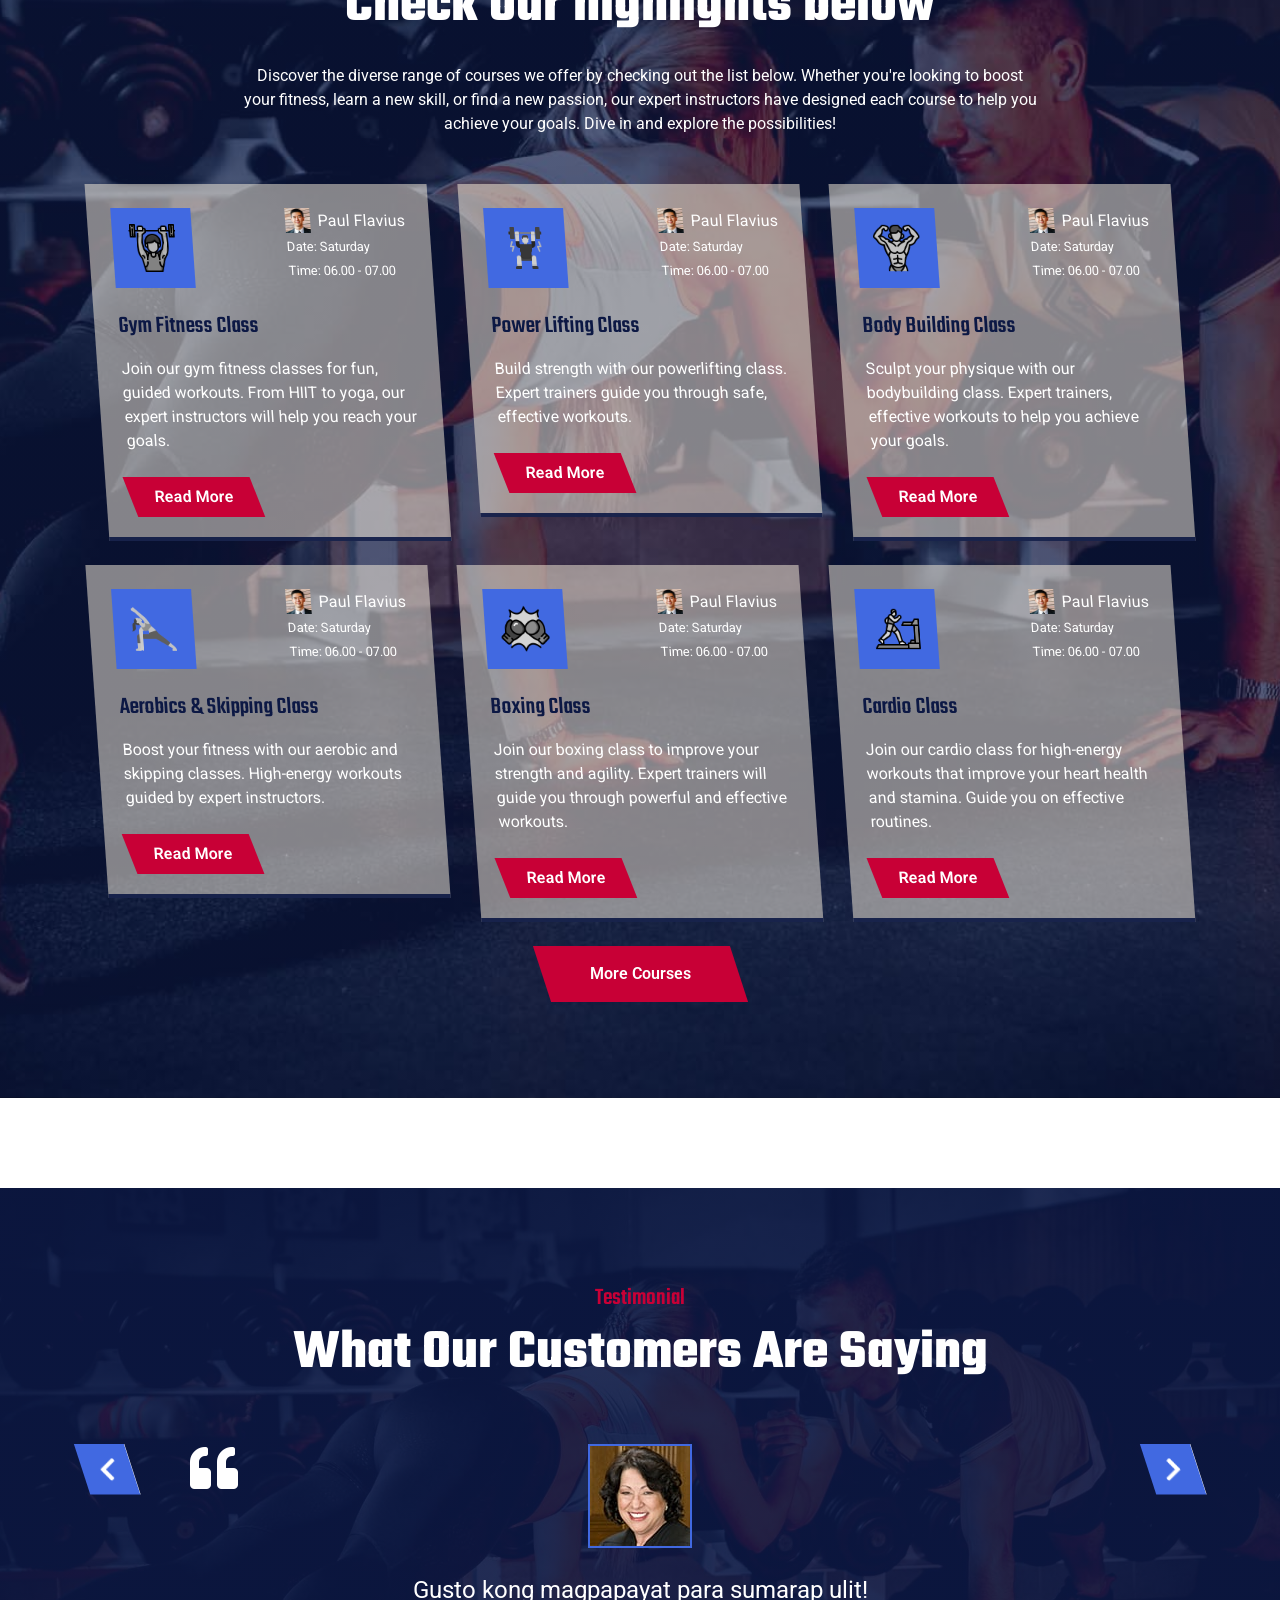
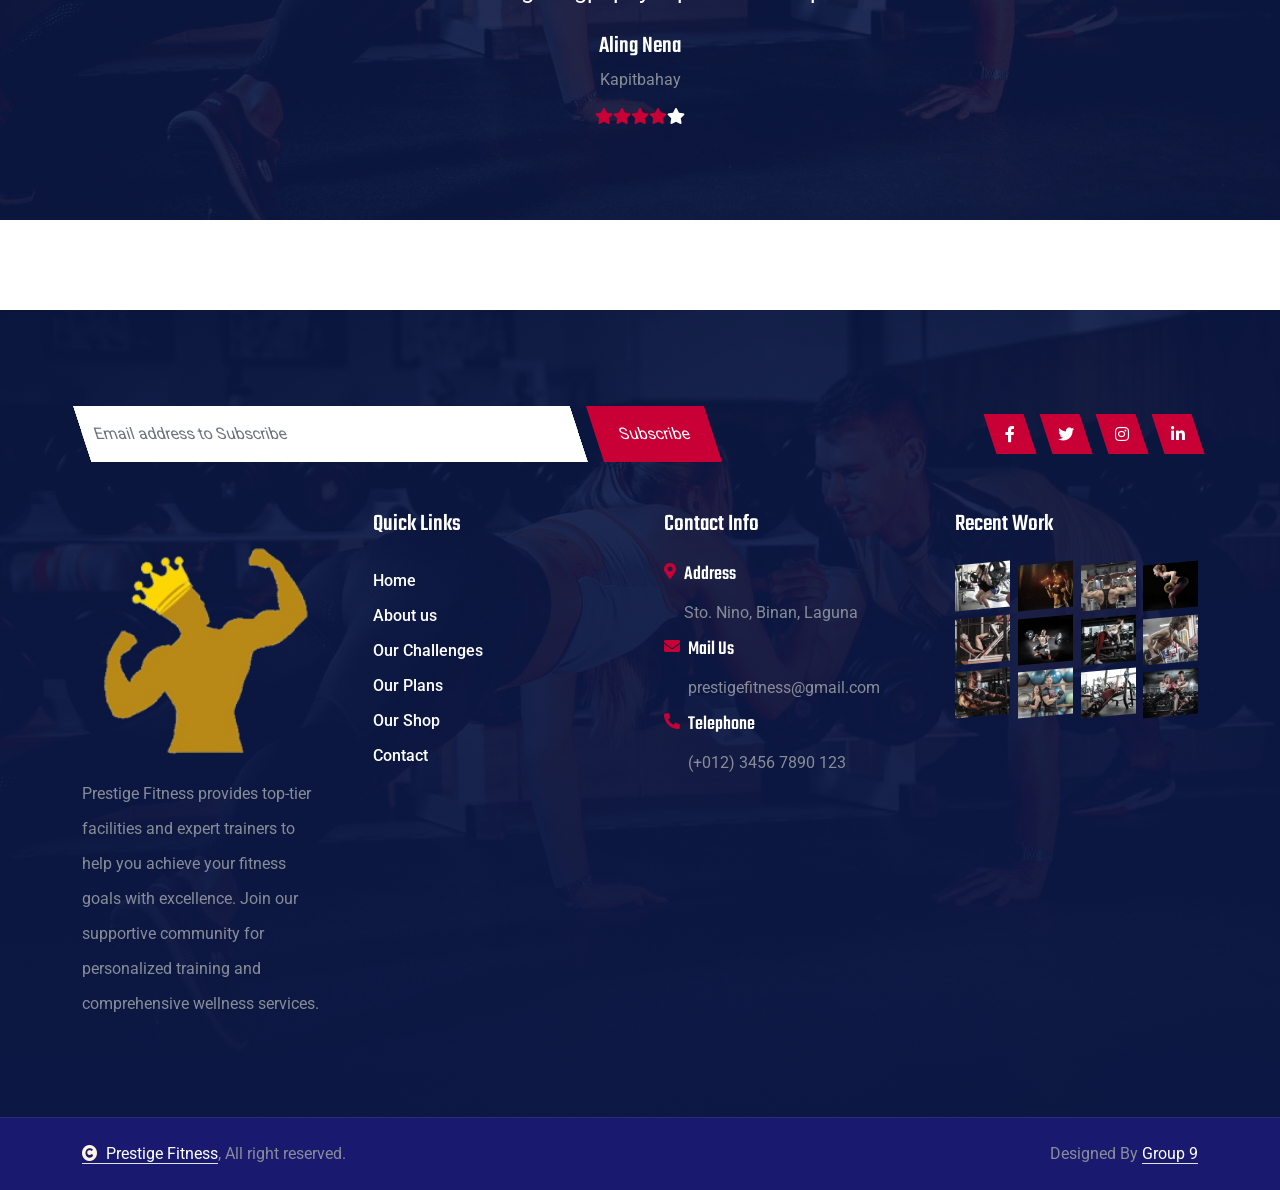
<file: course.html>
<!DOCTYPE html>
<html lang="en">

    <head>
        <meta charset="utf-8">
        <title>Prestige Fitness</title>
        <meta content="width=device-width, initial-scale=1.0" name="viewport">
        <meta content="" name="keywords">
        <meta content="" name="description">

        <!-- Google Web Fonts -->
        <link rel="preconnect" href="https://fonts.googleapis.com">
        <link rel="preconnect" href="https://fonts.gstatic.com" crossorigin>
        <link href="https://fonts.googleapis.com/css2?family=Roboto:ital,wght@0,100;0,300;0,400;0,500;0,700;0,900;1,100;1,300;1,400;1,500;1,700;1,900&family=Teko:wght@300..700&display=swap" rel="stylesheet">

        <!-- Icon Font Stylesheet -->
        <link rel="stylesheet" href="https://use.fontawesome.com/releases/v5.15.4/css/all.css"/>
        <link href="https://cdn.jsdelivr.net/npm/bootstrap-icons@1.4.1/font/bootstrap-icons.css" rel="stylesheet">

        <!-- Libraries Stylesheet -->
        <link rel="stylesheet" href="lib/animate/animate.min.css"/>
        <link href="lib/owlcarousel/assets/owl.carousel.min.css" rel="stylesheet">


        <!-- Customized Bootstrap Stylesheet -->
        <link href="css/bootstrap.min.css" rel="stylesheet">

        <!-- Template Stylesheet -->
        <link href="css/style.css" rel="stylesheet">
    </head>

    <body>

        <!-- Spinner Start -->
        <div id="spinner" class="show bg-white position-fixed translate-middle w-100 vh-100 top-50 start-50 d-flex align-items-center justify-content-center">
            <div class="spinner-border text-primary" style="width: 3rem; height: 3rem;" role="status">
                <span class="sr-only">Loading...</span>
            </div>
        </div>
        <!-- Spinner End -->

        <!-- Navbar & Hero Start -->
        <div class="container-fluid header-top">
            <div class="nav-shaps-2"></div>
            <div class="container d-flex align-items-center">
                <div class="d-flex align-items-center h-100">
                    <a href="index.html" class="navbar-brand" style="height: 125px;">
                        <img src="img/macho.png" alt="Logo">
                        <!-- <img src="img/logo.png" alt="Logo"> -->
                    </a>
                </div>
                <div class="w-100 h-100">
                    <div class="topbar px-0 py-2 d-none d-lg-block" style="height: 45px;">
                        <div class="row gx-0 align-items-center">
                            <div class="col-lg-8 text-center text-lg-center mb-lg-0">
                                <div class="d-flex flex-wrap">
                                    <div class="pe-4">
                                        <a href="mailto:example@gmail.com" class="text-muted small"><i class="fas fa-envelope text-primary me-2"></i>prestigefitness@gmail.com</a>
                                    </div>
                                    <div class="pe-0">
                                        <a href="mailto:example@gmail.com" class="text-muted small"><i class="fa fa-clock text-primary me-2"></i>Mon - Sat: 7:00 am-7:00 pm</a>
                                    </div>
                                </div>
                            </div>
                            <div class="col-lg-4 text-center text-lg-end"> 
                                <div class="d-flex justify-content-end">
                                    <div class="d-flex align-items-center small">
                                        <a href="#" class="login-btn text-body me-3 pe-3" data-bs-toggle="modal" data-bs-target="#authModal" onclick="showLoginForm()">
                                            <span>Login</span>
                                        </a>
                                        <a href="#" class="text-body me-3" data-bs-toggle="modal" data-bs-target="#authModal" onclick="showRegisterForm()">
                                            Register
                                        </a>
                                    </div>
                                    <div class="d-flex pe-3">
                                        <a class="btn p-0 text-primary me-3" href="#"><i class="fab fa-facebook-f"></i></a>
                                        <a class="btn p-0 text-primary me-3" href="#"><i class="fab fa-twitter"></i></a>
                                        <a class="btn p-0 text-primary me-3" href="#"><i class="fab fa-instagram"></i></a>
                                        <a class="btn p-0 text-primary me-0" href="#"><i class="fab fa-linkedin-in"></i></a>
                                    </div>
                                </div>
                            </div>
                        </div>
                    </div>
                    <div class="nav-bar px-0 py-lg-0" style="height: 80px;">
                        <nav class="navbar navbar-expand-lg navbar-light d-flex justify-content-lg-end">
                            <a href="index.html" class="navbar-brand-2">
                                <img src="img/macho.png" alt="Logo">
                                <!-- <img src="img/logo.png" alt="Logo"> -->
                            </a> 
                            <button class="navbar-toggler" type="button" data-bs-toggle="collapse" data-bs-target="#navbarCollapse">
                                <span class="fa fa-bars"></span>
                            </button>
                            <div class="collapse navbar-collapse" id="navbarCollapse">
                                <div class="navbar-nav mx-0 mx-lg-auto">
                                    <a href="index.html" class="nav-item nav-link">Home</a>
                                    <a href="about.html" class="nav-item nav-link">About</a>
                                    <a href="course.html" class="nav-item nav-link active">Programs</a>
                                    <a href="blog.html" class="nav-item nav-link">Challenges</a>
									<a href="blog.html" class="nav-item nav-link">Plans</a>
                                    <div class="nav-item dropdown">
                                        <a href="#" class="nav-link" data-bs-toggle="dropdown">
                                            <span class="dropdown-toggle">Shops</span>
                                        </a>
                                        <div class="dropdown-menu">
                                            <a href="feature.html" class="dropdown-item">Supplements</a>
                                            <a href="team.html" class="dropdown-item">Equipments</a>
                                            <a href="testimonial.html" class="dropdown-item">Accessories</a>
                                            <a href="404.html" class="dropdown-item">Merchandises</a>
                                        </div>
                                    </div>
                                    <a href="contact.html" class="nav-item nav-link">Contact</a>
                                    <div class="nav-btn ps-3">
                                        <button class="btn-search btn btn-primary btn-md-square mt-2 mt-lg-0 mb-4 mb-lg-0 flex-shrink-0" data-bs-toggle="modal" data-bs-target="#searchModal"><i class="fas fa-search"></i></button>
                                        <a href="#" class="btn btn-primary py-2 px-4 ms-0 ms-lg-3"> <span>Get Quote</span></a>
                                    </div>
                                    <div class="nav-shaps-1"></div>
                                </div>
                            </div>
                        </nav>
                    </div>
                </div>
            </div>
        </div>
        <!-- Navbar & Hero End -->
        <div class="modal fade" id="authModal" tabindex="-1" aria-labelledby="authModalLabel" aria-hidden="true">
            <div class="modal-dialog">
                <div class="modal-content">
                    <div class="modal-header">
                        <h5 class="modal-title" id="authModalLabel">Login</h5>
                        <button type="button" class="btn-close" data-bs-dismiss="modal" aria-label="Close"></button>
                    </div>
                    <div class="modal-body">
                        <!-- Login Form -->
                        <form id="loginForm">
                            <div class="mb-3">
                                <label for="loginEmail" class="form-label">Email address</label>
                                <input type="email" class="form-control" id="loginEmail" required>
                            </div>
                            <div class="mb-3">
                                <label for="loginPassword" class="form-label">Password</label>
                                <input type="password" class="form-control" id="loginPassword" required>
                            </div>
                            <button type="submit" class="btn btn-primary w-100">Continue</button>
                            <p class="mt-3 text-center">
                                Don't have an account? <a href="#" id="toggleToRegister">Sign up</a>
                            </p>
                        </form>
        
                        <!-- Register Form (Hidden Initially) -->
                        <form id="registerForm" style="display: none;">
                            <div class="mb-3">
                                <label for="registerEmail" class="form-label">Email address</label>
                                <input type="email" class="form-control" id="registerEmail" required>
                            </div>
                            <div class="mb-3">
                                <label for="registerPassword" class="form-label">Password</label>
                                <input type="password" class="form-control" id="registerPassword" required>
                            </div>
                            <div class="mb-3">
                                <label for="firstName" class="form-label">First Name</label>
                                <input type="text" class="form-control" id="firstName" required>
                            </div>
                            <div class="mb-3">
                                <label for="lastName" class="form-label">Last Name</label>
                                <input type="text" class="form-control" id="lastName" required>
                            </div>
                            <div class="mb-3">
                                <label for="city" class="form-label">City</label>
                                <input type="text" class="form-control" id="city" required>
                            </div>
                            <button type="submit" class="btn btn-success w-100">Continue</button>
                            <p class="mt-3 text-center">
                                Already have an account? <a href="#" id="toggleToLogin">Log in</a>
                            </p>
                        </form>
                    </div>
                </div>
            </div>
        </div>
        <!-- Modal Search Start -->
        <div class="modal fade" id="searchModal" tabindex="-1" aria-labelledby="exampleModalLabel" aria-hidden="true">
            <div class="modal-dialog modal-fullscreen">
                <div class="modal-content rounded-0">
                    <div class="modal-header">
                        <h5 class="modal-title" id="exampleModalLabel">Search by keyword</h5>
                        <button type="button" class="btn-close" data-bs-dismiss="modal" aria-label="Close"></button>
                    </div>
                    <div class="modal-body d-flex align-items-center bg-primary">
                        <div class="input-group w-75 mx-auto d-flex">
                            <input type="search" class="form-control p-3" placeholder="keywords" aria-describedby="search-icon-1">
                            <span id="search-icon-1" class="btn bg-light border nput-group-text p-3"><i class="fa fa-search"></i></span>
                        </div>
                    </div>
                </div>
            </div>
        </div>
        <!-- Modal Search End -->

        <!-- Header Start -->
        <div class="container-fluid bg-breadcrumb">
            <div class="container text-center py-5" style="max-width: 900px;">
                <h4 class="text-white display-4 mb-4 wow fadeInDown" data-wow-delay="0.1s">Our Programs</h4>
                <ol class="breadcrumb d-flex justify-content-center mb-0 wow fadeInDown" data-wow-delay="0.3s">
                    <li class="breadcrumb-item"><a href="index.html">Home</a></li>
                    <li class="breadcrumb-item"><a href="#">Pages</a></li>
                    <li class="breadcrumb-item active text-primary">Programs&nbsp;</li>
                </ol>    
            </div>
        </div>
        <!-- Header End -->

        <!-- Fitness Goal start -->
        <div class="container-fluid goal pt-5" style="margin: 90px 0;">
            <div class="container pt-5">
                <div class="row g-5">
                    <div class="col-lg-6 wow fadeInLeft" data-wow-delay="0.2s">
                        <div class="goal-content">
                            <h4 class="text-primary">Fitness Goal</h4>
                            <h1 class="display-4 mb-4">Where Prestige meets Your Fitness Journey.</h1>
                            <div class="goal-item d-flex p-4">
                                <div class="d-flex me-4">
                                    <div class="bg-primary d-inline p-3" style="width: 80px; height: 80px;">
                                        <img src="img/icon-1.png" class="img-fluid" alt="">
                                    </div>
                                </div>
                                <div>
                                    <h4>Free Fitness Training</h4>
                                    <p class="text-white mb-0">Join Prestige Fitness for free expert training and personalized sessions to achieve your health and wellness goals.</p>
                                </div>
                            </div>
                            <div class="goal-item d-flex p-4 mb-4">
                                <div class="d-flex me-4">
                                    <div class="bg-primary d-inline p-3" style="width: 80px; height: 80px;">
                                        <img src="img/icon-6.png" class="img-fluid" alt="">
                                    </div>
                                </div>
                                <div>
                                    <h4>Cardio and Strength</h4>
                                    <p class="text-white mb-0">Boost your cardiovascular health and endurance while building muscle and increasing strength with expert-guided cardio and strength training sessions.</p>
                                </div>
                            </div>
                            <div class="ms-1">
                                <a href="#" class="btn btn-primary py-3 px-5 ms-2"> <span>Read Details</span></a>
                            </div>
                        </div>
                    </div>
                    <div class="col-lg-6 wow fadeInRight" data-wow-delay="0.2s">
                        <div class="h-100">
                            <img src="img/fitness-goal-banner.png" class="img-fluid h-100" style="object-fit: cover;" alt="">
                        </div>
                    </div>
                </div>
            </div>
        </div>
        <!-- Fitness Goal End -->

        <!-- Courses Start -->
        <div class="container-fluid courses overflow-hidden py-5" style="margin-bottom: 90px;">
            <div class="container py-5">
                <div class="text-center mx-auto pb-5 wow fadeInUp" data-wow-delay="0.2s" style="max-width: 800px;">
                    <h4 class="text-primary"> Our Courses</h4>
                    <h1 class="display-4 text-white mb-4">Check our highlights below</h1>
                    <p class="text-white mb-0">Discover the diverse range of courses we offer by checking out the list below. Whether you're looking to boost your fitness, learn a new skill, or find a new passion, our expert instructors have designed each course to help you achieve your goals. Dive in and explore the possibilities!
                    </p>
                </div>
                <div class="row gy-4 gx-0 justify-content-center">
                    <div class="col-md-6 col-lg-4 wow fadeInUp" data-wow-delay="0.2s">
                        <div class="courses-item">
                            <div class="courses-item-inner p-4">
                                <div class="d-flex justify-content-between mb-4">
                                    <div class="courses-icon-img p-3">
                                        <img src="img/icon-1.png" class="img-fluid" alt="">
                                    </div>
                                    <div class="data-info d-flex flex-column">
                                        <div class="courses-trainer d-flex align-items-center mb-1">
                                            <div class="me-2" style="width: 25px; height: 25px;">
                                                <img src="img/testimonial-3.jpg" class="img-fluid" alt="">
                                            </div>
                                            <p class="mb-0">Paul Flavius</p>
                                        </div>
                                        <div class="courses-date">
                                            <p class="mb-1">Date: Saturday</p>
                                            <p class="mb-0">Time: 06.00 - 07.00</p>
                                        </div>
                                    </div>
                                </div>
                                <a href="#" class="d-inline-block h4 mb-3"> Gym Fitness Class</a>
                                <p class="mb-4">Join our gym fitness classes for fun, guided workouts. From HIIT to yoga, our expert instructors will help you reach your goals.
                                </p>
                                <a href="#" class="btn btn-primary py-2 px-4"> <span>Read More</span></a>
                            </div>
                        </div>
                    </div>
                    <div class="col-md-6 col-lg-4 wow fadeInUp" data-wow-delay="0.4s">
                        <div class="courses-item">
                            <div class="courses-item-inner p-4">
                                <div class="d-flex justify-content-between mb-4">
                                    <div class="courses-icon-img p-3">
                                        <img src="img/icon-2.png" class="img-fluid" alt="">
                                    </div>
                                    <div class="data-info d-flex flex-column">
                                        <div class="courses-trainer d-flex align-items-center mb-1">
                                            <div class="me-2" style="width: 25px; height: 25px;">
                                                <img src="img/testimonial-3.jpg" class="img-fluid" alt="">
                                            </div>
                                            <p class="mb-0">Paul Flavius</p>
                                        </div>
                                        <div class="courses-date">
                                            <p class="mb-1">Date: Saturday</p>
                                            <p class="mb-0">Time: 06.00 - 07.00</p>
                                        </div>
                                    </div>
                                </div>
                                <a href="#" class="d-inline-block h4 mb-3"> Power Lifting Class</a>
                                <p class="mb-4">Build strength with our powerlifting class. Expert trainers guide you through safe, effective workouts.
                                </p>
                                <a href="#" class="btn btn-primary py-2 px-4"> <span>Read More</span></a>
                            </div>
                        </div>
                    </div>
                    <div class="col-md-6 col-lg-4 wow fadeInUp" data-wow-delay="0.6s">
                        <div class="courses-item">
                            <div class="courses-item-inner p-4">
                                <div class="d-flex justify-content-between mb-4">
                                    <div class="courses-icon-img p-3">
                                        <img src="img/icon-3.png" class="img-fluid" alt="">
                                    </div>
                                    <div class="data-info d-flex flex-column">
                                        <div class="courses-trainer d-flex align-items-center mb-1">
                                            <div class="me-2" style="width: 25px; height: 25px;">
                                                <img src="img/testimonial-3.jpg" class="img-fluid" alt="">
                                            </div>
                                            <p class="mb-0">Paul Flavius</p>
                                        </div>
                                        <div class="courses-date">
                                            <p class="mb-1">Date: Saturday</p>
                                            <p class="mb-0">Time: 06.00 - 07.00</p>
                                        </div>
                                    </div>
                                </div>
                                <a href="#" class="d-inline-block h4 mb-3"> Body Building Class</a>
                                <p class="mb-4">Sculpt your physique with our bodybuilding class. Expert trainers, effective workouts to help you achieve your goals.
                                </p>
                                <a href="#" class="btn btn-primary py-2 px-4"> <span>Read More</span></a>
                            </div>
                        </div>
                    </div>
                    <div class="col-md-6 col-lg-4 wow fadeInUp" data-wow-delay="0.2s">
                        <div class="courses-item">
                            <div class="courses-item-inner p-4">
                                <div class="d-flex justify-content-between mb-4">
                                    <div class="courses-icon-img p-3">
                                        <img src="img/icon-4.png" class="img-fluid" alt="">
                                    </div>
                                    <div class="data-info d-flex flex-column">
                                        <div class="courses-trainer d-flex align-items-center mb-1">
                                            <div class="me-2" style="width: 25px; height: 25px;">
                                                <img src="img/testimonial-3.jpg" class="img-fluid" alt="">
                                            </div>
                                            <p class="mb-0">Paul Flavius</p>
                                        </div>
                                        <div class="courses-date">
                                            <p class="mb-1">Date: Saturday</p>
                                            <p class="mb-0">Time: 06.00 - 07.00</p>
                                        </div>
                                    </div>
                                </div>
                                <a href="#" class="d-inline-block h4 mb-3"> Aerobics & Skipping Class</a>
                                
                                <p class="mb-4">Boost your fitness with our aerobic and skipping classes. High-energy workouts guided by expert instructors.
                                </p>
                                <a href="#" class="btn btn-primary py-2 px-4"> <span>Read More</span></a>
                            </div>
                        </div>
                    </div>
                    <div class="col-md-6 col-lg-4 wow fadeInUp" data-wow-delay="0.4s">
                        <div class="courses-item">
                            <div class="courses-item-inner p-4">
                                <div class="d-flex justify-content-between mb-4">
                                    <div class="courses-icon-img p-3">
                                        <img src="img/icon-5.png" class="img-fluid" alt="">
                                    </div>
                                    <div class="data-info d-flex flex-column">
                                        <div class="courses-trainer d-flex align-items-center mb-1">
                                            <div class="me-2" style="width: 25px; height: 25px;">
                                                <img src="img/testimonial-3.jpg" class="img-fluid" alt="">
                                            </div>
                                            <p class="mb-0">Paul Flavius</p>
                                        </div>
                                        <div class="courses-date">
                                            <p class="mb-1">Date: Saturday</p>
                                            <p class="mb-0">Time: 06.00 - 07.00</p>
                                        </div>
                                    </div>
                                </div>
                                <a href="#" class="d-inline-block h4 mb-3"> Boxing Class</a>
                                <p class="mb-4">Join our boxing class to improve your strength and agility. Expert trainers will guide you through powerful and effective workouts.
                                </p>
                                <a href="#" class="btn btn-primary py-2 px-4"> <span>Read More</span></a>
                            </div>
                        </div>
                    </div>
                    <div class="col-md-6 col-lg-4 wow fadeInUp" data-wow-delay="0.6s">
                        <div class="courses-item">
                            <div class="courses-item-inner p-4">
                                <div class="d-flex justify-content-between mb-4">
                                    <div class="courses-icon-img p-3">
                                        <img src="img/icon-6.png" class="img-fluid" alt="">
                                    </div>
                                    <div class="data-info d-flex flex-column">
                                        <div class="courses-trainer d-flex align-items-center mb-1">
                                            <div class="me-2" style="width: 25px; height: 25px;">
                                                <img src="img/testimonial-3.jpg" class="img-fluid" alt="">
                                            </div>
                                            <p class="mb-0">Paul Flavius</p>
                                        </div>
                                        <div class="courses-date">
                                            <p class="mb-1">Date: Saturday</p>
                                            <p class="mb-0">Time: 06.00 - 07.00</p>
                                        </div>
                                    </div>
                                </div>
                                <a href="#" class="d-inline-block h4 mb-3"> Cardio Class</a>
                                <p class="mb-4">Join our cardio class for high-energy workouts that improve your heart health and stamina. Guide you on effective routines.
                                </p>
                                <a href="#" class="btn btn-primary py-2 px-4"> <span>Read More</span></a>
                            </div>
                        </div>
                    </div>
                    <div class="col-12 text-center wow fadeInUp" data-wow-delay="0.2s">
                        <a href="#" class="btn btn-primary py-3 px-5"> <span>More Courses</span></a>
                    </div>
                </div>
            </div>
        </div>
        <!-- Courses End -->

        <!-- Testimonial Start -->
        <div class="container-fluid testimonial bg-dark py-5" style="margin-bottom: 90px;">
            <div class="container py-5">
                <div class="text-center mx-auto pb-5 wow fadeInUp" data-wow-delay="0.2s" style="max-width: 800px;">
                    <h4 class="text-primary">Testimonial</h4>
                    <h1 class="display-4 text-white">What Our Customers Are Saying</h1>
                </div>
                <div class="testimonial-carousel owl-carousel wow fadeInUp" data-wow-delay="0.2s">
                    <div class="testimonial-item mx-auto" style="max-width: 900px;">
                        <span class="fa fa-quote-left fa-3x quote-icon"></span>
                        <div class="testimonial-img mb-4">
                            <img src="img/testimonial-1.jpg" class="img-fluid" alt="Image">
                        </div>
                        <p class="fs-4 text-white mb-4">Gusto kong magpapayat para sumarap ulit!
                        </p>
                        <div class="d-block">
                            <h4 class="text-white">Aling Nena</h4>
                            <p class="m-0 pb-3">Kapitbahay</p>
                            <div class="d-flex">
                                <i class="fas fa-star text-primary"></i>
                                <i class="fas fa-star text-primary"></i>
                                <i class="fas fa-star text-primary"></i>
                                <i class="fas fa-star text-primary"></i>
                                <i class="fas fa-star text-white"></i>
                            </div>
                        </div>
                    </div>
                    <div class="testimonial-item mx-auto" style="max-width: 900px;">
                        <span class="fa fa-quote-left fa-3x quote-icon"></span>
                        <div class="testimonial-img mb-4">
                            <img src="img/testimonial-2.jpg" class="img-fluid" alt="Image">
                        </div>
                        <p class="fs-4 text-white mb-4">Magiging Sexy na ulit ako!
                        </p>
                        <div class="d-block">
                            <h4 class="text-white">Gorlock</h4>
                            <p class="m-0 pb-3">Woman</p>
                            <div class="d-flex">
                                <i class="fas fa-star text-primary"></i>
                                <i class="fas fa-star text-primary"></i>
                                <i class="fas fa-star text-primary"></i>
                                <i class="fas fa-star text-primary"></i>
                                <i class="fas fa-star text-white"></i>
                            </div>
                        </div>
                    </div>
                    <div class="testimonial-item mx-auto" style="max-width: 900px;">
                        <span class="fa fa-quote-left fa-3x quote-icon"></span>
                        <div class="testimonial-img mb-4">
                            <img src="img/testimonial-3.jpg" class="img-fluid" alt="Image">
                        </div>
                        <p class="fs-4 text-white mb-4">Hello  po, kaka-start ko lang po and nag-enjoy po ako sa first day ko!
                        </p>
                        <div class="d-block">
                          <h4 class="text-white">Jackie Chan</h4>
                            <p class="m-0 pb-3">Actor</p>
                            <div class="d-flex">
                                <i class="fas fa-star text-primary"></i>
                                <i class="fas fa-star text-primary"></i>
                                <i class="fas fa-star text-primary"></i>
                                <i class="fas fa-star text-primary"></i>
                                <i class="fas fa-star text-white"></i>
                            </div>
                        </div>
                    </div>
                </div>
            </div>
        </div>
        <!-- Testimonial End -->

        <!-- Footer Start -->
        <div class="container-fluid footer py-5 wow fadeIn" data-wow-delay="0.2s">
            <div class="container py-5">
                <div class="row g-5 mb-5 align-items-center">
                    <div class="col-lg-7">
                        <div class="position-relative d-flex" style="transform: skew(18deg);">
                            <input class="form-control border-0 w-100 py-3 pe-5" type="text" placeholder="Email address to Subscribe">
                            <button type="button" class="btn-primary py-2 px-4 ms-3"> <span>Subscribe</span></button>
                        </div>
                    </div>
                    <div class="col-lg-5">
                        <div class="d-flex align-items-center justify-content-center justify-content-lg-end">
                            <a class="btn btn-primary btn-md-square me-3" href=""><i class="fab fa-facebook-f"></i></a>
                            <a class="btn btn-primary btn-md-square me-3" href=""><i class="fab fa-twitter"></i></a>
                            <a class="btn btn-primary btn-md-square me-3" href=""><i class="fab fa-instagram"></i></a>
                            <a class="btn btn-primary btn-md-square me-0" href=""><i class="fab fa-linkedin-in"></i></a>
                        </div>
                    </div>
                </div>
                <div class="row g-5">
                    <div class="col-md-6 col-lg-6 col-xl-3">
                        <div class="footer-item">
                            <img src="img/macho.png" alt="Logo">
                            <p class="mb-0">Prestige Fitness provides top-tier facilities and expert trainers to help you achieve your fitness goals with excellence. Join our supportive community for personalized training and comprehensive wellness services.</p>
                        </div>
                    </div>
                    <div class="col-md-6 col-lg-6 col-xl-3">
                        <div class="footer-item">
                            <h4 class="text-white mb-4">Quick Links</h4>
                            <a href="#"> Home</a>
                            <a href="#"> About us</a>
                            <a href="#"> Our Challenges</a>
                            <a href="#"> Our Plans</a>
                            <a href="#"> Our Shop</a>
                            <a href="#"> Contact</a>
                        </div>
                    </div>
                    <div class="col-md-6 col-lg-6 col-xl-3">
                        <div class="footer-item">
                            <h4 class="text-white mb-4"> Contact Info</h4>
                            <div class="row g-2">
                                <div class="col-12">
                                    <div class="d-flex">
                                        <i class="fas fa-map-marker-alt text-primary me-2"></i>
                                        <div>
                                            <h5 class="text-white mb-2">Address</h5>
                                            <p class="mb-0">Sto. Nino, Binan, Laguna </p>
                                        </div>
                                    </div>
                                </div>
                                <div class="col-12">
                                    <div class="d-flex">
                                        <i class="fas fa-envelope text-primary me-2"></i>
                                        <div>
                                            <h5 class="text-white mb-2">Mail Us</h5>
                                            <p class="mb-0">prestigefitness@gmail.com</p>
                                        </div>
                                    </div>
                                </div>
                                <div class="col-12">
                                    <div class="d-flex">
                                        <i class="fa fa-phone-alt text-primary me-2"></i>
                                        <div>
                                            <h5 class="text-white mb-2">Telephone</h5>
                                            <p class="mb-0">(+012) 3456 7890 123</p>
                                        </div>
                                    </div>
                                </div>
                            </div>
                        </div>
                    </div>
                    <div class="col-md-6 col-lg-6 col-xl-3">
                        <div class="footer-item">
                            <h4 class="text-white mb-4">Recent Work</h4>
                            <div class="row g-2">
                                <div class="col-3">
                                    <div class="footer-item-img">
                                        <a href="#"><img src="img/work-9.jpg" class="img-fluid" alt=""></a>
                                    </div>
                                </div>
                                <div class="col-3">
                                    <div class="footer-item-img">
                                        <a href="#"><img src="img/work-10.jpg" class="img-fluid" alt=""></a>
                                    </div>
                                </div>
                                <div class="col-3">
                                    <div class="footer-item-img">
                                        <a href="#"><img src="img/work-11.jpg" class="img-fluid" alt=""></a>
                                    </div>
                                </div>
                                <div class="col-3">
                                    <div class="footer-item-img">
                                        <a href="#"><img src="img/work-12.jpg" class="img-fluid" alt=""></a>
                                    </div>
                                </div>
                                <div class="col-3">
                                    <div class="footer-item-img">
                                        <a href="#"><img src="img/work-1.jpg" class="img-fluid" alt=""></a>
                                    </div>
                                </div>
                                <div class="col-3">
                                    <div class="footer-item-img">
                                        <a href="#"><img src="img/work-2.jpg" class="img-fluid" alt=""></a>
                                    </div>
                                </div>
                                <div class="col-3">
                                    <div class="footer-item-img">
                                        <a href="#"><img src="img/work-3.jpg" class="img-fluid" alt=""></a>
                                    </div>
                                </div>
                                <div class="col-3">
                                    <div class="footer-item-img">
                                        <a href="#"><img src="img/work-4.jpg" class="img-fluid" alt=""></a>
                                    </div>
                                </div>
                                <div class="col-3">
                                    <div class="footer-item-img">
                                        <a href="#"><img src="img/work-5.jpg" class="img-fluid" alt=""></a>
                                    </div>
                                </div>
                                <div class="col-3">
                                    <div class="footer-item-img">
                                        <a href="#"><img src="img/work-6.jpg" class="img-fluid" alt=""></a>
                                    </div>
                                </div>
                                <div class="col-3">
                                    <div class="footer-item-img">
                                        <a href="#"><img src="img/work-7.jpg" class="img-fluid" alt=""></a>
                                    </div>
                                </div>
                                <div class="col-3">
                                    <div class="footer-item-img">
                                        <a href="#"><img src="img/work-8.jpg" class="img-fluid" alt=""></a>
                                    </div>
                                </div>
                            </div>
                        </div>
                    </div>
                </div>
            </div>
        </div>
        <!-- Footer End -->

        
        <!-- Copyright Start -->
        <div class="container-fluid copyright py-4">
            <div class="container">
                <div class="row g-4 align-items-center">
                    <div class="col-md-6 text-center text-md-start mb-md-0">
                        <span class="text-body"><a href="#" class="border-bottom text-white"><i class="fas fa-copyright text-light me-2"></i>Prestige Fitness</a>, All right reserved.</span>
                    </div>
                    <div class="col-md-6 text-center text-md-end text-body">
                        <!--/*** This template is free as long as you keep the below author’s credit link/attribution link/backlink. ***/-->
                        <!--/*** If you'd like to use the template without the below author’s credit link/attribution link/backlink, ***/-->
                        <!--/*** you can purchase the Credit Removal License from "https://htmlcodex.com/credit-removal". ***/-->
                        Designed By <a class="border-bottom text-white" href="https://htmlcodex.com">Group 9</a>
                    </div>
                </div>
            </div>
        </div>
        <!-- Copyright End -->


        <!-- Back to Top -->
        <div class="back-to-top">
            <a href="#" class="btn"><i class="fa fa-arrow-up"></i></a>  
        </div> 

        
        <!-- JavaScript Libraries -->
        <script src="https://ajax.googleapis.com/ajax/libs/jquery/3.6.4/jquery.min.js"></script>
        <script src="https://cdn.jsdelivr.net/npm/bootstrap@5.0.0/dist/js/bootstrap.bundle.min.js"></script>
        <script src="lib/wow/wow.min.js"></script>
        <script src="lib/easing/easing.min.js"></script>
        <script src="lib/waypoints/waypoints.min.js"></script>
        <script src="lib/owlcarousel/owl.carousel.min.js"></script>
        

        <!-- Template Javascript -->
        <script src="js/main.js"></script>
    </body>

</html>
</file>
<file: css/style.css>
/*** Spinner Start ***/
#spinner {
    opacity: 0;
    visibility: hidden;
    transition: opacity .5s ease-out, visibility 0s linear .5s;
    z-index: 99999;
}

#spinner.show {
    transition: opacity .5s ease-out, visibility 0s linear 0s;
    visibility: visible;
    opacity: 1;
}
/*** Spinner End ***/

.responsive-logo {
    width: 100%;
    max-width: 150px;
    height: auto;
	position: relative;
}

@media (max-width: 768px) {
    .responsive-logo {
        max-width: 40px; /* Smaller size for tablets */
    }
}

@media (max-width: 480px) {
    .responsive-logo {
        max-width: 30px; /* Smaller size for mobile phones */
    }
}

img {
    display: block;
    max-width: 100%;
    height: auto;
}


/* back-to-to */
.back-to-top a {
    display: flex;
    justify-content: center;
    align-items: center;
    position: fixed;
    bottom: 50px;
    right: 40px;
    width: 50px;
    height: 40px;
    margin: 0px;
    font-size: 18px;
    background: var(--bs-primary);
    color: var(--bs-white);
    transition: 0.5s;
    z-index: 999;
    transform: skew(18deg);
}

.back-to-top a i {
    transform: skew(-18deg);
}

.back-to-top a:hover {
    background: var(--bs-dark);
    color: var(--bs-white); 
}

/*** Button Start ***/
.btn {
    font-weight: 600;
    transition: .5s;
}

.btn-square {
    width: 32px;
    height: 32px;
}

.btn-sm-square {
    width: 34px;
    height: 34px;
}

.btn-md-square {
    width: 40px;
    height: 40px;
}

.btn-lg-square {
    width: 46px;
    height: 46px;
}

.btn-xl-square {
    width: 56px;
    height: 56px;
}

.btn-square,
.btn-sm-square,
.btn-md-square,
.btn-lg-square,
.btn-xl-square {
    padding: 0;
    display: flex;
    align-items: center;
    justify-content: center;
    font-weight: normal;
}

.btn.btn-primary {
    color: var(--bs-white);
    border: none;
    transform: skew(18deg);
    transition: 0.5s;
}

.btn.btn-primary span,
.btn.btn-primary i {
    display: inline-block;
    transform: skew(-18deg);
}

.btn.btn-primary:hover {
    background: var(--bs-white);
    color: var(--bs-dark);

}

.btn.btn-light {
    color: var(--bs-primary);
    border: none;
    transform: skew(18deg);
    transition: 0.5s;
}

.btn.btn-light span,
.btn.btn-light i {
    display: inline-block;
    transform: skew(-18deg);
}

.btn.btn-light:hover {
    color: var(--bs-white);
    background: var(--bs-primary);
}


.btn.btn-dark {
    color: var(--bs-primary);
    border: none;
    transform: skew(18deg);
    transition: 0.5s;
}

.btn.btn-dark span,
.btn.btn-dark i {
    display: inline-block;
    transform: skew(-18deg);
}

.btn.btn-dark:hover {
    color: var(--bs-white);
    background: var(--bs-primary);
}

/*** Navbar Start ***/
.header-top {
    height: 100%;
    position: relative;
}

.header-top::after {
    content: "";
    position: absolute;
    overflow: hidden;
    width: 16%;
    height: 100%;
    top: 0;
    left: 0;
    background: var(--bs-dark);
    z-index: 1;
}

.topbar .login-btn {
    position: relative;
}

.topbar .login-btn::after {
    content: "";
    position: absolute;
    width: 2px;
    height: 100%;
    top: 0;
    right: -1px;
    background: var(--bs-primary);
    transform: skew(18deg);
}

@media (min-width: 992px) {
    .header-top::before {
        content: "";
        position: absolute;
        overflow: hidden;
        width: 100%;
        height: 45px;
        top: 0;
        right: 0;
        background: var(--bs-dark);
        z-index: -1;
    }

    .navbar-brand-2 {
        display: none;
    }
}

@media (max-width: 991px) {
    .header-top {
        max-height: 80px;
    }

    .navbar {
        justify-content: space-between;
    }

    .header-top .container {
        max-height: 80px;
    }

    .navbar-brand {
        display: none;
    }

    .navbar-brand-2 {
        position: relative;
        overflow: hidden;
        width: 180px;
        height: 100%;
        padding: 0;
        display: flex;
        align-items: center;
        z-index: 99;
    }

    .navbar-brand-2::before {
        content: "";
        position: absolute;
        overflow: hidden;
        width: 100%;
        height: 600px;
        top: -200px;
        right: 18px;
        background: var(--bs-dark);
        transform: rotate(-18deg);
        z-index: -1;
    }

    .navbar.navbar-light {
        height: 100%;
        padding: 0;
    }

    .navbar .navbar-collapse {
        margin-top: -20px;
    }

}

.navbar-brand {
    position: relative;
    overflow: hidden;
    padding: 40px 50px 40px 0;
}

.navbar-brand::before {
    content: "";
    position: absolute;
    overflow: hidden;
    width: 300px;
    height: 670px;
    top: -200px;
    right: 18px;
    background: var(--bs-dark);
    transform: rotate(-18deg);
    z-index: -1;
}

.header-top .navbar-brand {
    position: relative;
    z-index: 99;
}

.nav-bar .navbar {
    z-index: 9;
}

.navbar-light .navbar-brand img {
    max-height: 60px;
    transition: .5s;
}

.nav-bar .navbar-light .navbar-brand img {
    max-height: 50px;
}

.navbar .navbar-nav .nav-item .nav-link {
    padding: 0;
}

.navbar .navbar-nav .nav-item {
    display: flex;
    align-items: center;
    padding: 0;
    margin-right: 20px;
}

.navbar-light .navbar-nav .nav-item:hover,
.navbar-light .navbar-nav .nav-item.active,
.navbar-light .navbar-nav .nav-item:hover .nav-link,
.navbar-light .navbar-nav .nav-item.active .nav-link {
    color: var(--bs-primary);
}

@media (max-width: 991px) {
    .navbar {
        padding: 20px 0;
    }

    .navbar .navbar-nav .nav-link {
        padding: 0;
    }

    .navbar .navbar-nav .nav-item {
        display: flex;
        padding: 12px;
        flex-direction: column;
        justify-content: start;
        align-items: start;
    }

    .navbar .navbar-nav .nav-btn {
        display: flex;
        justify-content: start;
    }

    .navbar .navbar-nav {
        width: 100%;
        display: flex;
        margin-top: 20px;
        padding-bottom: 20px;
        margin-left: 50px;
        background: var(--bs-light);
    }

    .navbar .navbar-nav .nav-btn {
        display: flex;
        flex-direction: column;
    }

    .navbar .navbar-nav .nav-btn a.btn {
        margin-right: 15px;
    }

    .navbar.navbar-expand-lg .navbar-toggler {
        padding: 8px 15px;
        border: none;
        background: var(--bs-primary);
        color: var(--bs-dark);
        transform: skew(18deg);
    }

    .navbar.navbar-expand-lg .navbar-toggler span {
        transform: skew(-18deg);
    }
}

.navbar .dropdown-toggle::after {
    border: none;
    content: "\f107";
    font-family: "Font Awesome 5 Free";
    font-weight: 600;
    vertical-align: middle;
    margin-left: 8px;
}

.dropdown .dropdown-menu .dropdown-item:hover {
    background: var(--bs-primary);
    color: var(--bs-white);
}

@media (min-width: 992px) {
    .navbar {
        padding: 20px 0;
    }

    .navbar .navbar-nav .nav-btn {
        display: inline-flex;
        margin-left: auto;
        background: transparent;
    }

    .navbar .navbar-nav {
        width: 100%;
        display: flex;
        justify-content: center;
        align-items: center;
        background: var(--bs-light);
        border-radius: 10px;
    }

    .navbar .nav-item .dropdown-menu {
        display: block;
        visibility: hidden;
        top: 100%;
        transform: rotateX(-75deg);
        transform-origin: 0% 0%;
        border: 0;
        transition: .5s;
        opacity: 0;
    }

    .navbar .nav-item:hover .dropdown-menu {
        transform: rotateX(0deg);
        visibility: visible;
        margin-top: 19px;
        background: var(--bs-white);
        transition: .5s;
        opacity: 1;
    }

    .navbar-nav {
        background: transparent !important;
    }

    .nav-shaps-1 {
        position: absolute;
        overflow: hidden;
        min-width: calc(100% - 81%);
        height: 100%;
        top: 0;
        right: 0;
        transform: skew(18deg);
        background: var(--bs-dark);
        z-index: -1;
    }

    .nav-shaps-2 {
        position: absolute;
        overflow: hidden;
        width: 12%;
        height: 100%;
        top: 0;
        right: 0;
        background: var(--bs-dark);
        z-index: -1;
    }
}
/*** Navbar End ***/


/*** Single Page Hero Header Start ***/
.bg-breadcrumb {
    position: relative;
    overflow: hidden;
    background: linear-gradient(rgba(12, 24, 68, 0.7), rgba(12, 24, 68, 0.7)), url(../img/goal-background-img.jpg);
    background-position: center center;
    background-repeat: no-repeat;
    background-size: cover;
    padding: 60px 0 60px 0;
    transition: 0.5s;
}

.bg-breadcrumb .breadcrumb {
    position: relative;
}

.bg-breadcrumb .breadcrumb .breadcrumb-item a {
    color: var(--bs-white);
}
/*** Single Page Hero Header End ***/


/*** Carousel Hero Header Start ***/
.hero-section {
    background-image: url(../img/carousel-1.jpg);
    background-repeat: no-repeat;
    background-position: center center;
    background-size: cover;
    width: 100%;
    height: 700px;
    display: flex;
    align-items: center;
    position: relative;
    overflow: hidden;
}

.hero-bg-half-1 {
    background-image: url(../img/header-2.jpg);
    clip-path: polygon(20% 0%, 100% 0%, 100% 100%, 0% 100%);
    filter: grayscale(15%);
    transform: scale(100% - 50%);
    background-position: center right;
    background-repeat: no-repeat;
    background-size: cover;
    position: absolute;
    width: 58%;
    height: 100%;
    right: 0;
    top: 0;
}

.hero-bg-half-2 {
    background-image: url(../img/header-1.jpg);
    clip-path: polygon(20% 0%, 100% 0%, 100% 100%, 0% 100%);
    filter: grayscale(15%);
    transform: scale(100% - 50%);
    background-position: center right;
    background-repeat: no-repeat;
    background-size: cover;
    position: absolute;
    width: 58%;
    height: 100%;
    right: 0;
    top: 0;
}

@media (max-width: 991px) {
    .hero-bg-half-1 {
        background-image: url(../img/header-2.jpg);
        clip-path: polygon(20% 0%, 100% 0%, 100% 100%, 0% 100%);
        filter: grayscale(0%);
        transform: scale(100% - 0%);
        background-position: center center;
        background-repeat: no-repeat;
        background-size: cover;
        position: absolute;
        width: 100%;
        height: 100%;
        right: 0;
        top: 0;
    }

    .hero-bg-half-2 {
        background-image: url(../img/header-1.jpg);
        clip-path: polygon(20% 0%, 100% 0%, 100% 100%, 0% 100%);
        filter: grayscale(0%);
        transform: scale(100% - 0%);
        background-position: center center;
        background-repeat: no-repeat;
        background-size: cover;
        position: absolute;
        width: 100%;
        height: 100%;
        right: 0;
        top: 0;
    }
}

/*** Carousel Hero Header Start ***/
.header-carousel .header-carousel-item {
    height: 700px;
}

.header-carousel .owl-nav .owl-prev,
.header-carousel .owl-nav .owl-next {
    position: absolute;
    width: 60px;
    height: 60px;
    transform: skew(18deg);
    background: var(--bs-white);
    color: var(--bs-primary);
    font-size: 26px;
    display: flex;
    align-items: center;
    justify-content: center;
    transition: 0.5s;
}

.header-carousel .owl-nav .owl-prev {
    bottom: 30px;
    left: 51%;
}
.header-carousel .owl-nav .owl-next {
    bottom: 30px;
    right: 51%;
}

.header-carousel .owl-nav .owl-prev:hover,
.header-carousel .owl-nav .owl-next:hover {
    background: var(--bs-primary);
    color: var(--bs-white);
}

.header-carousel .header-carousel-item .carousel-caption {
    position: absolute;
    width: 100%;
    height: 100%;
    left: 0;
    bottom: 0;
    background: rgba(0, 0, 0, .4);
    display: flex;
    align-items: center;
    z-index: 9;
}

@media (max-width: 991px) {
    .header-carousel .header-carousel-item .carousel-caption {
        padding-top: 45px;
    }

    .header-carousel.owl-carousel,
    .header-carousel .header-carousel-item {
        height: 700px;
    }
}
/*** Carousel Hero Header End ***/


/*** About Start ***/
.about {
    position: relative;
    overflow: hidden;
    background: var(--bs-dark);
}

@media (min-width: 992px) {
    .about::before {
        content: "";
        position: absolute;
        width: 70%;
        height: 100%;
        top: 0;
        right: -400px;
        background: var(--bs-primary);
        transform: skew(28deg);
    }

    .about .about-content {
        margin-bottom: 60px;
    }
}

@media (max-width: 991px) {
    .about::after {
        content: "";
        position: absolute;
        width: 70%;
        height: 100%;
        top: 0;
        left: -400px;
        background: var(--bs-primary);
        transform: skew(28deg);
    }

    .about .about-content {
        margin-bottom: 0px !important;
    }
}

.about .about-content {
    position: relative;
    z-index: 9;
}

.about .about-img {
    position: relative;
    z-index: 10;
}

.about .tab-class .nav .nav-item a {
    position: relative;
    transform: skew(18deg);
    text-align: center;
    background: var(--bs-white);
    color: var(--bs-dark);
}

.about .tab-class .nav .nav-item a span {
    transform: skew(-18deg);
}

.about .tab-class .nav .nav-item a.active {
    background: var(--bs-primary);
    color: var(--bs-white);
}
/*** About End ***/

/*** Fitness Goal Start ***/
.goal {
    position: relative;
    overflow: hidden;
    background: linear-gradient(rgba(255, 245, 225, 0.9), rgba(12, 24, 68, 0.9)), url(../img/goal-background-img.jpg);
    background-position: center center;
    background-repeat: no-repeat;
    background-size: cover;
}

.goal::after {
    content: "";
    position: absolute;
    width: 60%;
    height: 100%;
    top: 0;
    right: 0;
    margin-right: -200px;
    transform: skew(18deg);
    background: rgba(200, 0, 54, .1);
}

.goal .goal-item {
    transform: skew(10deg);
    box-shadow: 0 0 45px rgba(12, 24, 68, 0.4);
    margin: 0 15px 15px 15px;
}

@media (min-width: 992px) {
    .goal .goal-content {
        padding-bottom: 80px;
    }
}

@media (max-width: 991px) {
    .goal .goal-content {
        padding-bottom: 0;
    }
}
/*** Fitness Goal End ***/

/*** Features Start ***/
.feature {
    overflow: hidden;
}

.feature-carousel.owl-carousel {
    z-index: 9;
    padding: 0 60px;
    transform: skew(10deg);
}

.feature .feature-shaps {
    position: relative;
    overflow: hidden;
    width: 100%;
    height: 300px;
    margin-top: -200px;
    transform: skewX(-10deg);
    border: 3px solid var(--bs-primary);
    z-index: 2;
}

@media (max-width: 576px) {
    .feature .feature-shaps {
        width: 90%;
        margin-left: 5%;
    }
}

.feature .feature-item {
    position: relative;
}

.feature .feature-item .feature-img {
    position: relative;
    overflow: hidden;
}

.feature .feature-item .feature-img::after {
    content: "";
    position: absolute;
    width: 100%;
    height: 0;
    top: 0;
    left: 0;
    background: rgba(255, 245, 225, .5);
    transition: 0.5s;
}

.feature .feature-item:hover .feature-img::after {
    height: 100%;
    transform: scaleX(-1.1);
}

.feature .feature-item .feature-img img {
    transition: 0.5s;
}

.feature .feature-item:hover .feature-img img {
    transform: scaleX(-1.1);
}

.feature .feature-item .feature-content {
    position: relative;
    background: var(--bs-white);
    z-index: 1;
}

.feature .feature-item .feature-content h4 {
    transition: 0.5s;
}

.feature .feature-item:hover .feature-content h4 {
    color: var(--bs-primary);
}

.feature .feature-item .feature-content::after {
    content: "";
    position: absolute;
    width: 100%;
    height: 4px;
    top: 0;
    left: 0;
    background: var(--bs-dark);
    transition: 0.5s;
    z-index: -1;
}

.feature .feature-item:hover .feature-content::after {
    height: 100%;
}

.feature-carousel .owl-nav .owl-prev,
.feature-carousel .owl-nav .owl-next {
    position: absolute;
    width: 50px;
    height: 50px;
    bottom: -122px;
    transform: skew(18deg);
    background: var(--bs-dark);
    color: var(--bs-white);
    font-size: 26px;
    display: flex;
    align-items: center;
    justify-content: center;
    transition: 0.5s;
}

.feature-carousel .owl-nav .owl-prev i,
.feature-carousel .owl-nav .owl-next i {
    transform: skew(-18deg);
}

.feature-carousel .owl-nav .owl-prev {
    left: 0;
}
.feature-carousel .owl-nav .owl-next {
    right: 150px;
}

.feature-carousel .owl-nav .owl-prev:hover,
.feature-carousel .owl-nav .owl-next:hover {
    background: var(--bs-primary);
    color: var(--bs-white);
}
/*** Features End ***/

/*** Courses Start ***/
.courses {
    position: relative;
    overflow: hidden;
    background: linear-gradient(rgba(12, 24, 68, 0.7), rgba(12, 24, 68, 0.7)), url(../img/services-img.jpg);
    background-position: center center;
    background-repeat: no-repeat;
    background-size: cover;
}

.courses .courses-item {
    position: relative;
    overflow: hidden;
}

.courses .courses-item p {
    color: var(--bs-white);
    transition: 0.5s;
}

.courses .courses-item:hover p {
    color: var(--bs-body);
}

.courses-item .courses-item-inner {
    position: relative;
    transform: skew(4deg);
    margin: 0 15px;
    background: rgba(255, 245, 225, .5);
    transition: 0.5s;
}

.courses-item:hover .courses-item-inner {
    background: none;
}

.courses-item .courses-item-inner:hover {
    transform: skew(-4deg);
}

.courses-item .courses-item-inner .data-info .courses-trainer {
    color: var(--bs-white);
    transition: 0.5s;
}

.courses-item:hover .courses-item-inner .data-info .courses-trainer {
    color: var(--bs-body);
}

.courses-item .courses-item-inner .data-info .courses-date {
    font-size: 13px;
}

.courses-item .courses-item-inner .courses-icon-img {
    width: 80px; 
    height: 80px;
    background: var(--bs-primary);
    transition: 0.5s;
}

.courses-item .courses-item-inner .courses-icon-img img {
    filter: grayscale(100%);
    transition: 0.5s;
}

.courses-item:hover .courses-item-inner .courses-icon-img img {
    filter: grayscale(0%);
}

.courses-item-inner:hover a {
    color: var(--bs-white);
    transition: 0.5s;
}

.courses-item-inner:hover a:hover {
    color: var(--bs-primary);
}

.courses-item-inner::after {
    content: "";
    position: absolute;
    overflow: hidden;
    width: 100%;
    height: 4px;
    bottom: 0;
    left: 0;
    background: rgba(12, 24, 68, 0.9);
    transition: 0.5s;
    z-index: -1;
}

.courses-item-inner:hover:after {
    height: 100%;
}
/*** Courses End ***/

/*** Blog Start ***/
.blog {
    overflow: hidden;
}

.blog .blog-item {
    position: relative;
    border: 1px solid var(--bs-primary);
    transition: 0.5s;
}

.blog .blog-item .blog-content {
    background: var(--bs-white);
}

.blog .blog-item .blog-img {
    position: relative;
    overflow: hidden;
}

.blog .blog-item .blog-img img {
    transition: 0.5s;
}

.blog .blog-item:hover .blog-img img {
    transform: scale(1.3);
}

.blog .blog-item .blog-img::after {
    content: "";
    position: absolute;
    overflow: hidden;
    width: 100%;
    height: 100%;
    top: 0;
    left: 0;
    transform: skew(100deg);
    background: rgba(200, 0, 54, 1);
    border: none;
    transition: 0.5s;
    z-index: -1;
}

.blog .blog-item .blog-img::before {
    content: "";
    position: absolute;
    overflow: hidden;
    width: 100%;
    height: 100%;
    top: 0;
    left: 0;
    transform: skew(-100deg);
    background: rgba(12, 24, 68, 1);
    border: none;
    transition: 0.5s;
    z-index: -1;
}

.blog-content .blog-comment {
    transform: skew(8deg);
    background: rgba(12, 24, 68, 1);
}

.blog-content .blog-comment div.small,
.blog-content .blog-comment span {
    transform: skew(-4deg);
}

.blog-carousel .owl-stage-outer {
    margin-right: -1px;
}

.blog-carousel .owl-dots {
    height: 82px;
    display: flex;
    align-items: center;
    justify-content: center;
    text-align: center;
}

.blog-carousel .owl-dots .owl-dot {
    width: 30px;
    height: 30px;
    margin: 30px 10px 0 10px;
    background: var(--bs-dark);
    transform: skew(18deg);
    transition: 0.5s;
}

.blog-carousel .owl-dots .owl-dot.active {
    width: 30px;
    height: 50px;
    background: var(--bs-primary);
    transition: 0.5s;
}

.blog-carousel .owl-dots .owl-dot span {
    position: relative;
    margin-top: 50%;
    margin-left: 50%;
    transform: translate(-50%, -50%);
    margin-right: -1px;
    display: flex;
    align-items: center;
    justify-content: center;
    text-align: center;
}

.blog-carousel .owl-dots .owl-dot.active span::after {
    background: var(--bs-white);
    height: 30px;
    margin-top: 10px;
}

.blog-carousel .owl-dots .owl-dot span::after {
    content: "";
    width: 15px;
    height: 15px;
    position: absolute;
    top: 50%;
    left: 0;
    transform: translateY(-50%);
    margin-top: 0px;
    display: flex;
    align-items: center;
    justify-content: center;
    text-align: center;
    background: var(--bs-primary);
    transition: 0.5s;
}
/*** Blog End ***/

/*** Explore Fitness Start ***/
.explore {
    position: relative;
    overflow: hidden;
    background: linear-gradient(rgba(12, 24, 68, 0.7), rgba(12, 24, 68, 0.7)), url(../img/services-img.jpg);
    background-position: center center;
    background-repeat: no-repeat;
    background-size: cover;
}
/*** Explore Fitness End ***/

/*** Team Start ***/
.team {
    overflow: hidden;
}

.team .team-item {
    position: relative;
}
.team .team-item .team-img {
    position: relative;
    overflow: hidden;
    transform: matrix(1, -0.1, 0, 1, 0, 0);
    transition: 0.5s;
}

.team .team-item .team-img img {
    transition: 0.5s;
}

.team .team-item:hover .team-img img {
    transform: scale(1.1);
}

.team .team-item .team-img::after {
    content: "";
    position: absolute;
    width: 100%;
    height: 0;
    bottom: 0;
    left: 0;
    transition: 0.5s;
    z-index: 1;
}

.team .team-item:hover .team-img::after {
    height: 100%;
    background: rgba(255, 245, 225, .5);
}

.team .team-item .team-img .team-icon {
    position: absolute;
    left: 50%;
    bottom: 20px;
    transform: translateX(-50%);
    display: flex;
    z-index: 2;
}

.team .team-item .team-img .team-icon a {
    transition: 0.5s;
}

.team .team-item:hover .team-img .team-icon a  {
    margin: 0 7px;
}

.team .team-item .team-content {
    position: relative;
    overflow: hidden;
    text-align: center;
    padding: 25px;
    border: 1px solid var(--bs-primary);
    border-top: none;
    transform: matrix(1, -0.1, 0, 1, 0, 0);
    transition: 0.5s;
}

.team .team-item .team-content::after {
    content: "";
    position: absolute;
    width: 100%;
    height: 0;
    top: 0;
    left: 0;
    transition: 0.5s;
    z-index: -1;
}

.team .team-item:hover .team-content,
.team .team-item:hover .team-img {
    transform: matrix(1, 0.1, 0, 1, 0, 0);
    border: none;
}

.team .team-item:hover .team-content::after {
    height: 100%;
    background: var(--bs-dark);
}

.team .team-item .team-content h4 {
    transition: 0.5s;
}

.team .team-item:hover .team-content h4 {
    color: var(--bs-white);
}
/*** Team End ***/

/*** Testimonial Start ***/
.testimonial {
    position: relative;
    overflow: hidden;
    background: linear-gradient(rgba(12, 24, 68, 0.9), rgba(12, 24, 68, 0.9)), url(../img/services-img.jpg);
    background-position: center top;
    background-repeat: no-repeat;
    background-size: cover;
}

.testimonial-item {
    position: relative;
    display: flex;
    flex-direction: column;
    align-items: center;
    justify-content: center;
    text-align: center;
}

.testimonial-item .quote-icon {
    position: absolute;
    top: 0;
    left: 0;
    color: var(--bs-white);
}

.testimonial-item .testimonial-img {
    border: 2px solid var(--bs-primary);
}

.testimonial-item .testimonial-img img {
    width: 100px; 
    height: 100px;
}

.testimonial-carousel .owl-nav .owl-prev,
.testimonial-carousel .owl-nav .owl-next {
    position: absolute;
    width: 50px;
    height: 50px;
    top: 0;
    transform: skew(18deg);
    background: var(--bs-primary);
    color: var(--bs-white);
    font-size: 26px;
    display: flex;
    align-items: center;
    justify-content: center;
    transition: 0.5s;
}

.testimonial-carousel .owl-nav .owl-prev i,
.testimonial-carousel .owl-nav .owl-next i {
    transform: skew(-18deg);
}

.testimonial-carousel .owl-nav .owl-prev {
    left: 0;
}
.testimonial-carousel .owl-nav .owl-next {
    right: 0;
}

.testimonial-carousel .owl-nav .owl-prev:hover,
.testimonial-carousel .owl-nav .owl-next:hover {
    background: var(--bs-white);
    color: var(--bs-primary);
}
/*** Testimonial End ***/

/*** Conatct Start ***/
.contact {
    overflow: hidden;
}

.contact .form-section form .form-section-col {
    transform: skewX(18deg);
    margin: 0 12px;
}

.contact .contact-banner {
    position: relative;
    overflow: hidden;
    display: flex;
    border: 2px solid var(--bs-dark);
    background: linear-gradient(rgba(255, 245, 225, 0.2), rgba(12, 24, 68, 0.1), rgba(200, 0, 54, 0.3));
}

.contact .contact-banner::after {
    content: "";
    position: absolute;
    width: 50%;
    height: 100%;
    bottom: 0;
    right: 0;
    background-image: url(../img/contact-banner.png);
    background-position: center top;
    background-repeat: no-repeat;
    background-size: cover;
    z-index: -1;
}

.contact form button {
    border: none;
    transition: 0.5s;
}

.contact form button:hover {
    background: var(--bs-white);
    color: var(--bs-primary);
}
/*** Contact End ***/

/*** Footer Start ***/
.footer {
    overflow: hidden;
    background: linear-gradient(rgba(12, 24, 68, 0.9), rgba(12, 24, 68, 0.98)), url(../img/services-img.jpg);
    background-position: center top;
    background-repeat: no-repeat;
    background-size: cover;
}

.footer button {
    border: none;
    transition: 0.5s;
}

.footer button:hover {
    background: var(--bs-white);
    color: var(--bs-dark);
}

.footer .footer-item {
    display: flex;
    flex-direction: column;
}

.footer .footer-item .footer-item-img {
    transform: matrix(1, -0.09, 0, 1, 0, 0);
    transition: 0.5s;
}

.footer .footer-item .footer-item-img:hover {
    transform: matrix(1, 0.09, 0, 1, 0, 0);
}

.footer .footer-item .footer-item-img img {
    filter: grayscale(50%);
    transition: 0.5s;
}

.footer .footer-item .footer-item-img:hover img {
    filter: grayscale(0%);
}

.footer .footer-item a {
    line-height: 35px;
    font-size: 16px;
    font-weight: 500;
    color: var(--bs-white);
    transition: 0.5s;
}

.footer .footer-item p {
    line-height: 35px;
}

.footer .footer-item a:hover {
    letter-spacing: 1px;
    color: var(--bs-primary);
}

.footer .footer-item .footer-btn a {
    transition: 0.5s;
}

.footer .footer-item .footer-btn a:hover {
    background: var(--bs-white);
}

.footer .footer-item .footer-btn a:hover {
    color: var(--bs-primary);
}
/*** Footer End ***/

/*** copyright Start ***/
.copyright {
    border-top: 1px solid rgba(255, 255, 255, 0.08);
    background: var(--bs-dark);
}
/*** copyright end ***/
</file>
